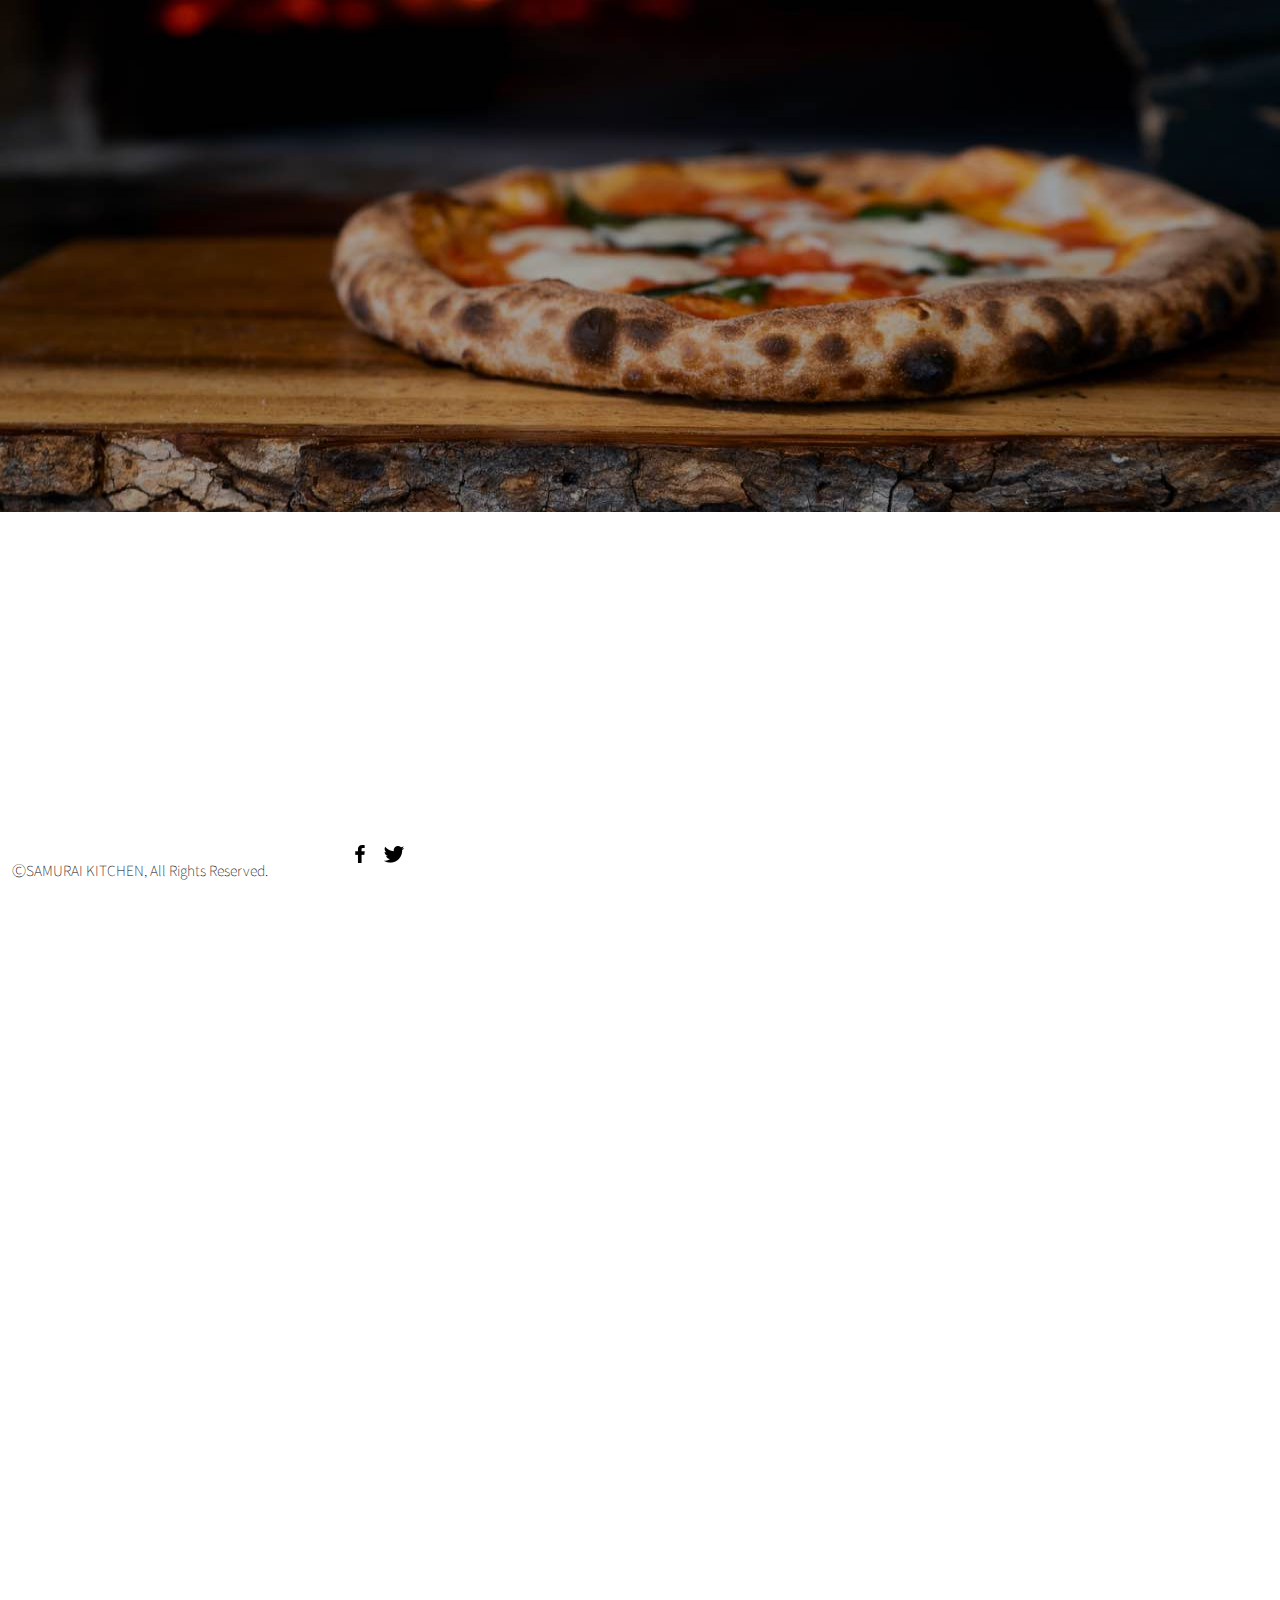
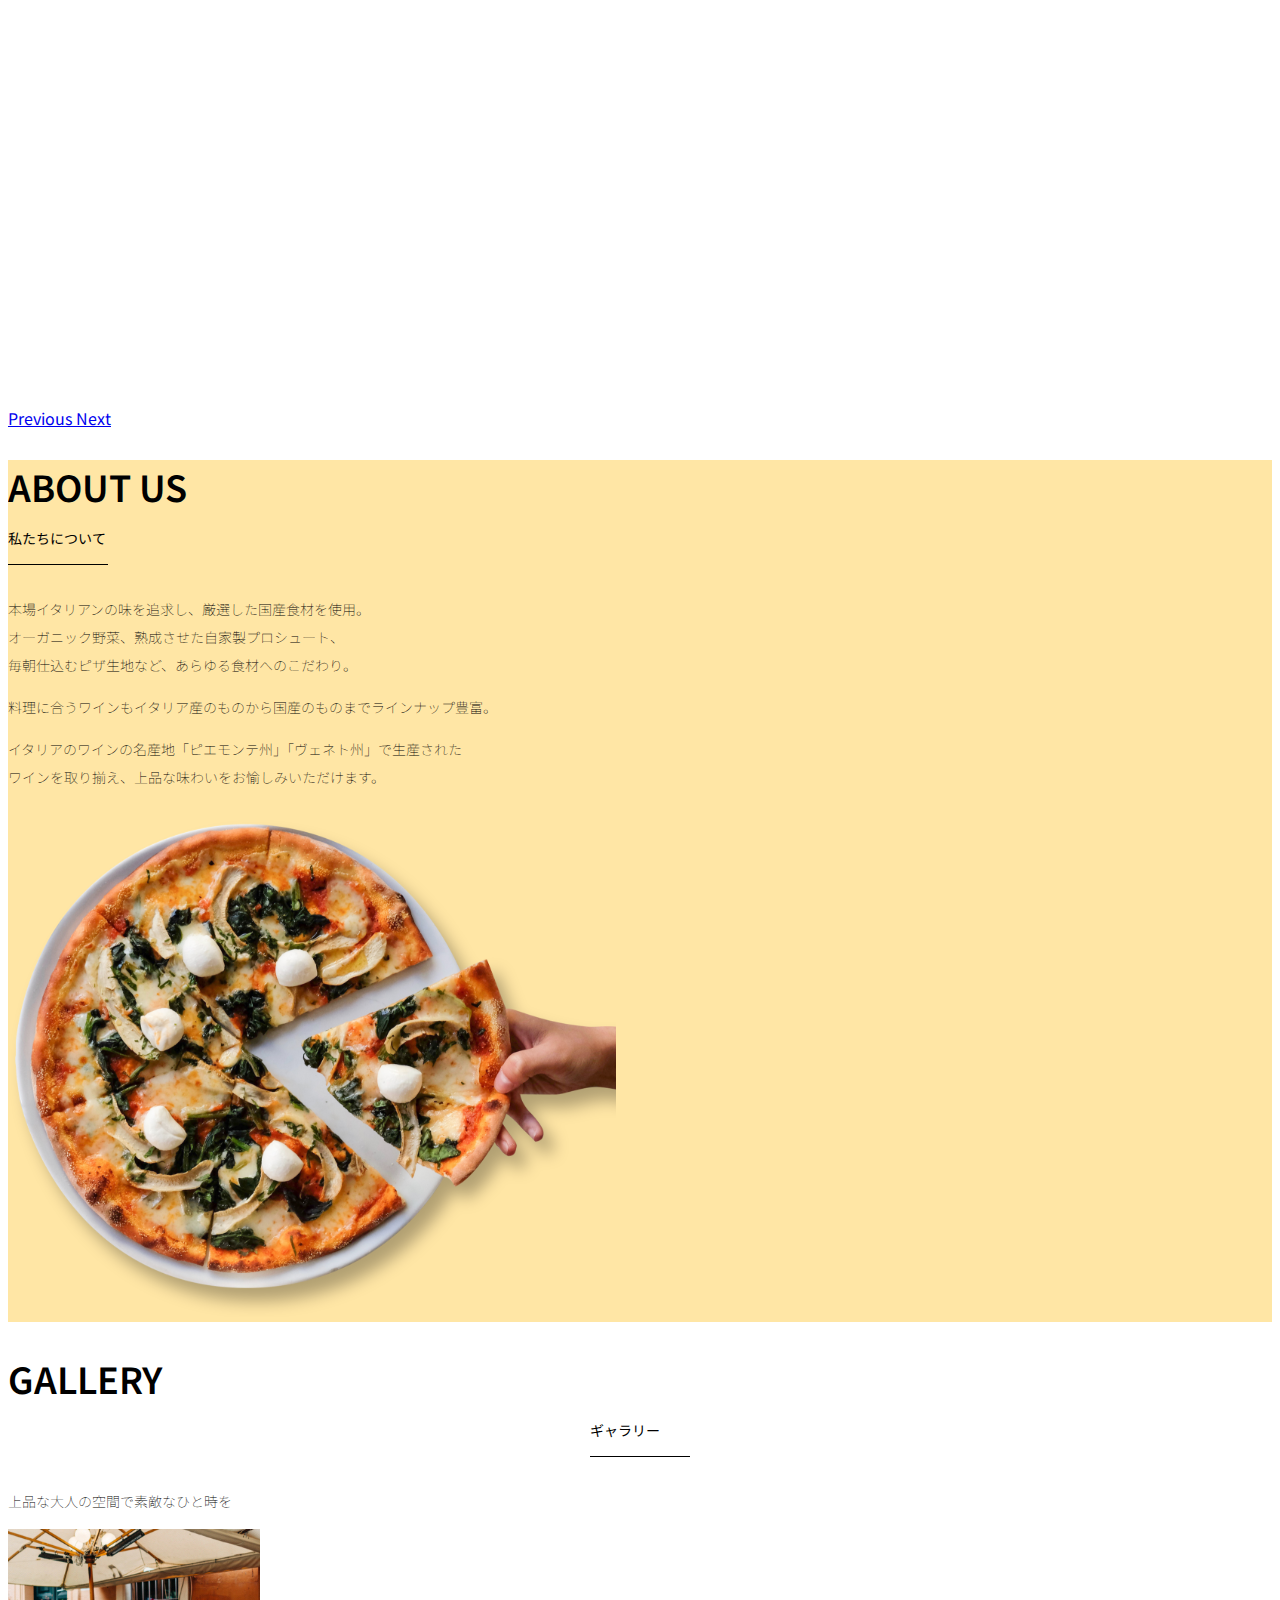
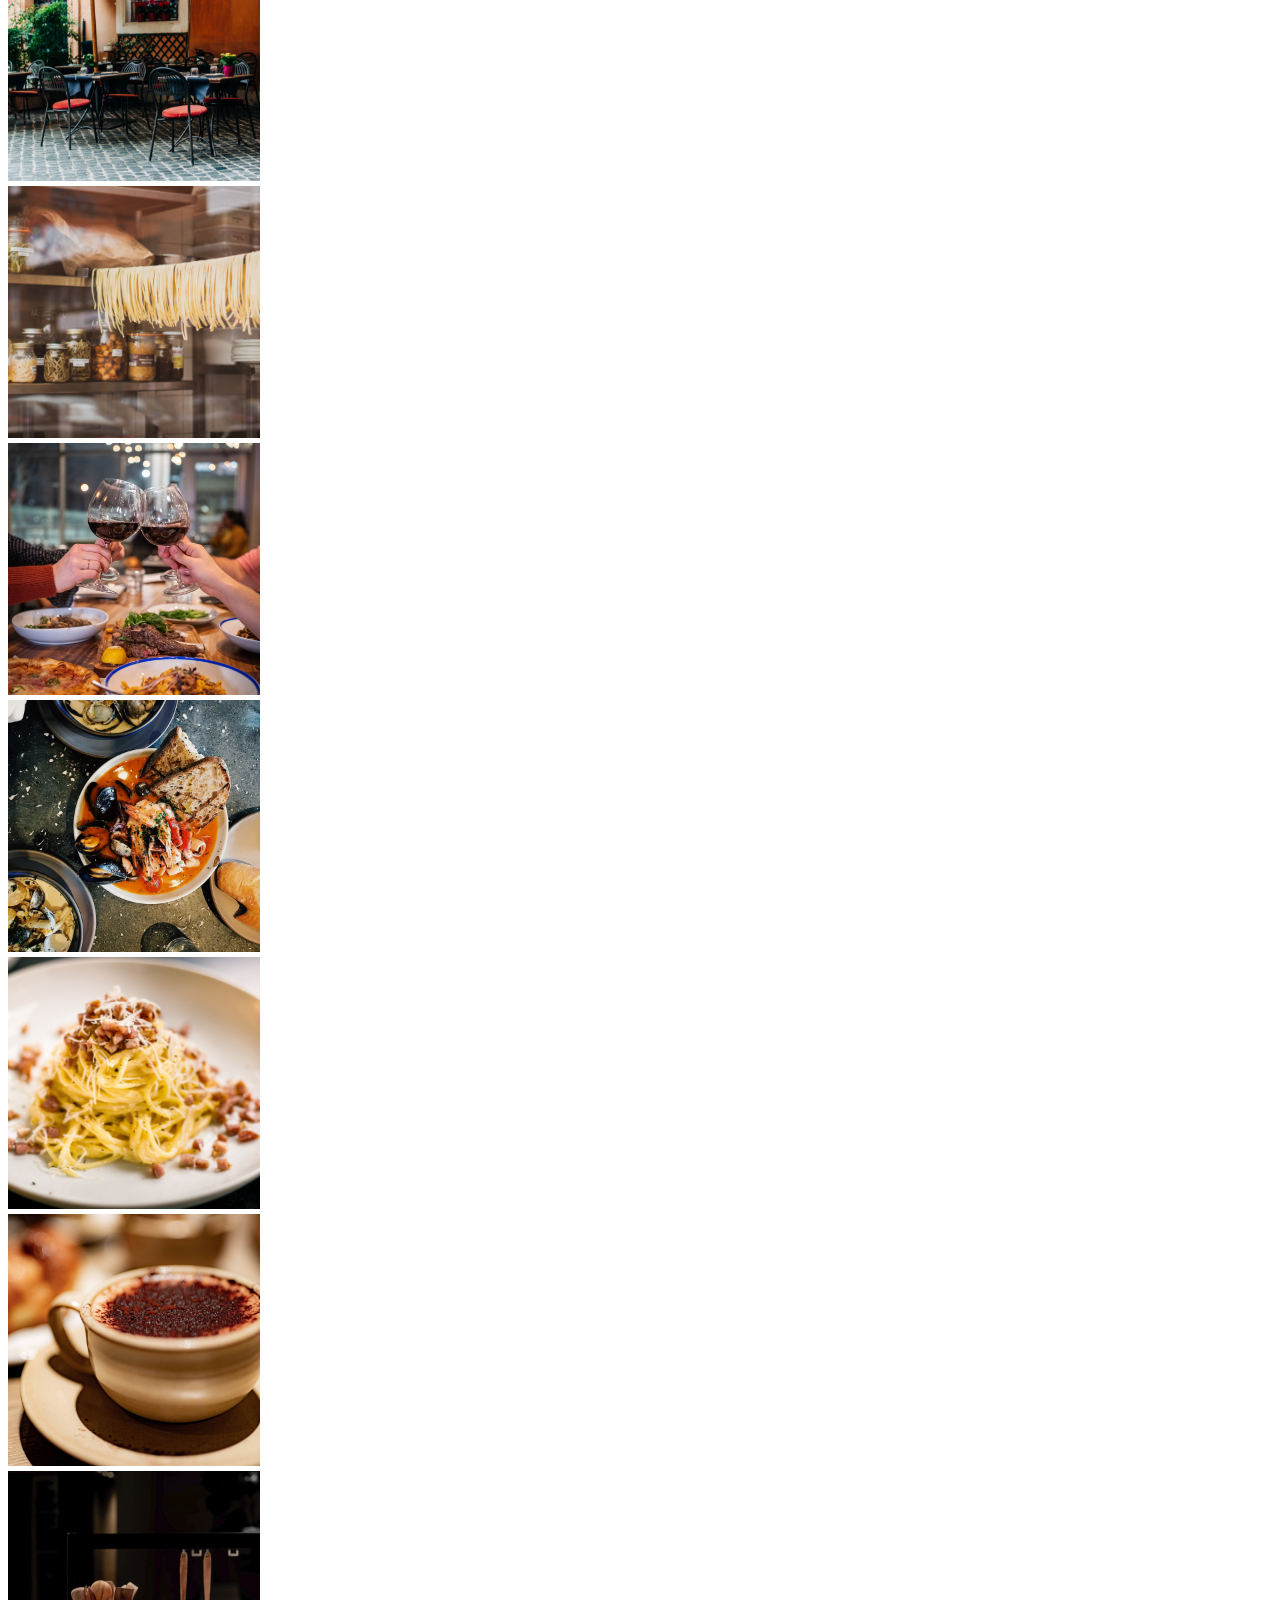
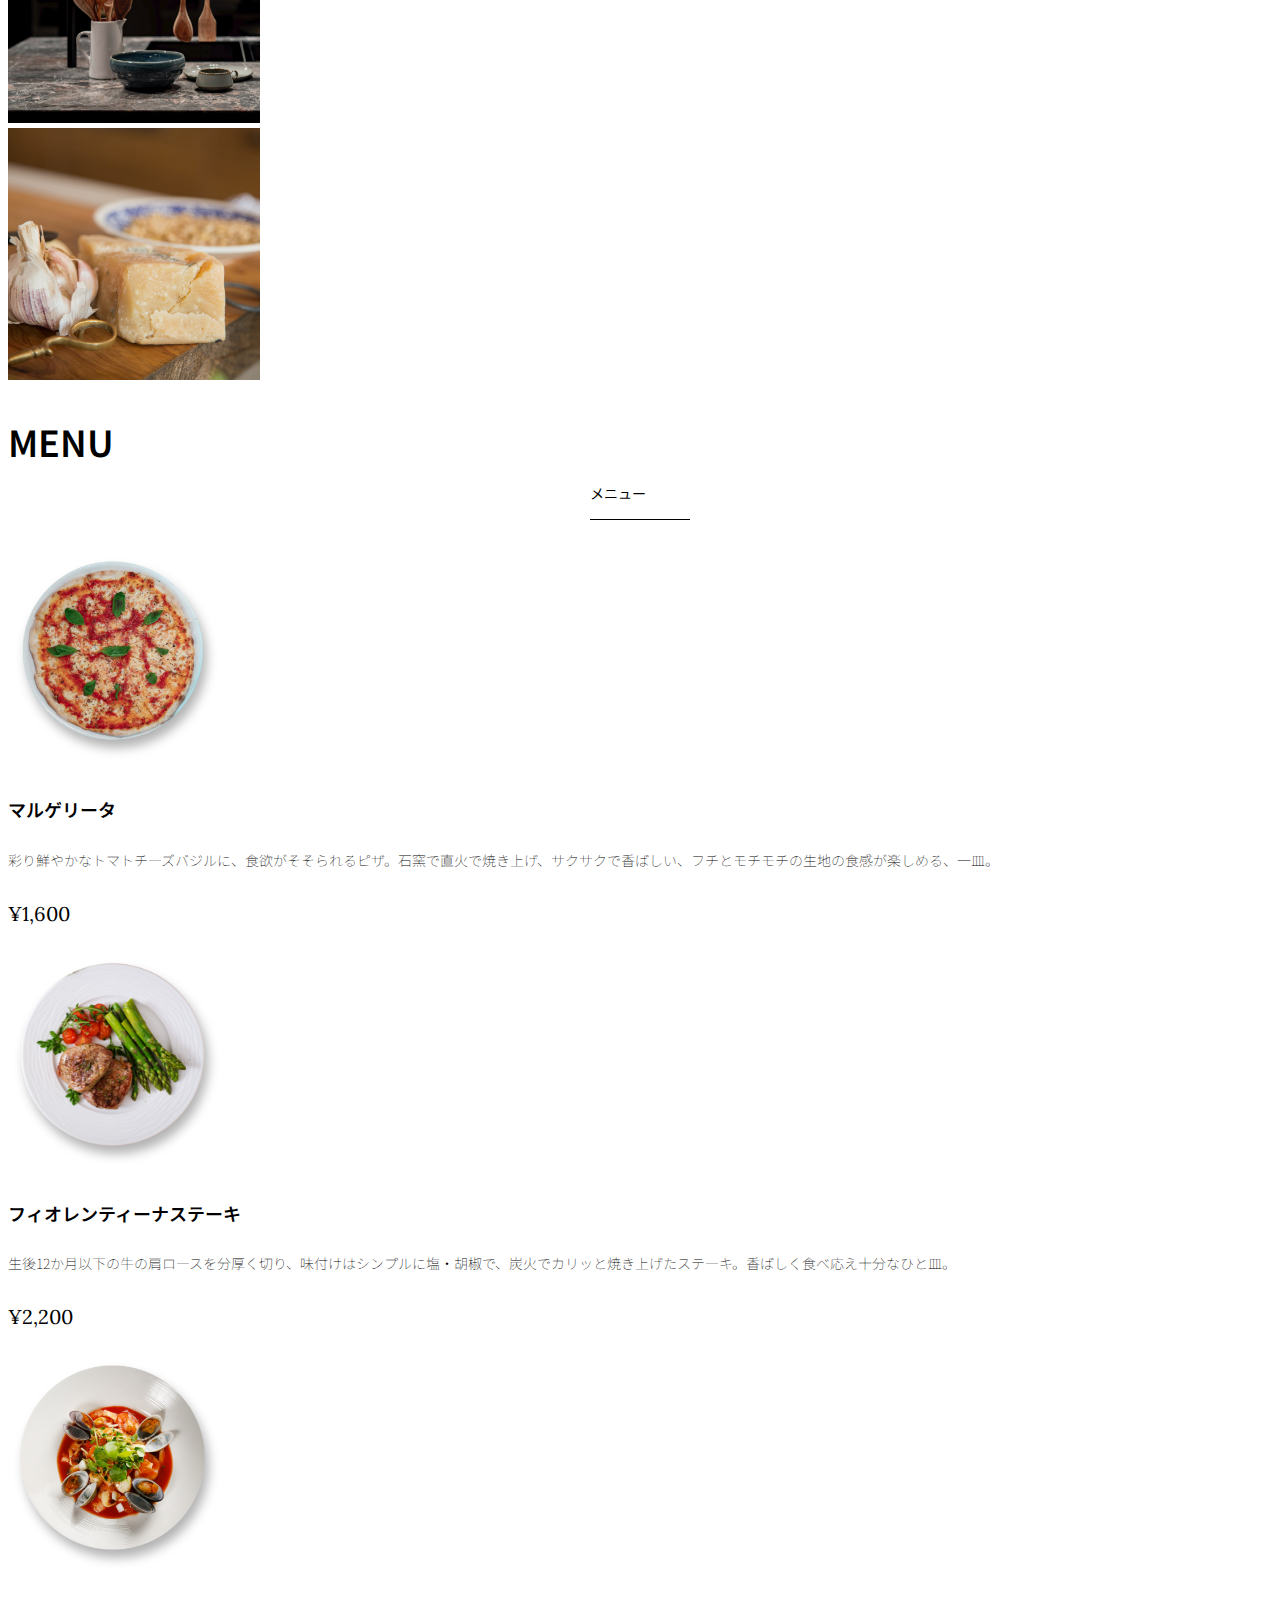
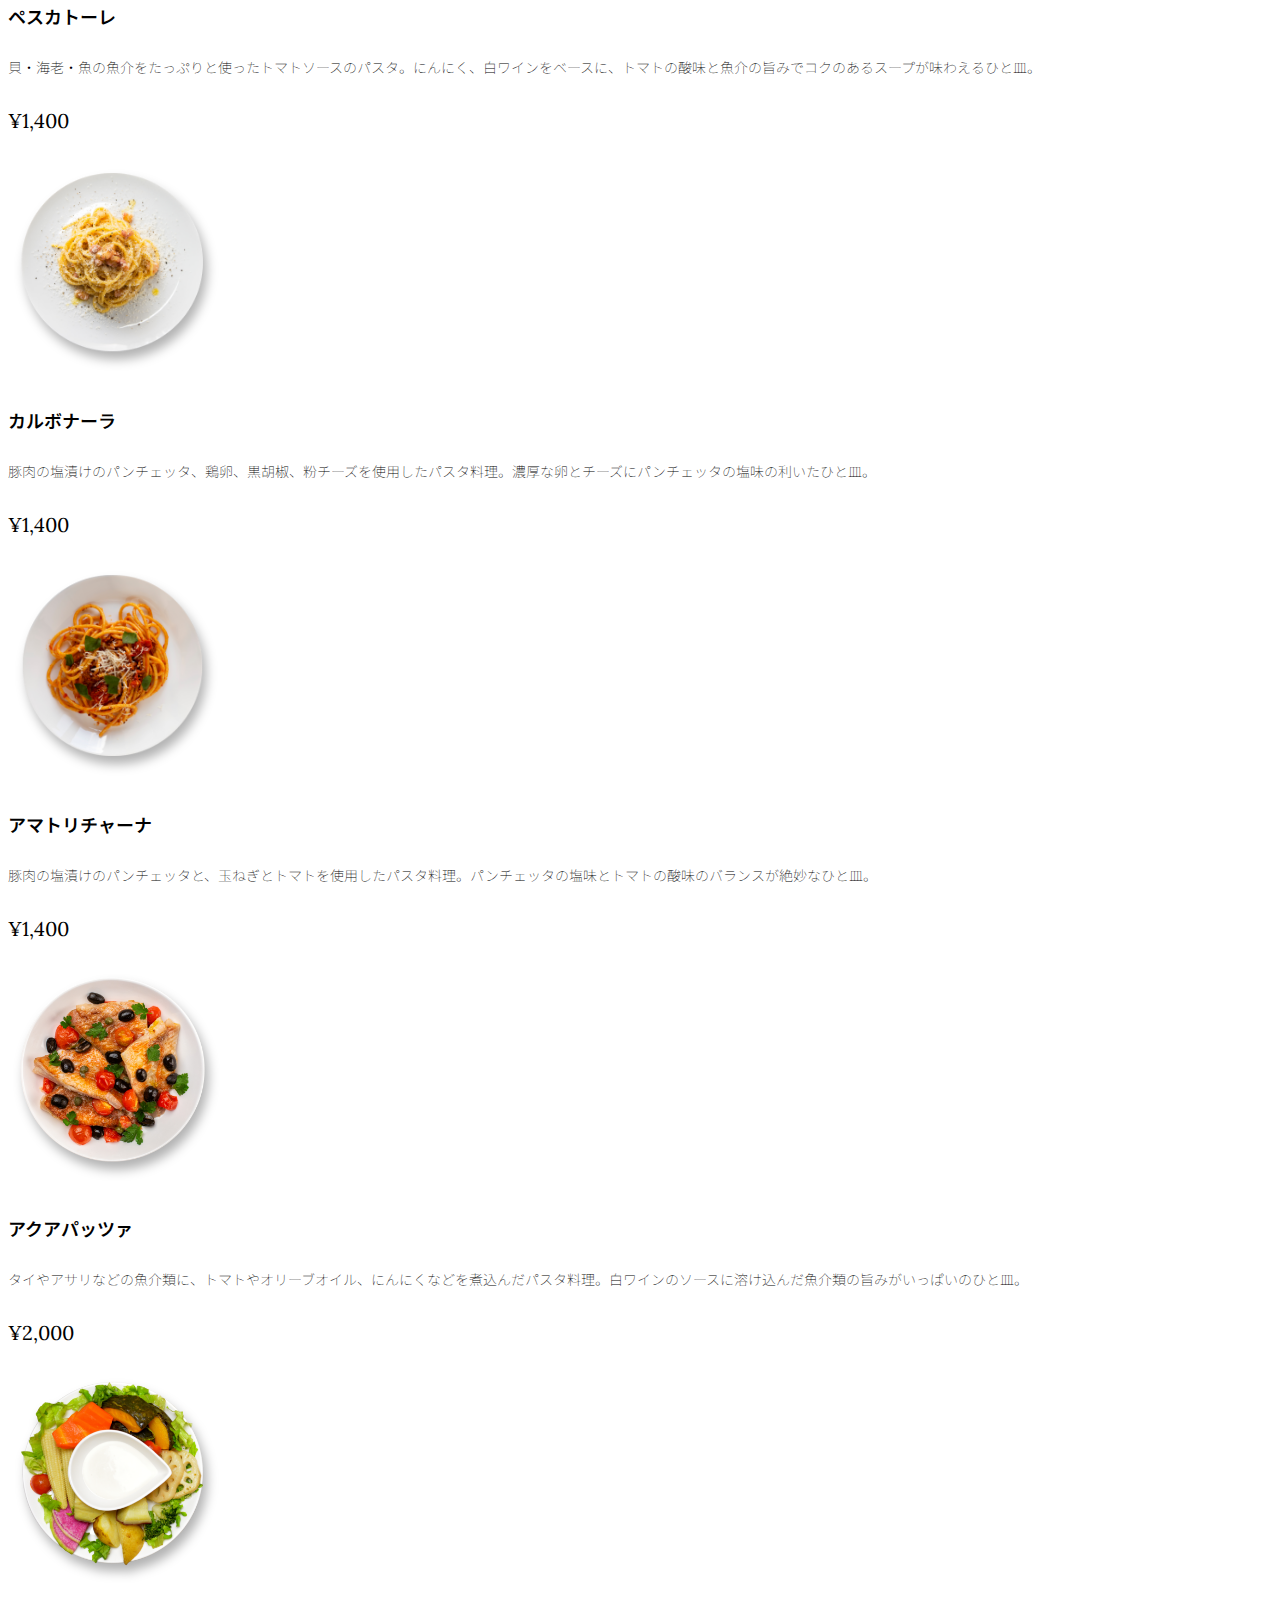
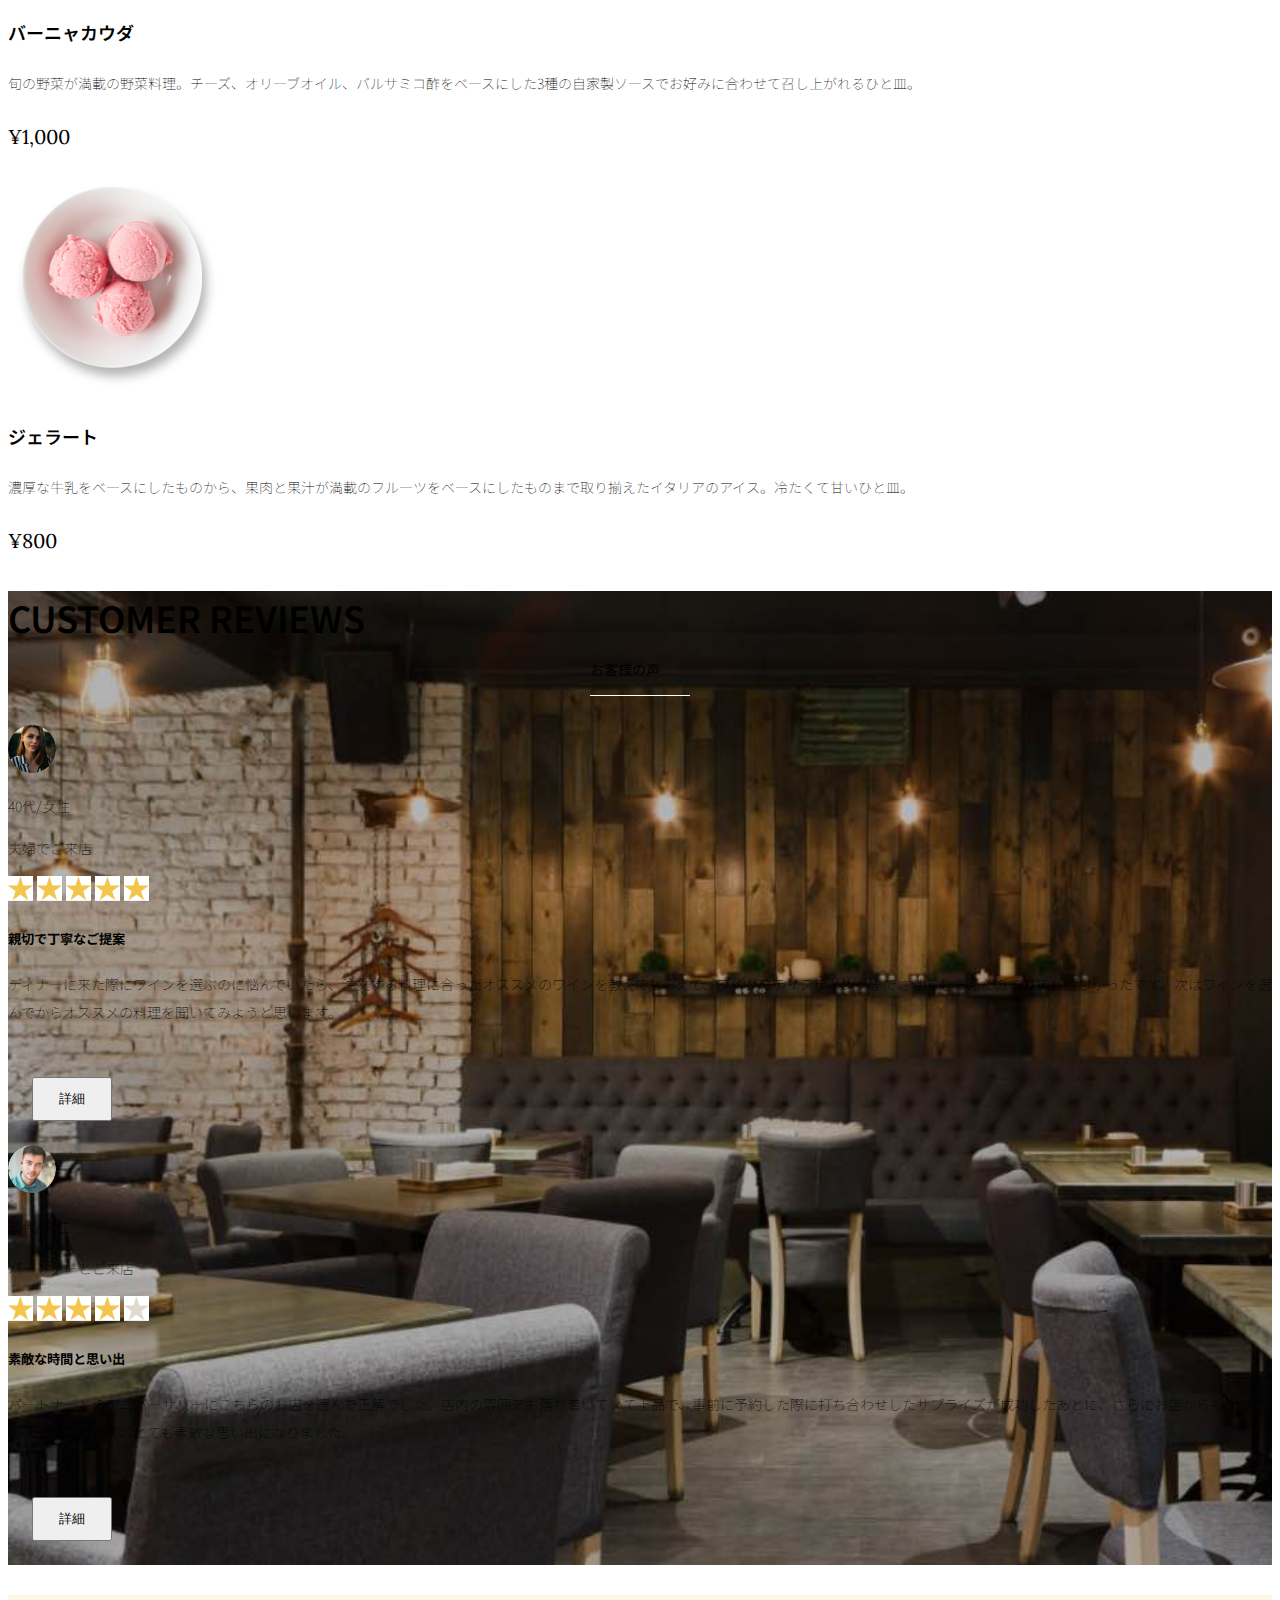
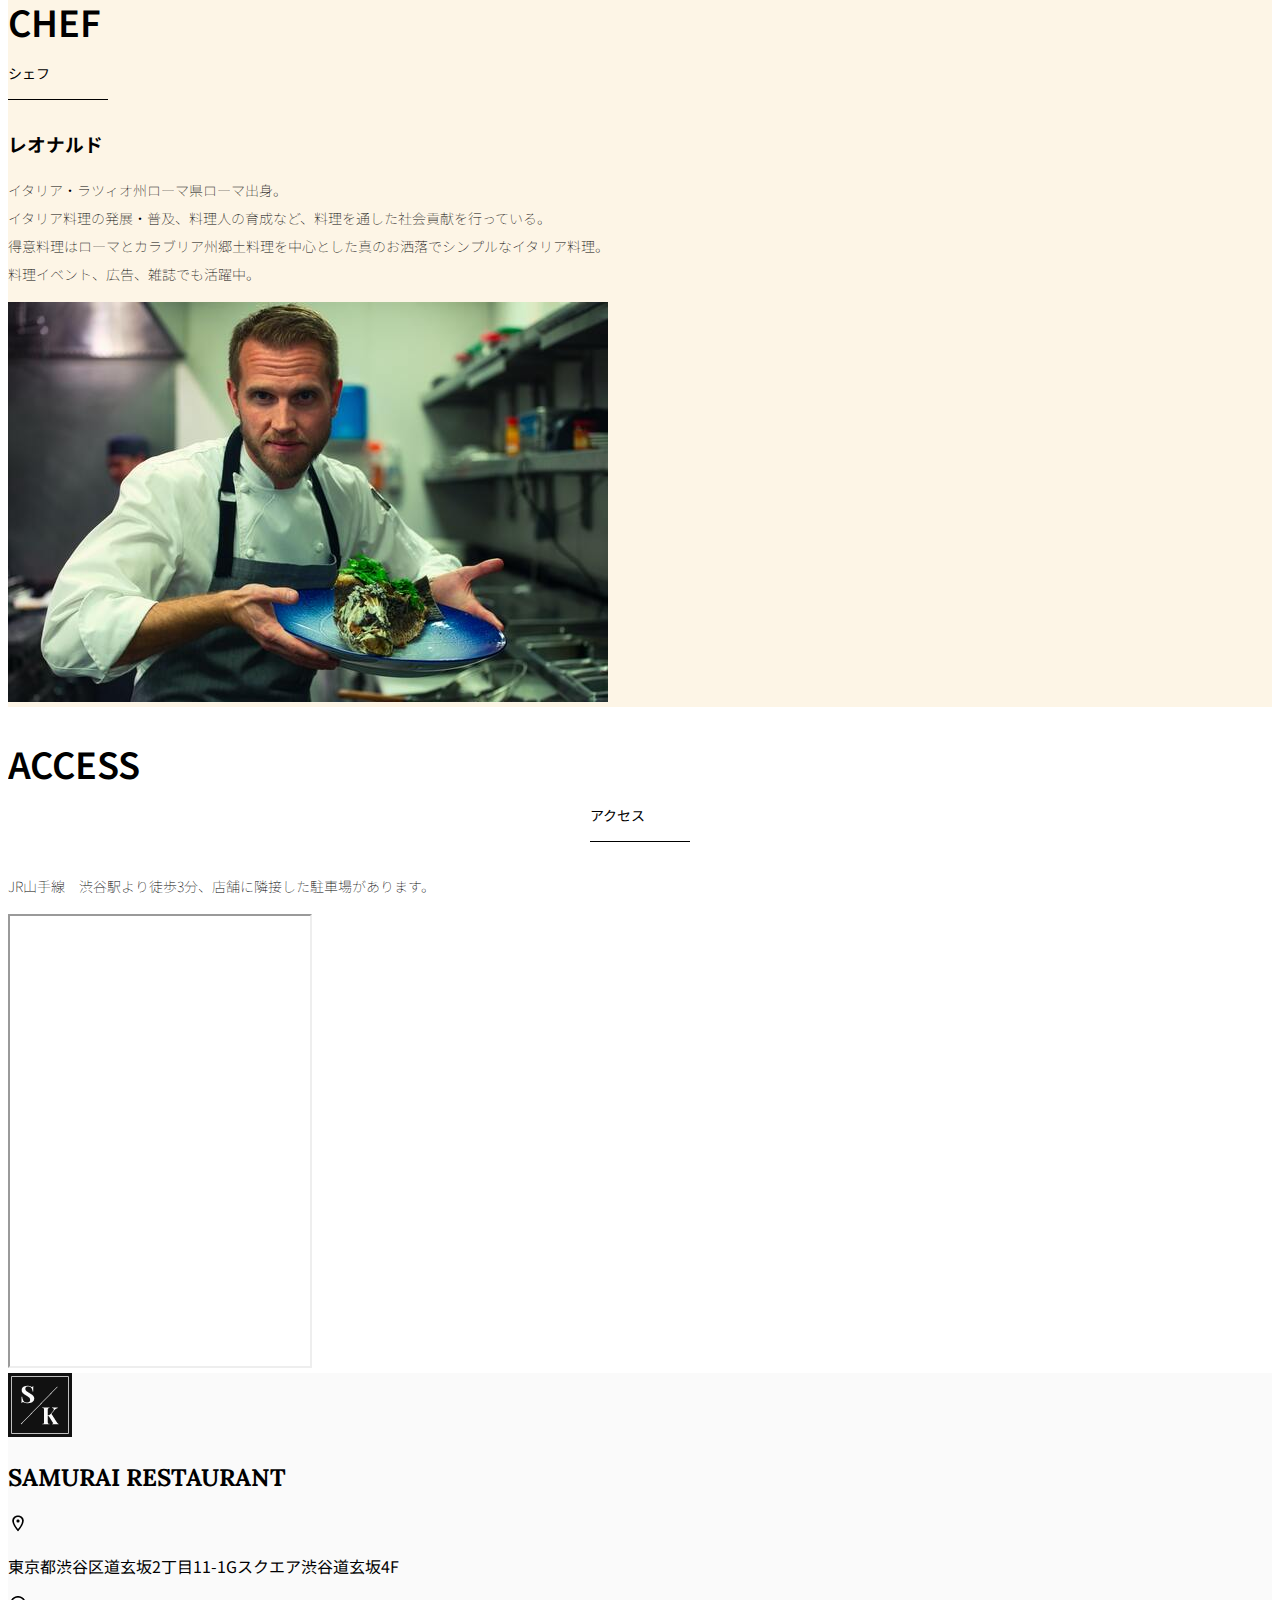
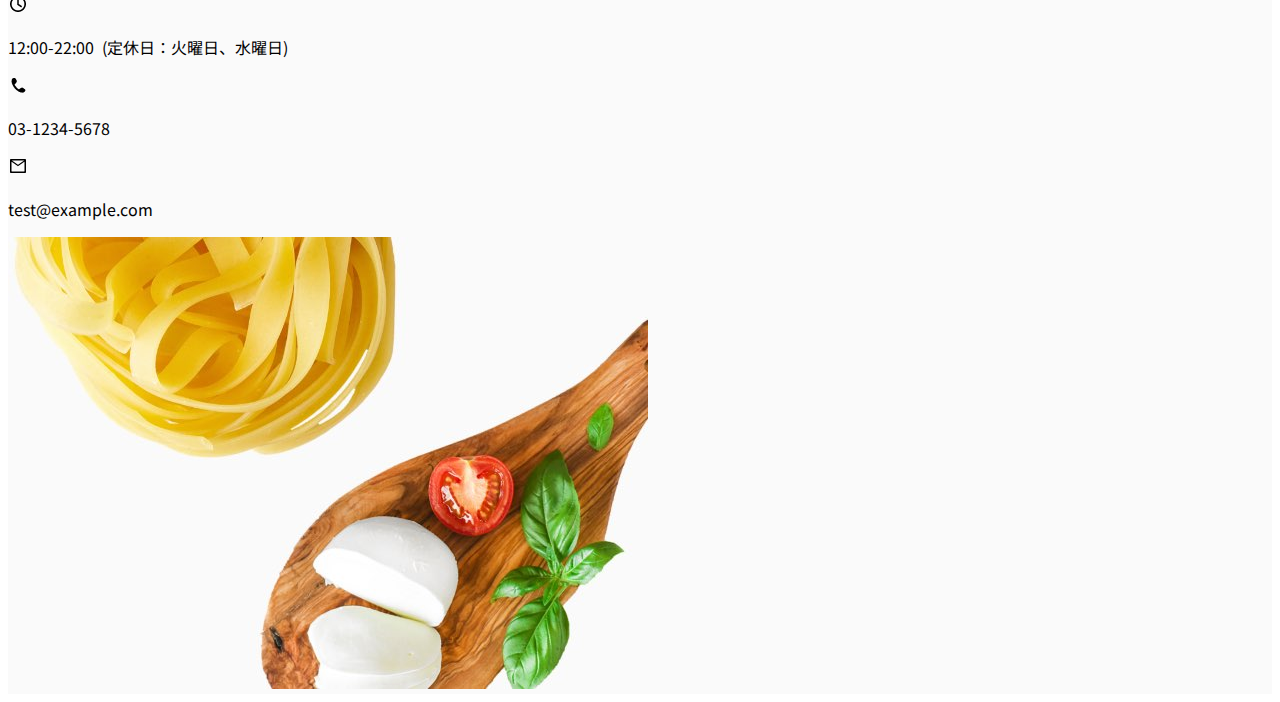
<file: kadai_015/index.html>
<!doctype html>
<html lang="ja">

<head>
  <meta charset="utf-8">
  <meta name="viewport" content="width=device-width, initial-scale=1">
  <meta name="description" content="">
  <meta name="author" content="SAMURAI ENGINEER">
  <title>SAMURAI XD_HTML教材</title>
  <!-- ************************************************ bootstrap.min.cssの読み込み -->
  <link href="https://cdn.jsdelivr.net/npm/bootstrap@5.0.0-beta1/dist/css/bootstrap.min.css" rel="stylesheet"
    integrity="sha384-giJF6kkoqNQ00vy+HMDP7azOuL0xtbfIcaT9wjKHr8RbDVddVHyTfAAsrekwKmP1" crossorigin="anonymous">
  <!-- ************************************************ bootstrap.bundle.min.jsの読み込み -->
  <script src="https://cdn.jsdelivr.net/npm/bootstrap@5.0.0-beta1/dist/js/bootstrap.bundle.min.js"
    integrity="sha384-ygbV9kiqUc6oa4msXn9868pTtWMgiQaeYH7/t7LECLbyPA2x65Kgf80OJFdroafW" crossorigin="anonymous" defer>
  </script>

  <!-- ************************************************ Google Font読み込み -->
  <link rel="preconnect" href="https://fonts.gstatic.com">
  <link href="https://fonts.googleapis.com/css2?family=Lora&display=swap" rel="stylesheet">
  <link href="https://fonts.googleapis.com/css2?family=Noto+Sans+JP:wght@300&display=swap" rel="stylesheet">
  <!-- ************************************************ Font Awesome -->
  <link rel="stylesheet" href="https://use.fontawesome.com/releases/v5.1.0/css/all.css"
    integrity="sha384-lKuwvrZot6UHsBSfcMvOkWwlCMgc0TaWr+30HWe3a4ltaBwTZhyTEggF5tJv8tbt" crossorigin="anonymous">
  <!-- ************************************************今回作成する styles.cssの読み込み -->
  <link href="stylesheet/style.css" rel="stylesheet">
  <!-- ************************************************  -->
</head>

<body>
  <main>
    <!-- ************************************************ ナビゲーションバー開始 -->
     <nav class="navbar navbar-expand-lg">
      <div class="container">
        <a class="navbar-brand my_navbar_brand">
          <img class="img-fluid navbar_brand_logo" src="img/site_logo.png" alt="サイトアイコン"><span>SAMURAI KITCHEN</span>
        </a>
        <div class="navbar-toggler hamburger_menu" data-bs-toggle="collapse" data-bs-target="#navbarNav"
          aria-controls="navbarNav" aria-expanded="false" aria-label="Toggle navigation">
        <input type="checkbox" id="hamburger_btn_check">
        <label for="hamburger_btn_check" class="hamburger_btn">
          <img class="btn_open" src="img/button_open.png" alt="ナビゲーションバーのボタン">
          <img class="btn_close" src="img/button_close.png" alt="ナビゲーションバーのボタン">
        </label>
        </div>
        <div class="collapse navbar-collapse justify-content-end" id="navbarNav">
        <ul class="navbar-nav">
          <li class="nav-item px-2">
            <a class="nav-link my_nav_link my-2" aria-current="page" href="#">HOME</a>
          </li>

          <li class="nav-item px-2">
            <a class="nav-link my_nav_link my-2" href="#about">ABOUT US</a>
          </li>

          <li class="nav-item px-2">
            <a class="nav-link my_nav_link my-2" href="#gallery">GALLERY</a>
          </li>

          <li class="nav-item px-2">
            <a class="nav-link my_nav_link my-2" href="#menu">MENU</a>
          </li>

          <li class="nav-item px-2">
            <a class="nav-link my_nav_link my-2" href="#review">CUSTOMER REVIEWS</a>
          </li>

           <li class="nav-item px-2">
            <a class="nav-link my_nav_link my-2" href="#chef">CHEF</a>
          </li>

          <li class="nav-item px-2">
            <a class="nav-link my_nav_link my-2" href="#access">ACCESS</a>
          </li>

          
        </ul>
      </div>
    </div>
  </nav>
    <!-- ************************************************ ナビゲーションバー終了 -->

    <!-- ************************************************ カルーセル開始 -->
    <div id="myCarousel" class="carousel slide mb-5" data-bs-ride="carousel">

      <ol class="carousel-indicators">
        <li data-bs-target="#myCarousel" data-bs-slide-to="0" class="active"></li>
        <li data-bs-target="#myCarousel" data-bs-slide-to="1"></li>
        <li data-bs-target="#myCarousel" data-bs-slide-to="2"></li>
      </ol>

      <div class="carousel-inner">
       
        <div class="carousel-item active">
         <img src="img/slider-1.jpg" alt="SAMURAI KITCHEN-1">
         <div class="carousel-caption">
            <h1 class="my_carousel_caption">
              Welcome to<br>
              SAMURAI KITCHEN
            </h1>
         </div>
      
        </div>

        <div class="carousel-item">
          <img src="img/slider-2.jpg" alt="サンプル画像">
          <div class="carousel-caption">
            <h1 class="my_carousel_caption">
               The fabulous combination of&nbsp;wine&nbsp;and&nbsp;food
            </h1>
          </div>
        </div>

        <div class="carousel-item">
          <img src="img/slider-3.jpg" alt="サンプル画像">
          <div class="carousel-caption">
            <h1 class="my_carousel_caption">Get the Italian taste<br>
              at the SAMURAI&nbsp;KITCHEN
            </h1>
          </div>
        </div>

      </div>

      <a class="carousel-control-prev" href="#myCarousel" role="button" data-bs-slide="prev">
        <span class="carousel-control-prev-icon" aria-hidden="true"></span>
        <span class="visually-hidden">Previous</span>
      </a>

      <a class="carousel-control-next" href="#myCarousel" role="button" data-bs-slide="next">
        <span class="carousel-control-next-icon" aria-hidden="true"></span>
        <span class="visually-hidden">Next</span>
      </a>

    </div>
    <!-- ************************************************ カルーセル終了 -->

    <!-- ************************************************ アバウトセクション開始 -->

    <section class="about_us_bg" id="about">

      <div class="container py-5 mb-5">
        <div class="row">
          
          <div class="col-lg-6 text-left">
            <div class="py-5">
              <h2 class="section_title about mb-5">
                ABOUT US
              </h2>
              <p class="mb-2">
               本場イタリアンの味を追求し、厳選した国産食材を使用。<br>
               オーガニック野菜、熟成させた自家製プロシュート、<br>
               毎朝仕込むピザ生地など、あらゆる食材へのこだわり。<br>
              </p>
              <p class="mb-2">
               料理に合うワインもイタリア産のものから国産のものまでラインナップ豊富。<br>
              </p>
              <p class="mb-2">
               イタリアのワインの名産地「ピエモンテ州」「ヴェネト州」で生産された<br>
               ワインを取り揃え、上品な味わいをお愉しみいただけます。<br>
              </p>
            </div>
          </div>

          <div class="col-lg-6">
            <img src="img/img-about-us.png" class="img-fluid" alt="pizza">
          </div>

        </div>
      </div>

    </section>
    <!-- ************************************************ アバウトセクション終了 -->


    <!-- ************************************************ ギャラリーセクション開始 -->

    <section id="gallery">

      <div class="container mb-5">
        <h2 class="mb-3 section_title gallery text-center">GALLERY</h2>
        <p class="text-center mb-5">
          上品な大人の空間で素敵なひと時を
        </p>

        <div class="row">
          <div class="col-6 col-lg-3 mb-4 d-flex justify-content-center">
            <img class="img-fluid" src="img/gallery-1.jpg" alt="サンプル画像">
          </div>

          <div class="col-6 col-lg-3 mb-4 d-flex justify-content-center">
            <img class="img-fluid" src="img/gallery-2.jpg" alt="サンプル画像">
          </div>

           <div class="col-6 col-lg-3 mb-4 d-flex justify-content-center">
            <img class="img-fluid" src="img/gallery-3.jpg" alt="サンプル画像">
          </div>

           <div class="col-6 col-lg-3 mb-4 d-flex justify-content-center">
            <img class="img-fluid" src="img/gallery-4.jpg" alt="サンプル画像">
          </div>

           <div class="col-6 col-lg-3 mb-4 d-flex justify-content-center">
            <img class="img-fluid" src="img/gallery-5.jpg" alt="サンプル画像">
          </div>

           <div class="col-6 col-lg-3 mb-4 d-flex justify-content-center">
            <img class="img-fluid" src="img/gallery-6.jpg" alt="サンプル画像">
          </div>

           <div class="col-6 col-lg-3 mb-4 d-flex justify-content-center">
            <img class="img-fluid" src="img/gallery-7.jpg" alt="サンプル画像">
          </div>

           <div class="col-6 col-lg-3 mb-4 d-flex justify-content-center">
            <img class="img-fluid" src="img/gallery-8.jpg" alt="サンプル画像">
          </div>
 
        </div>
      </div>

    </section>
    <!-- ************************************************ ギャラリーセクション終了 -->


    <!-- ************************************************ メニューセクション -->
     
    <section id="menu">

      <div class="container">
        <div class="row">
          <div class="col-lg-12">

            <h2 class="section_title menu text-center mb-5">MENU</h2>
          </div>
        </div>
      </div>

      <div class="container mb-5">
       
        <div class="row">
          
          <div class="col-12 col-lg-6">
            <div class="row g-0 mb-4">
              <div class="col-12 col-lg-5 text-center">
                <img src="img/margherita.png" class="img-fluid" alt="マルゲリータ">
              </div>

              <div class="col-12 col-lg-7 p-4">
                <h4 class="mb-0 menu_title">マルゲリータ</h4>
                <p class="my-auto">彩り鮮やかなトマトチーズバジルに、食欲がそそられるピザ。石窯で直火で焼き上げ、サクサクで香ばしい、フチとモチモチの生地の食感が楽しめる、一皿。</p>
                <p class="menu_price">¥1,600</p>
              </div>
            </div>
          </div>

          <div class="col-12 col-lg-6">
            <div class="row g-0 mb-4">
              <div class="col-12 col-lg-5 text-center">
                <img src="img/steak.png" class="img-fluid" alt="フィオレンティーナステーキ">
              </div>

              <div class="col-12 col-lg-7 p-4">
                <h4 class="mb-0 menu_title">フィオレンティーナステーキ</h4>
                <p class="my-auto">生後12か月以下の牛の肩ロースを分厚く切り、味付けはシンプルに塩・胡椒で、炭火でカリッと焼き上げたステーキ。香ばしく食べ応え十分なひと皿。</p>
                <p class="menu_price">¥2,200</p>
              </div>
            </div>
          </div>

          <div class="col-12 col-lg-6">
            <div class="row g-0 mb-4">
              <div class="col-12 col-lg-5 text-center">
                <img src="img/pescatore.png" class="img-fluid" alt="ペスカトーレ">
              </div>
              <div class="col-12 col-lg-7 p-4">
                <h4 class="mb-0 menu_title">ペスカトーレ</h4>
                <p class="my-auto">貝・海老・魚の魚介をたっぷりと使ったトマトソースのパスタ。にんにく、白ワインをベースに、トマトの酸味と魚介の旨みでコクのあるスープが味わえるひと皿。</p>
                <p class="menu_price">¥1,400</p>
              </div>
            </div>
          </div>

          <div class="col-12 col-lg-6">
            <div class="row g-0 mb-4">
              <div class="col-12 col-lg-5 text-center">
                <img src="img/carbonara.png" class="img-fluid" alt="カルボナーラ">
              </div>

              <div class="col-12 col-lg-7 p-4">
                <h4 class="mb-0 menu_title">カルボナーラ</h4>
                <p class="my-auto">豚肉の塩漬けのパンチェッタ、鶏卵、黒胡椒、粉チーズを使用したパスタ料理。濃厚な卵とチーズにパンチェッタの塩味の利いたひと皿。</p>
                <p class="menu_price">¥1,400</p>
              </div>
            </div>
          </div>

          <div class="col-12 col-lg-6">
            <div class="row g-0 mb-4">
              <div class="col-12 col-lg-5 text-center">
                <img src="img/amatriciana.png" class="img-fluid" alt="アマトリチャーナ">
              </div>

              <div class="col-12 col-lg-7 p-4">
                <h4 class="mb-0 menu_title">アマトリチャーナ</h4>
                <p class="my-auto">豚肉の塩漬けのパンチェッタと、玉ねぎとトマトを使用したパスタ料理。パンチェッタの塩味とトマトの酸味のバランスが絶妙なひと皿。</p>
                <p class="menu_price">¥1,400</p>
              </div>
            </div>
          </div>

          <div class="col-12 col-lg-6">
            <div class="row g-0 mb-4">
              <div class="col-12 col-lg-5 text-center">
                <img src="img/acqua-pazza.png" class="img-fluid" alt="アクアパッツァ">
              </div>

              <div class="col-12 col-lg-7 p-4">
                <h4 class="mb-0 menu_title">アクアパッツァ</h4>
                <p class="my-auto">タイやアサリなどの魚介類に、トマトやオリーブオイル、にんにくなどを煮込んだパスタ料理。白ワインのソースに溶け込んだ魚介類の旨みがいっぱいのひと皿。</p>
                <p class="menu_price">¥2,000</p>
              </div>
            </div>
          </div>

          <div class="col-12 col-lg-6">
            <div class="row g-0 mb-4">
              <div class="col-12 col-lg-5 text-center">
                <img src="img/bagna-cauda.png" class="img-fluid" alt="バーニャカウダ">
              </div>

              <div class="col-12 col-lg-7 p-4">
                <h4 class="mb-0 menu_title">バーニャカウダ</h4>
                <p class="my-auto">旬の野菜が満載の野菜料理。チーズ、オリーブオイル、バルサミコ酢をベースにした3種の自家製ソースでお好みに合わせて召し上がれるひと皿。</p>
                <p class="menu_price">¥1,000</p>
              </div>
            </div>
          </div>

          <div class="col-12 col-lg-6">
            <div class="row g-0 mb-4">
              <div class="col-12 col-lg-5 text-center">
                <img src="img/gelato.png" class="img-fluid" alt="ジェラート">
              </div>

              <div class="col-12 col-lg-7 p-4">
                <h4 class="mb-0 menu_title">ジェラート</h4>
                <p class="my-auto">濃厚な牛乳をベースにしたものから、果肉と果汁が満載のフルーツをベースにしたものまで取り揃えたイタリアのアイス。冷たくて甘いひと皿。</p>
                <p class="menu_price">¥800</p>
              </div>
            </div>
          </div>



        </div>
      </div>
    </section>
    <!-- ************************************************ メニューセクション終了 -->

    <!-- ************************************************ レビューセクション開始 -->

    <section id="review">
      <div class="review_wrapper">
        <div class="container py-5 mb-5">
          <div class="text-center mb-5">	
          <h2 class="section_title review text-center text-white">CUSTOMER REVIEWS</h2>
        </div>

        <div class="row pb-5 justify-content-center">
          <div class="col-12 col-lg-5 mt-3">
            <div class="bg-white h_420">
              <div class="p-4">
                <div class="d-flex align-items-center">
                  <img src="img/customer-woman.png" class="reviewer_img" alt="サンプル画像">
                  <div>
                    <p class="my-0">40代/女性</p>
                    <p class="my-0">夫婦でご来店</p>
                  </div>
                </div>

                <div class="my-3">
                  <img src="img/star-point.png" class="star_img" alt="star">
                   <img src="img/star-point.png" class="star_img" alt="star">
                   <img src="img/star-point.png" class="star_img" alt="star">
                   <img src="img/star-point.png" class="star_img" alt="star">
                   <img src="img/star-point.png" class="star_img" alt="star">
                </div>

                <h5>親切で丁寧なご提案</h5>
                <p>
                  ディナーに来た際にワインを選ぶのに悩んでいたら、注文する料理に合ったオススメのワインを教えてもらえて、ワインのテイスティングまでさせてもらえたのでとても嬉しかったです。次はワインを選んでからオススメの料理を聞いてみようと思います。
                </p>

                <button type="button" class="btn btn-warning shadow fix_bottom">詳細</button>
              </div>
            </div>
          </div>

          <div class="col-12 col-lg-5 mt-3">
            <div class="bg-white h_420">
              <div class="p-4">
                <div class="d-flex align-items-center">
                  <img src="img/customer-man.png" class="reviewer_img" alt="サンプル画像">
                  <div>
                    <p class="my-0">30代/男性</p>
                    <p class="my-0">パートナーとご来店</p>
                  </div>
                </div>
                  <div class="my-3">
                   <img src="img/star-point.png" class="star_img" alt="star">
                   <img src="img/star-point.png" class="star_img" alt="star">
                   <img src="img/star-point.png" class="star_img" alt="star">
                   <img src="img/star-point.png" class="star_img" alt="star">
                   <img src="img/star-no-point.png" class="star_img" alt="no-star">
                  </div>
                  <h5>素敵な時間と思い出</h5>
                  <p>
                    パートナーとのアニバーサリーにこちらのお店を選んで正解でした。店内の雰囲気も落ち着いていて上品で、事前に予約した際に打ち合わせしたサプライズが成功したあとに、さらにお店からもサプライズをいただけて、とても素敵な思い出になりました。
                  </p>
                  <button type="button" class="btn btn-warning shadow fix_bottom">詳細</button>
                </div>
              </div>
            </div>
          </div>

        </div>
      </div>
    </section>
    <!-- ************************************************ レビューセクション終了 -->

    <!-- add CHEF sec -->
     <section class="chef_bg" id="chef">

      <div class="container py-5 mb-5">
        <div class="row">

          <div class="col-lg-6 text-left">
            <div class="py-5">
              <h2 class="section_title chef mb-5">
                CHEF
              </h2>
              <h3 class="mb-0 mb-5">レオナルド</h3>
              <p class="mb-2">
                イタリア・ラツィオ州ローマ県ローマ出身。<br>
                イタリア料理の発展・普及、料理人の育成など、料理を通した社会貢献を行っている。<br>
                得意料理はローマとカラブリア州郷土料理を中心とした真のお洒落でシンプルなイタリア料理。<br>
                料理イベント、広告、雑誌でも活躍中。
              </p>
            </div>
          </div>
          
          <div class="col-lg-6">
            <img src="img/chef.jpg" class="img-fluid" alt="leoChef">
          </div>

        </div>
      </div>
     </section>

    <!-- ************************************************ アクセスセクション開始 -->

    <section id="access">
      <div class="container">

        <div class="row">
          <div class="col-lg-12 text-center mb-5">
            <h2 class="section_title text-center access mb-5">ACCESS</h2>
            <p>JR山手線　渋谷駅より徒歩3分、店舗に隣接した駐車場があります。</p>
          </div>
        </div>
      </div>

      <div class="container mb-5 px-2">
        <iframe src="https://www.google.com/maps/embed?pb=!1m18!1m12!1m3!1d3241.2804973828415!2d139.74691337623094!3d35.67009473058484!2m3!1f0!2f0!3f0!3m2!1i1024!2i768!4f13.1!3m3!1m2!1s0x60188b602972bb83%3A0xa6b553df33a5bd04!2zU0FNVVJBSSBFTkdJTkVFUiDkvo3jgqjjg7Pjgrjjg4vjgqI!5e0!3m2!1sja!2sjp!4v1760910525296!5m2!1sja!2sjp"
         class="w-100" style="height: 50vh;" loading="lazy" referrerpolicy="no-referrer-when-downgrade"></iframe>

      </div>

    </section>
    <!-- ************************************************ アクセスセクション終了 -->


    <!-- ************************************************ フッター開始 -->

    <footer id="footer">
      <div class="container">
        <div class="row">

          <div class="col-12 col-lg-6 position-relative">

            <div class="row pt-5">

              <div class="col-lg-2 text-center my-3">
                <img class="img-fluid footer_brand_logo" src="img/site_logo.png" alt="サンプル画像">
              </div> 

              <div class="col-lg-10 align-self-center my-3">
                <h2 class="m-0 footer_text">SAMURAI RESTAURANT</h2>
              </div>
            </div>

            <div class="restaurant_info py-3">
              <div class="d-flex mb-3">
                <img src="img/icon-Marker.png" alt="marker">
                <p class="p-0 m-0">東京都渋谷区道玄坂2丁目11-1Gスクエア渋谷道玄坂4F</p>
              </div>
              <div class="d-flex mb-3">
                <img src="img/icon-Clock.png" alt="clock">
                <p class="p-0 m-0">12:00-22:00&nbsp;&nbsp;(定休日：火曜日、水曜日)</p>
              </div>
              <div class="d-flex mb-3">
                <img src="img/icon-Phone.png" alt="phone">
                <p class="p-0 m-0">03-1234-5678</p>
              </div>
              <div class="d-flex mb-3">
                <img src="img/icon-Mail.png" alt="mail">
                <p class="p-0 m-0">test@example.com</p>
              </div>
            </div>

            <div class="copy_right align-items-center">
              <p>
                ⒸSAMURAI KITCHEN, All Rights Reserved.
              </p>

              <img src="img/icon-facebook.png" class="sns_img" alt="facebook">
              <img src="img/icon-twitter.png" class="sns_img" alt="twitter">
            </div>
          </div>

          <div class="col-12 col-lg-6 d-none d-lg-block">
            <img src="img/background-footer.jpg" alt="背景画像">
          </div>

        </div>
      </div>

    </footer>
    <!-- ************************************************ フッター終了 -->
  </main>
</body>

</html>
</file>
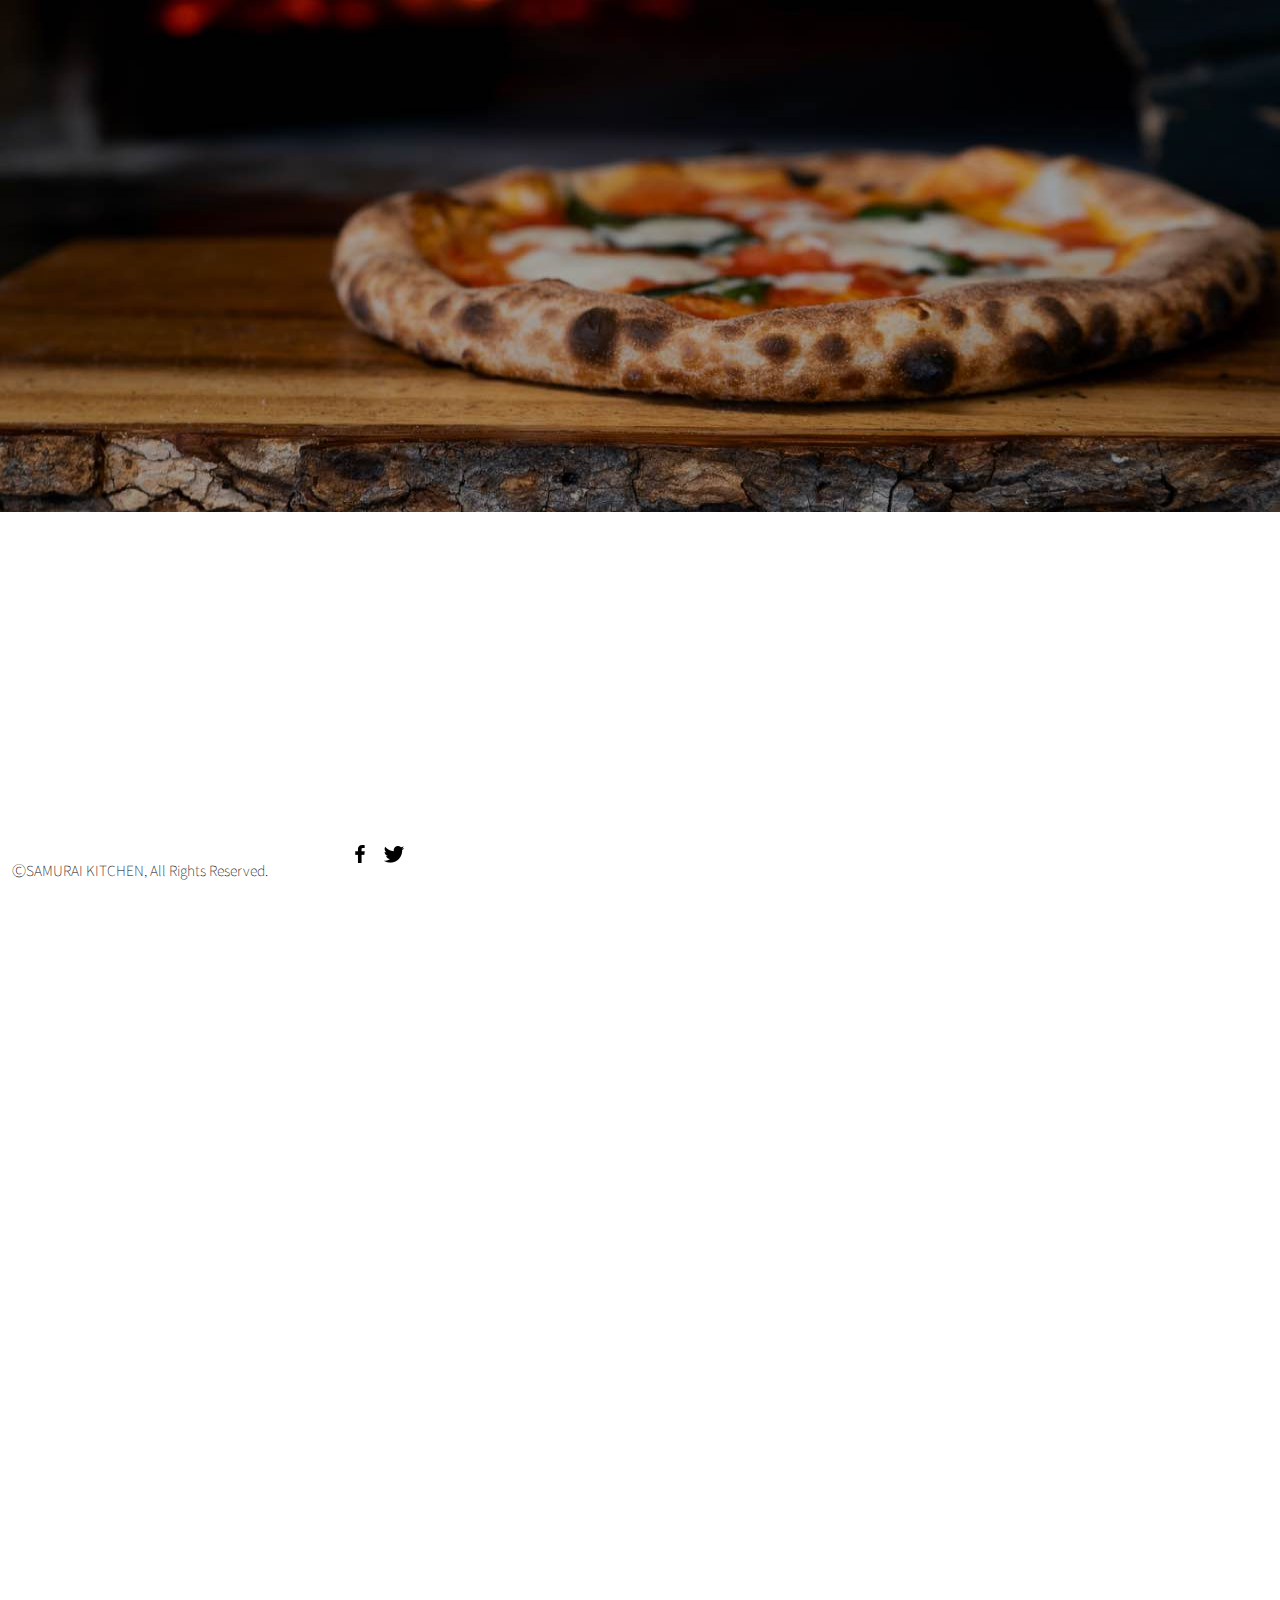
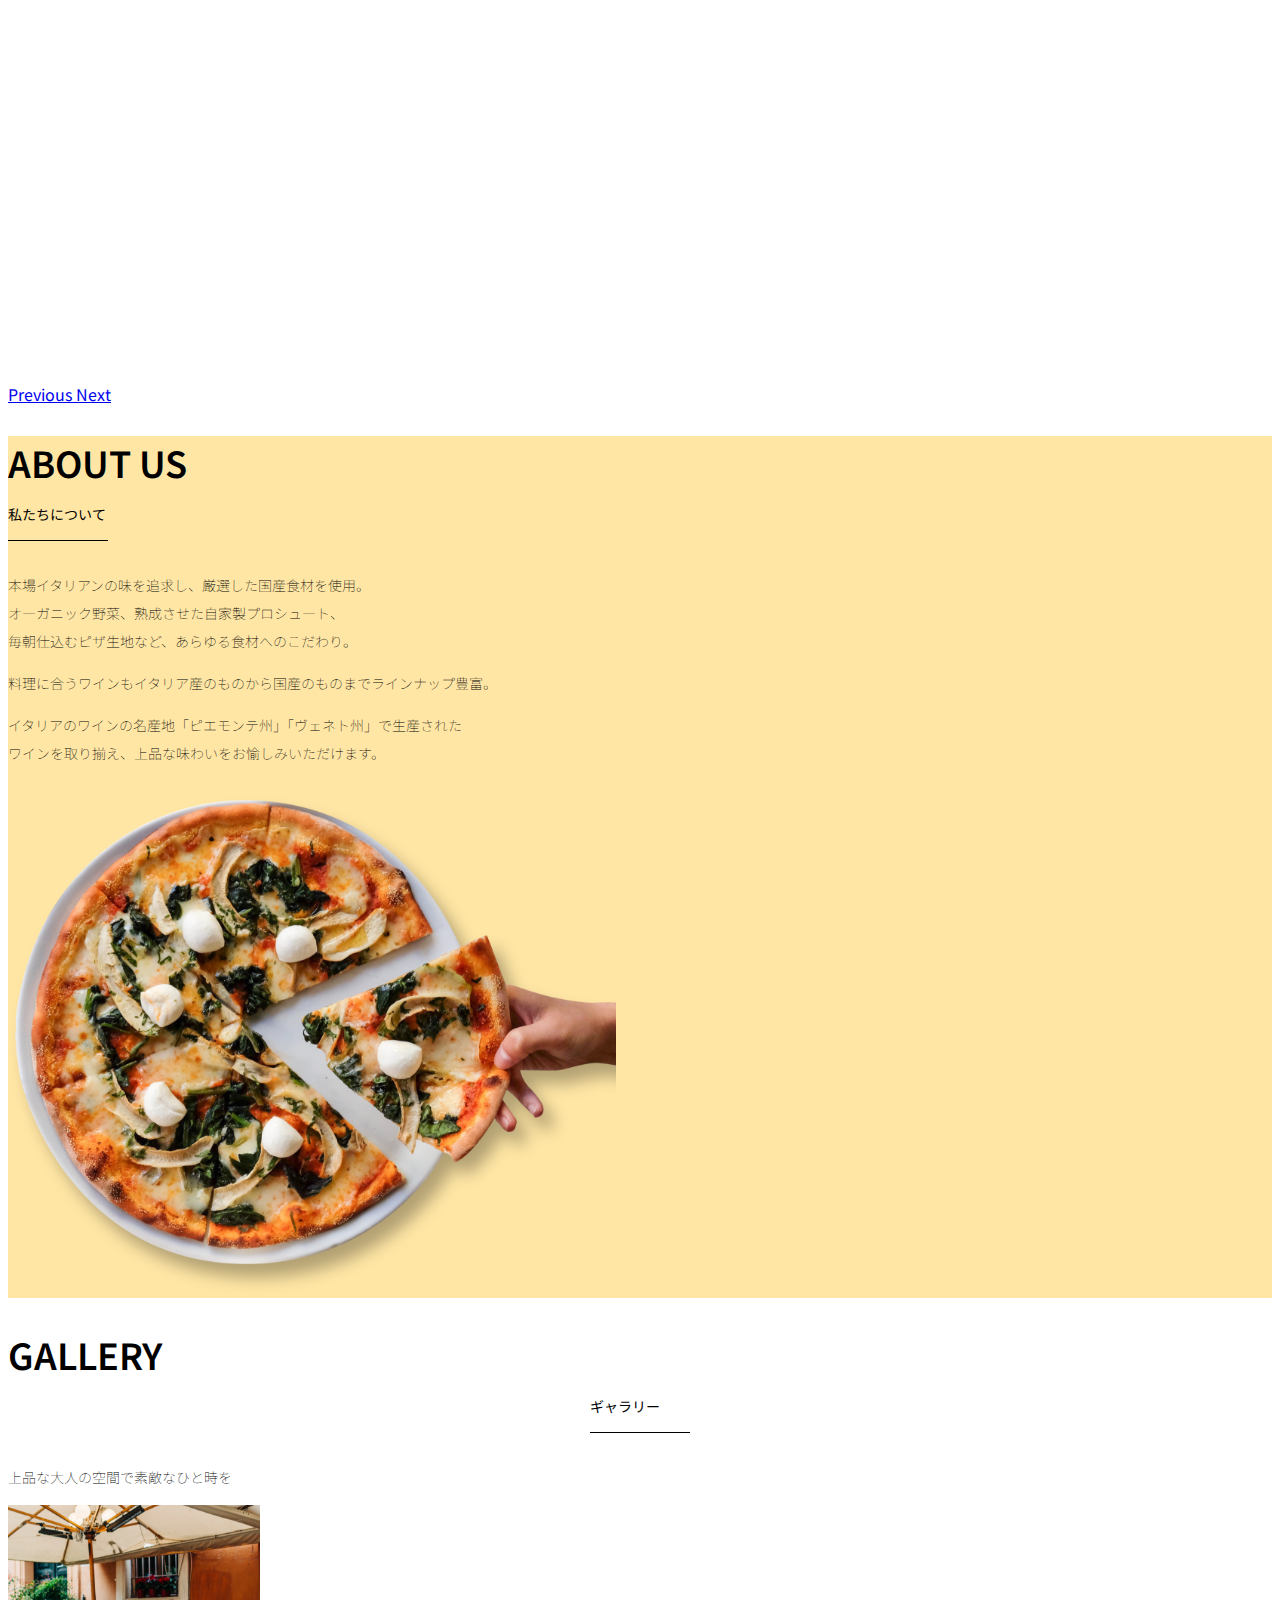
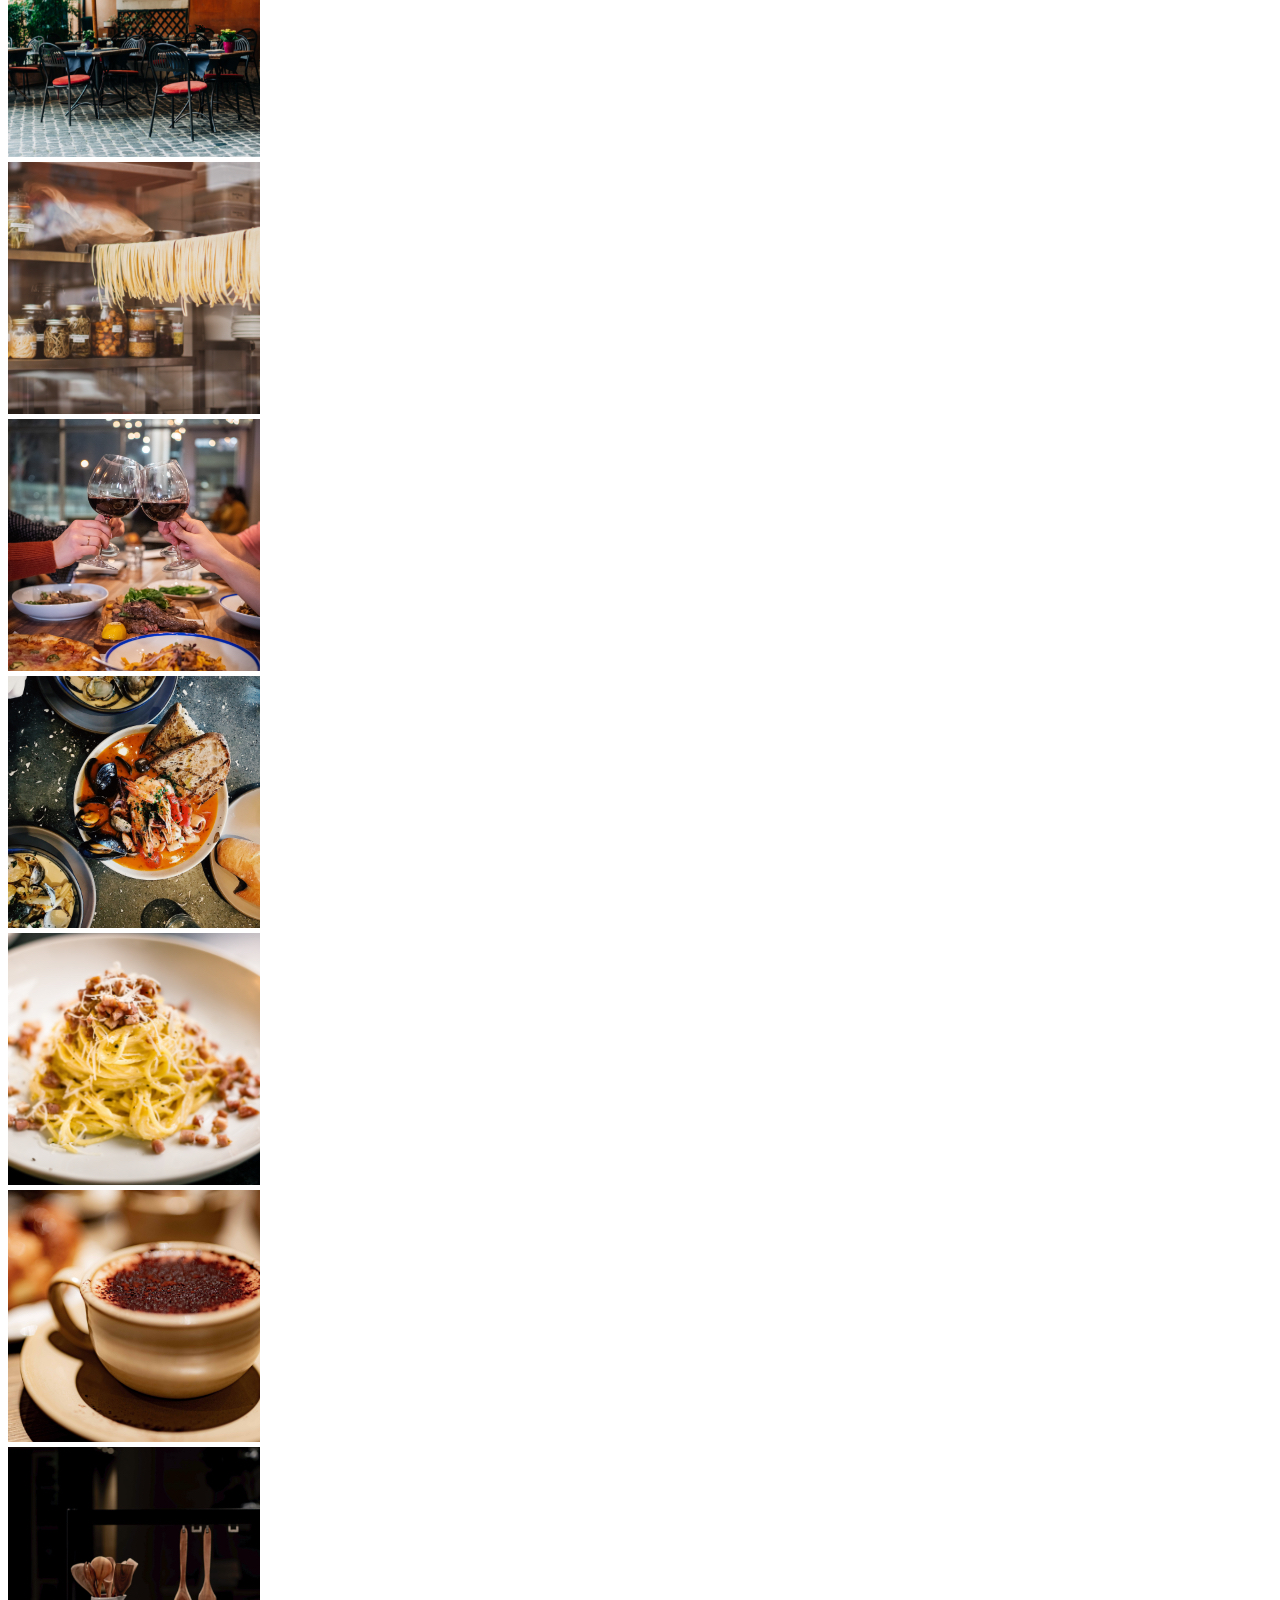
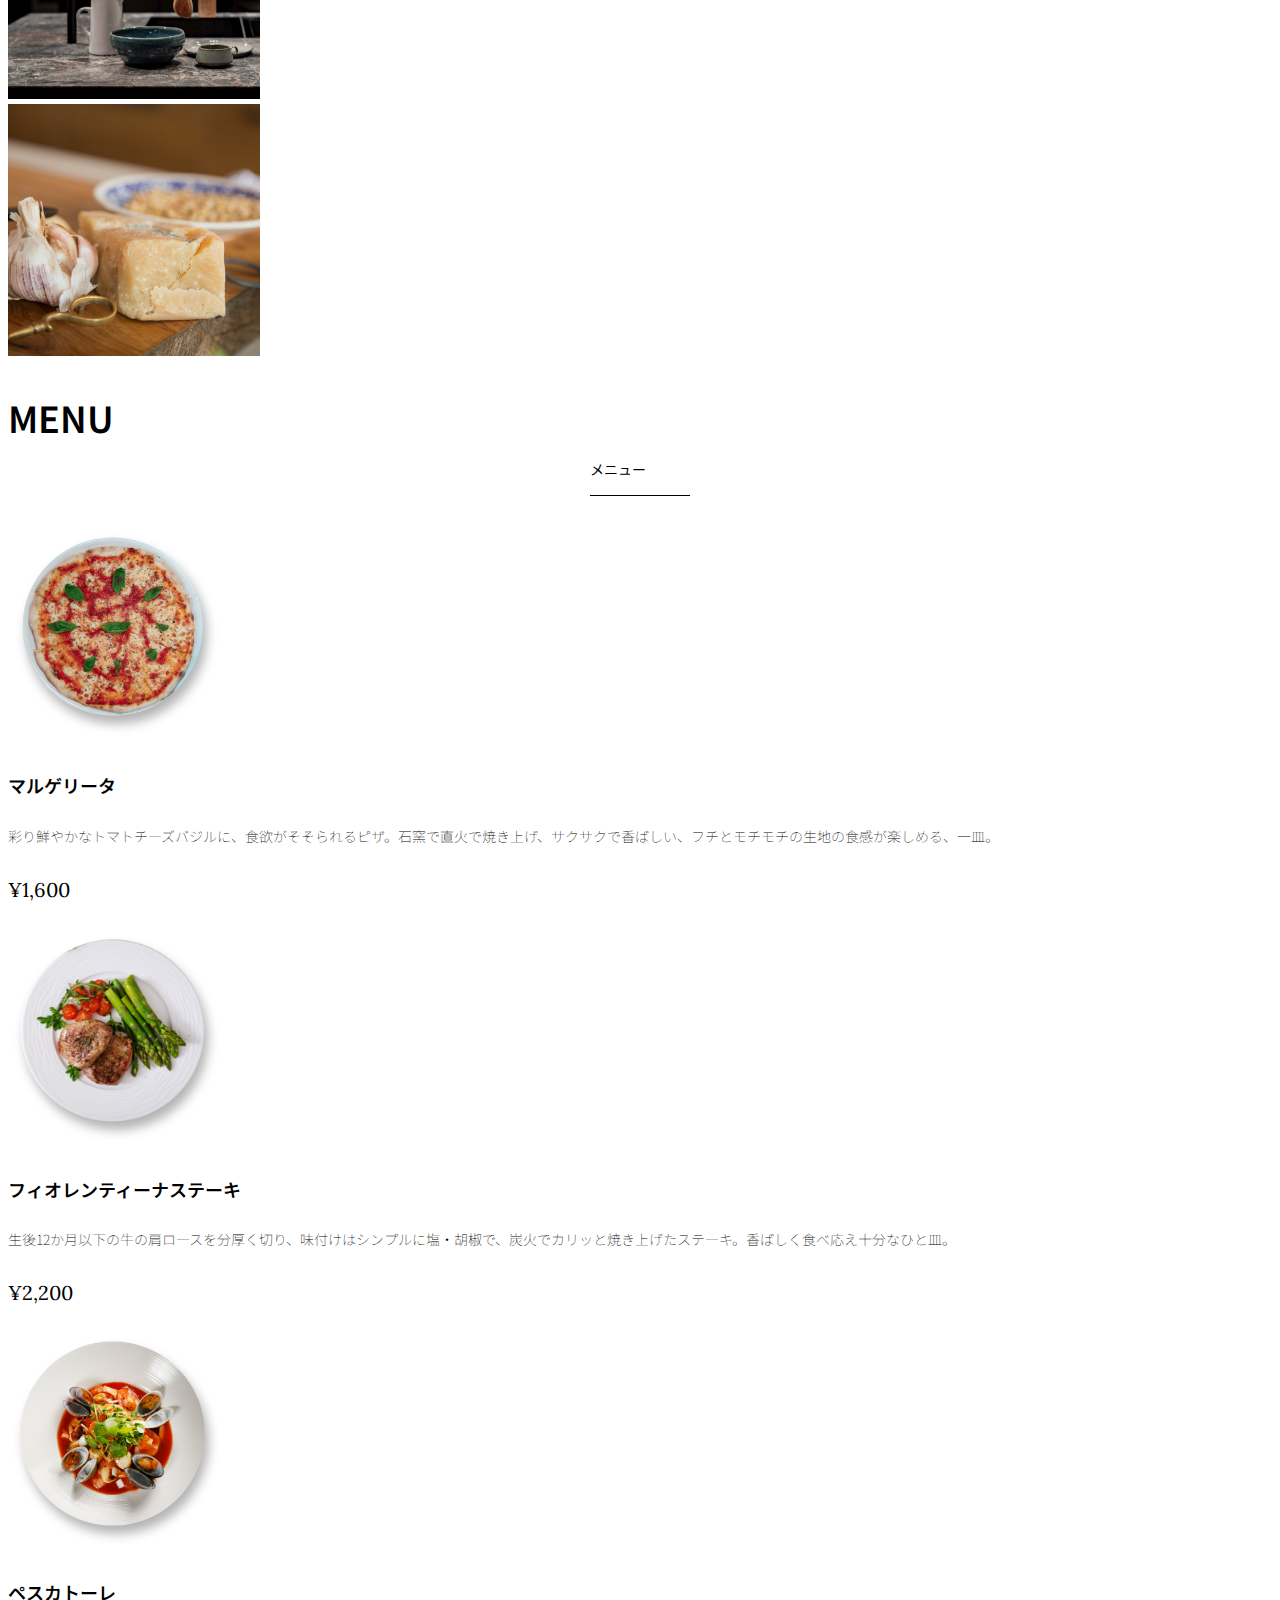
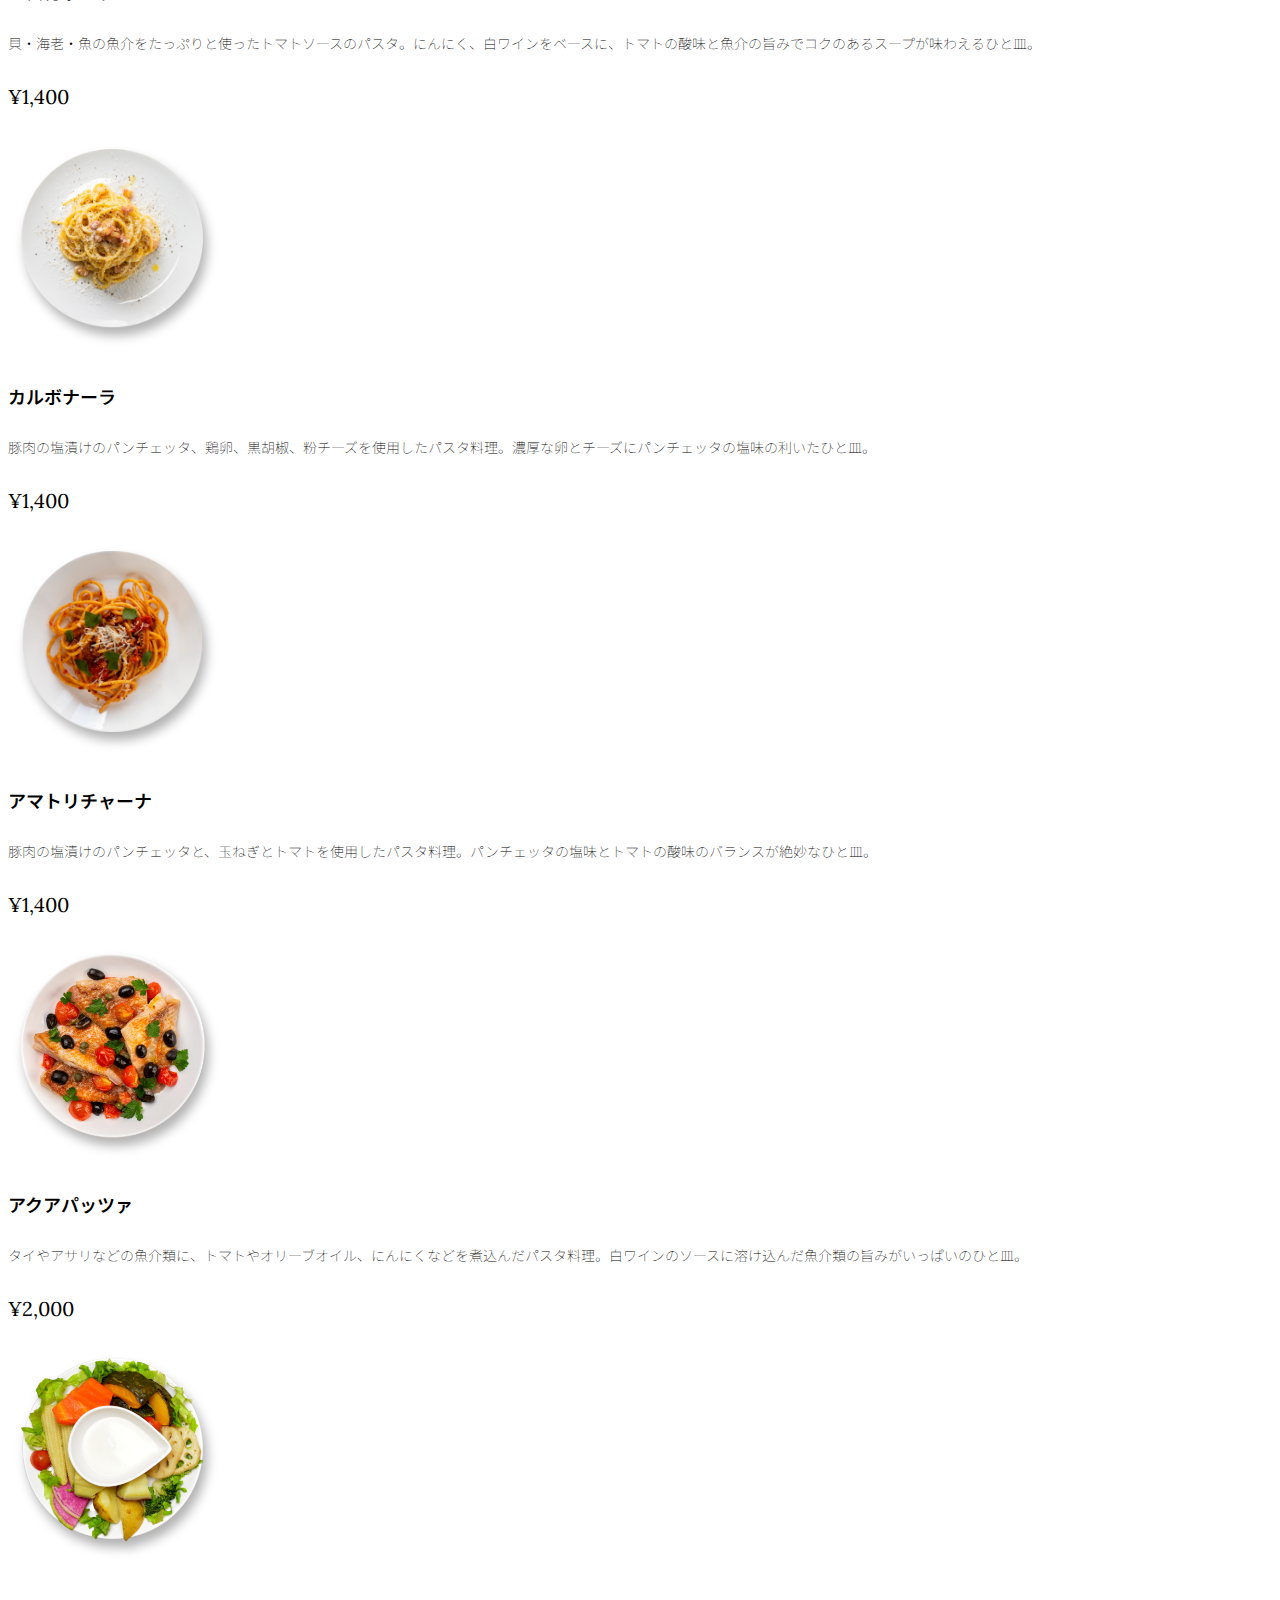
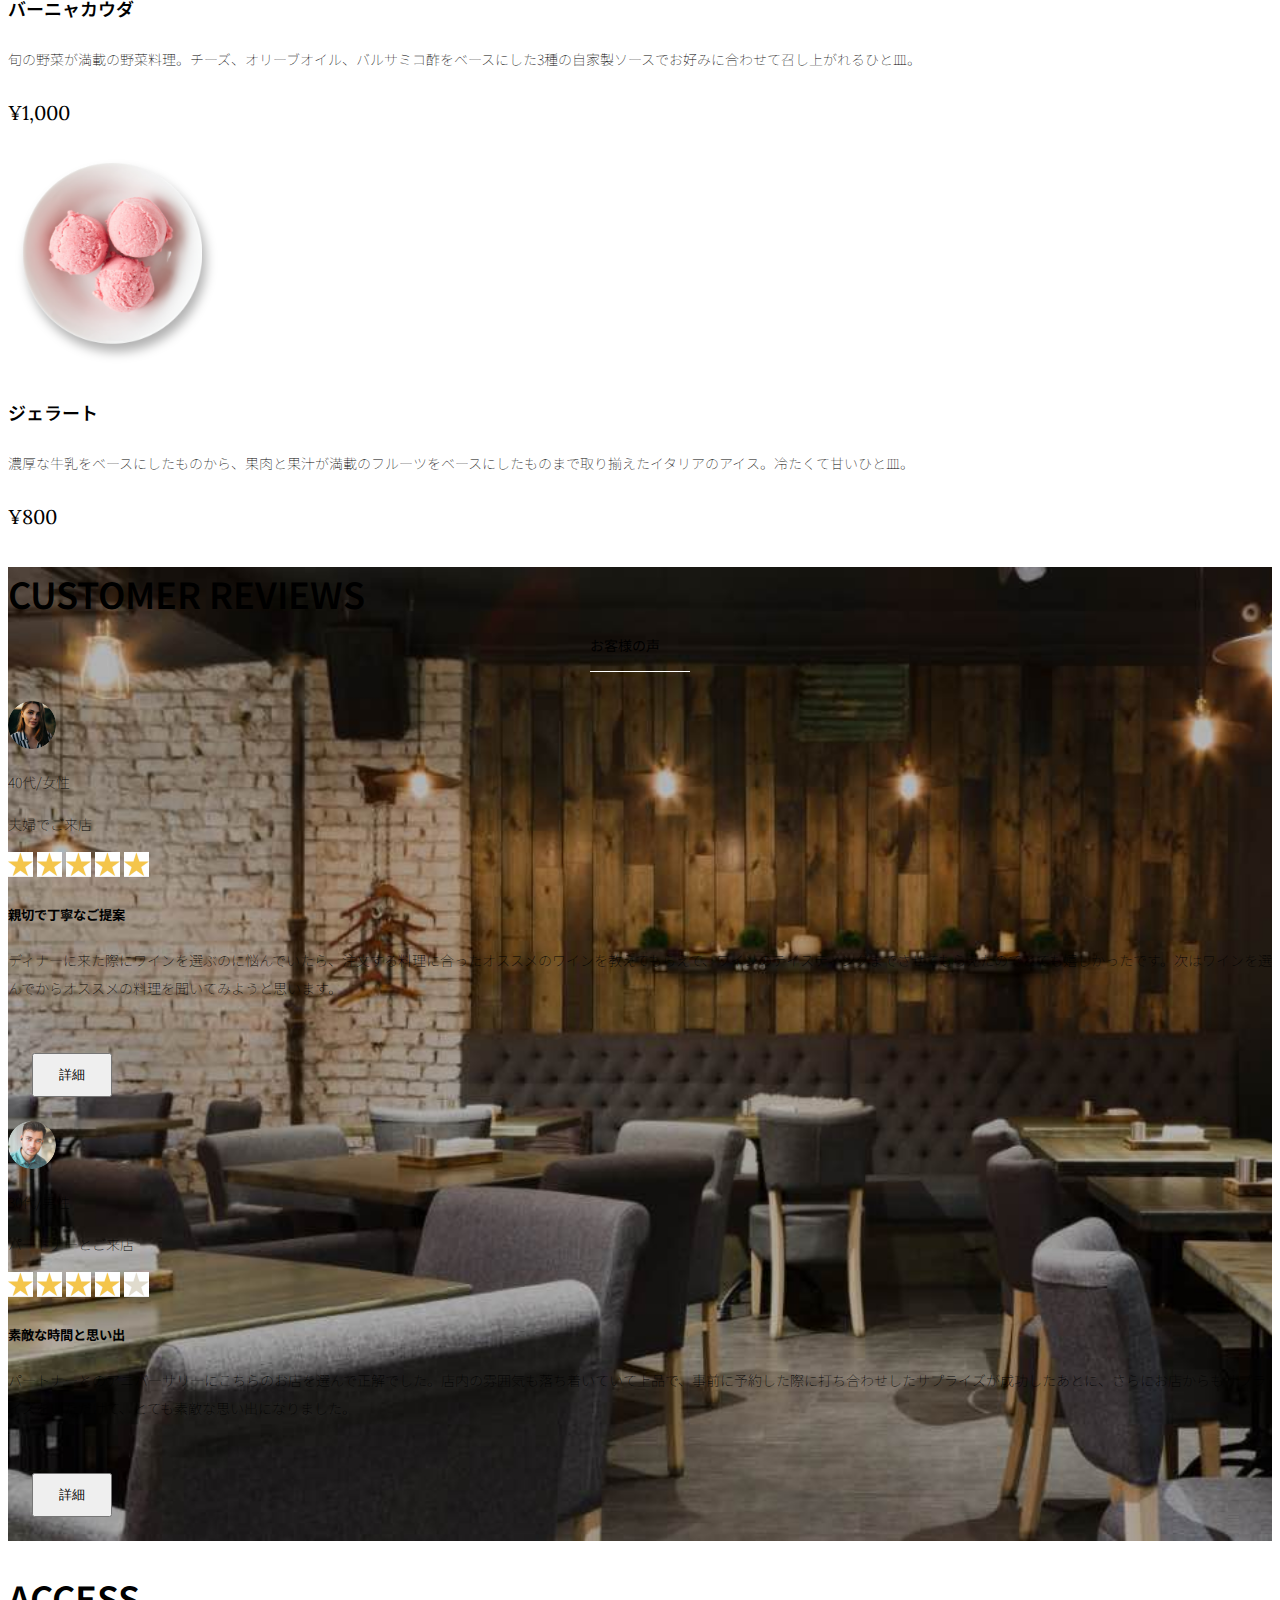
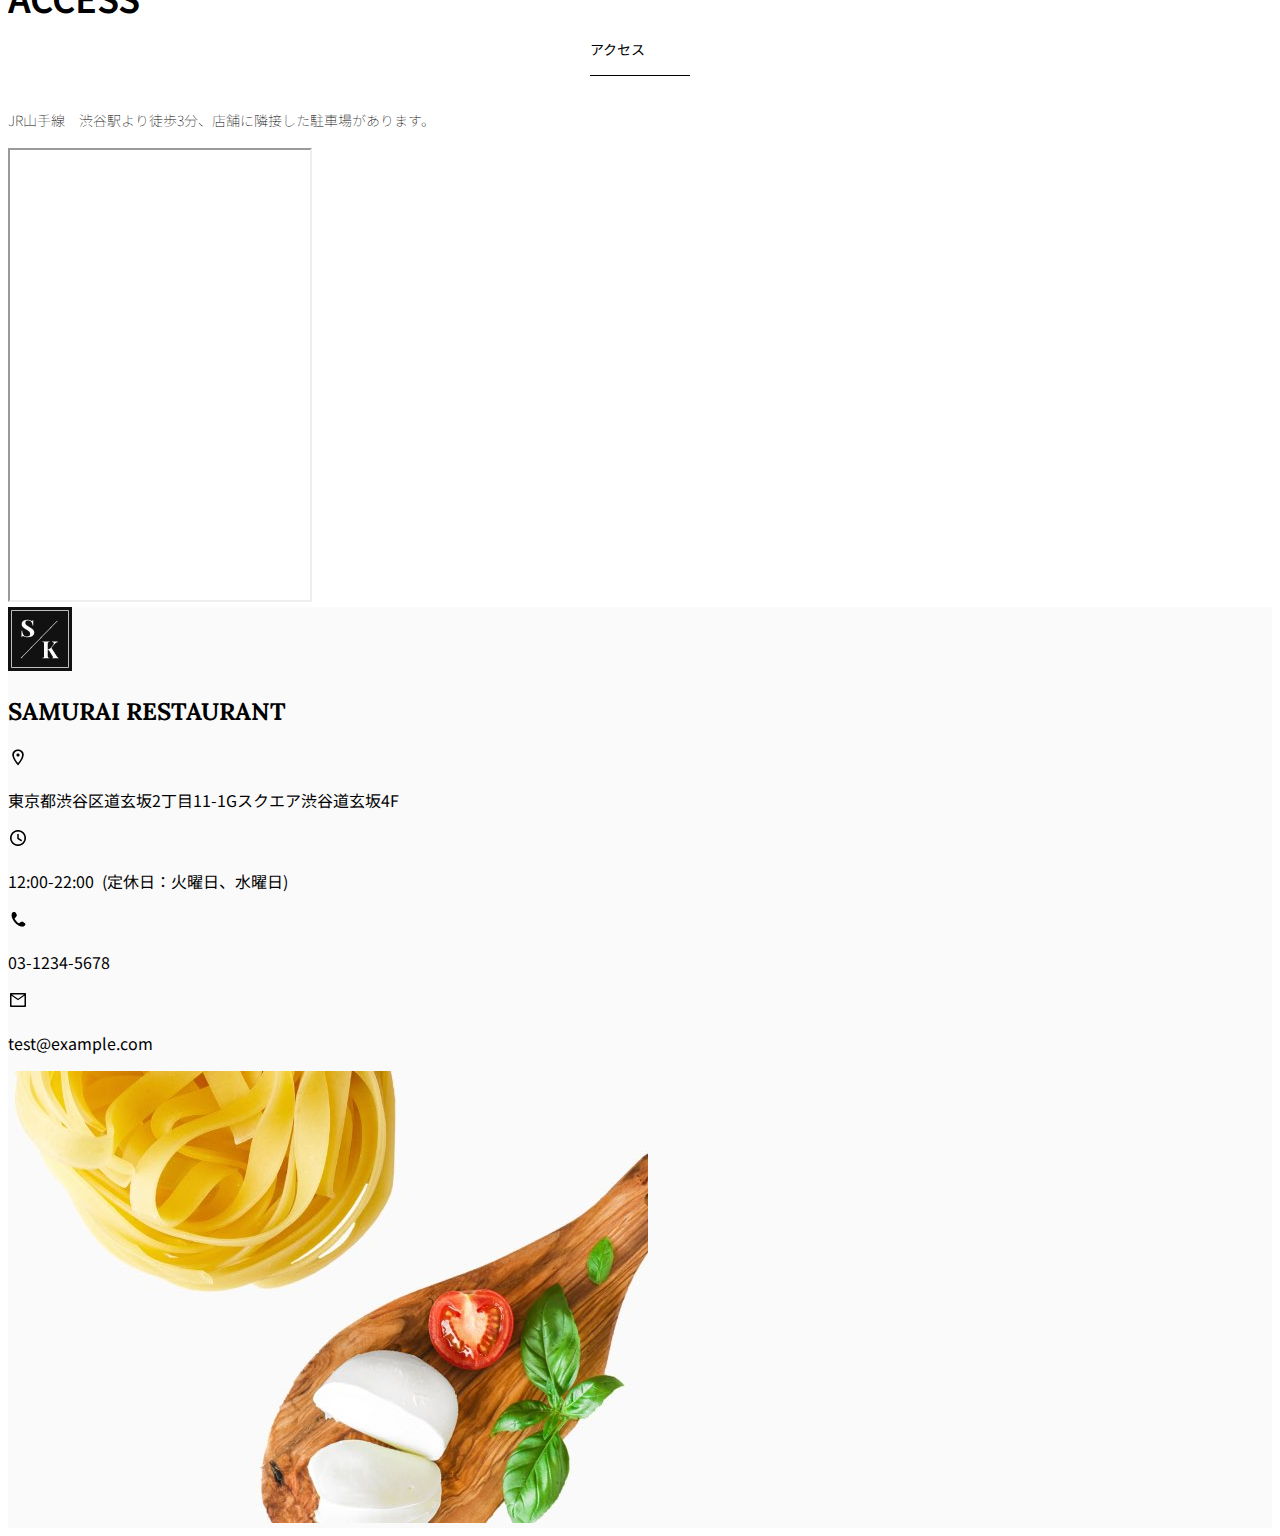
<file: kadai_tutorial_output/index.html>
<!doctype html>
<html lang="ja">

<head>
  <meta charset="utf-8">
  <meta name="viewport" content="width=device-width, initial-scale=1">
  <meta name="description" content="">
  <meta name="author" content="SAMURAI ENGINEER">
  <title>SAMURAI XD_HTML教材</title>
  <!-- ************************************************ bootstrap.min.cssの読み込み -->
  <link href="https://cdn.jsdelivr.net/npm/bootstrap@5.0.0-beta1/dist/css/bootstrap.min.css" rel="stylesheet"
    integrity="sha384-giJF6kkoqNQ00vy+HMDP7azOuL0xtbfIcaT9wjKHr8RbDVddVHyTfAAsrekwKmP1" crossorigin="anonymous">
  <!-- ************************************************ bootstrap.bundle.min.jsの読み込み -->
  <script src="https://cdn.jsdelivr.net/npm/bootstrap@5.0.0-beta1/dist/js/bootstrap.bundle.min.js"
    integrity="sha384-ygbV9kiqUc6oa4msXn9868pTtWMgiQaeYH7/t7LECLbyPA2x65Kgf80OJFdroafW" crossorigin="anonymous" defer>
  </script>

  <!-- ************************************************ Google Font読み込み -->
  <link rel="preconnect" href="https://fonts.gstatic.com">
  <link href="https://fonts.googleapis.com/css2?family=Lora&display=swap" rel="stylesheet">
  <link href="https://fonts.googleapis.com/css2?family=Noto+Sans+JP:wght@300&display=swap" rel="stylesheet">
  <!-- ************************************************ Font Awesome -->
  <link rel="stylesheet" href="https://use.fontawesome.com/releases/v5.1.0/css/all.css"
    integrity="sha384-lKuwvrZot6UHsBSfcMvOkWwlCMgc0TaWr+30HWe3a4ltaBwTZhyTEggF5tJv8tbt" crossorigin="anonymous">
  <!-- ************************************************今回作成する styles.cssの読み込み -->
  <link href="stylesheet/style.css" rel="stylesheet">
  <!-- ************************************************  -->
</head>

<body>
  <main>
    <!-- ************************************************ ナビゲーションバー開始 -->
     <nav class="navbar navbar-expand-lg">
      <div class="container">
        <a class="navbar-brand my_navbar_brand">
          <img class="img-fluid navbar_brand_logo" src="img/site_logo.png" alt="サイトアイコン"><span>SAMURAI KITCHEN</span>
        </a>
        <div class="navbar-toggler hamburger_menu" data-bs-toggle="collapse" data-bs-target="#navbarNav"
          aria-controls="navbarNav" aria-expanded="false" aria-label="Toggle navigation">
        <input type="checkbox" id="hamburger_btn_check">
        <label for="hamburger_btn_check" class="hamburger_btn">
          <img class="btn_open" src="img/button_open.png" alt="ナビゲーションバーのボタン">
          <img class="btn_close" src="img/button_close.png" alt="ナビゲーションバーのボタン">
        </label>
        </div>
        <div class="collapse navbar-collapse justify-content-end" id="navbarNav">
        <ul class="navbar-nav">
          <li class="nav-item px-2">
            <a class="nav-link my_nav_link my-2" aria-current="page" href="#">HOME</a>
          </li>

          <li class="nav-item px-2">
            <a class="nav-link my_nav_link my-2" href="#about">ABOUT US</a>
          </li>

          <li class="nav-item px-2">
            <a class="nav-link my_nav_link my-2" href="#gallery">GALLERY</a>
          </li>

          <li class="nav-item px-2">
            <a class="nav-link my_nav_link my-2" href="#menu">MENU</a>
          </li>

          <li class="nav-item px-2">
            <a class="nav-link my_nav_link my-2" href="#review">CUSTOMER REVIEWS</a>
          </li>

          <li class="nav-item px-2">
            <a class="nav-link my_nav_link my-2" href="#access">ACCESS</a>
          </li>

          
        </ul>
      </div>
    </div>
  </nav>
    <!-- ************************************************ ナビゲーションバー終了 -->

    <!-- ************************************************ カルーセル開始 -->
    <div id="myCarousel" class="carousel slide mb-5" data-bs-ride="carousel">

      <ol class="carousel-indicators">
        <li data-bs-target="#myCarousel" data-bs-slide-to="0" class="active"></li>
        <li data-bs-target="#myCarousel" data-bs-slide-to="1"></li>
        <li data-bs-target="#myCarousel" data-bs-slide-to="2"></li>
      </ol>

      <div class="carousel-inner">
       
        <div class="carousel-item active">
         <img src="img/slider-1.jpg" alt="SAMURAI KITCHEN-1">
         <div class="carousel-caption">
            <h1 class="my_carousel_caption">
              Welcome to<br>
              SAMURAI KITCHEN
            </h1>
         </div>
      
        </div>

        <div class="carousel-item">
          <img src="img/slider-2.jpg" alt="サンプル画像">
          <div class="carousel-caption">
            <h1 class="my_carousel_caption">
               The fabulous combination of&nbsp;wine&nbsp;and&nbsp;food
            </h1>
          </div>
        </div>

        <div class="carousel-item">
          <img src="img/slider-3.jpg" alt="サンプル画像">
          <div class="carousel-caption">
            <h1 class="my_carousel_caption">Get the Italian taste<br>
              at the SAMURAI&nbsp;KITCHEN
            </h1>
          </div>
        </div>

      </div>

      <a class="carousel-control-prev" href="#myCarousel" role="button" data-bs-slide="prev">
        <span class="carousel-control-prev-icon" aria-hidden="true"></span>
        <span class="visually-hidden">Previous</span>
      </a>

      <a class="carousel-control-next" href="#myCarousel" role="button" data-bs-slide="next">
        <span class="carousel-control-next-icon" aria-hidden="true"></span>
        <span class="visually-hidden">Next</span>
      </a>

    </div>
    <!-- ************************************************ カルーセル終了 -->

    <!-- ************************************************ アバウトセクション開始 -->

    <section class="about_us_bg" id="about">

      <div class="container py-5 mb-5">
        <div class="row">
          
          <div class="col-lg-6 text-left">
            <div class="py-5">
              <h2 class="section_title about mb-5">
                ABOUT US
              </h2>
              <p class="mb-2">
               本場イタリアンの味を追求し、厳選した国産食材を使用。<br>
               オーガニック野菜、熟成させた自家製プロシュート、<br>
               毎朝仕込むピザ生地など、あらゆる食材へのこだわり。<br>
              </p>
              <p class="mb-2">
               料理に合うワインもイタリア産のものから国産のものまでラインナップ豊富。<br>
              </p>
              <p class="mb-2">
               イタリアのワインの名産地「ピエモンテ州」「ヴェネト州」で生産された<br>
               ワインを取り揃え、上品な味わいをお愉しみいただけます。<br>
              </p>
            </div>
          </div>

          <div class="col-lg-6">
            <img src="img/img-about-us.png" class="img-fluid" alt="pizza">
          </div>

        </div>
      </div>

    </section>
    <!-- ************************************************ アバウトセクション終了 -->


    <!-- ************************************************ ギャラリーセクション開始 -->

    <section id="gallery">

      <div class="container mb-5">
        <h2 class="mb-3 section_title gallery text-center">GALLERY</h2>
        <p class="text-center mb-5">
          上品な大人の空間で素敵なひと時を
        </p>

        <div class="row">
          <div class="col-6 col-lg-3 mb-4 d-flex justify-content-center">
            <img class="img-fluid" src="img/gallery-1.jpg" alt="サンプル画像">
          </div>

          <div class="col-6 col-lg-3 mb-4 d-flex justify-content-center">
            <img class="img-fluid" src="img/gallery-2.jpg" alt="サンプル画像">
          </div>

           <div class="col-6 col-lg-3 mb-4 d-flex justify-content-center">
            <img class="img-fluid" src="img/gallery-3.jpg" alt="サンプル画像">
          </div>

           <div class="col-6 col-lg-3 mb-4 d-flex justify-content-center">
            <img class="img-fluid" src="img/gallery-4.jpg" alt="サンプル画像">
          </div>

           <div class="col-6 col-lg-3 mb-4 d-flex justify-content-center">
            <img class="img-fluid" src="img/gallery-5.jpg" alt="サンプル画像">
          </div>

           <div class="col-6 col-lg-3 mb-4 d-flex justify-content-center">
            <img class="img-fluid" src="img/gallery-6.jpg" alt="サンプル画像">
          </div>

           <div class="col-6 col-lg-3 mb-4 d-flex justify-content-center">
            <img class="img-fluid" src="img/gallery-7.jpg" alt="サンプル画像">
          </div>

           <div class="col-6 col-lg-3 mb-4 d-flex justify-content-center">
            <img class="img-fluid" src="img/gallery-8.jpg" alt="サンプル画像">
          </div>
 
        </div>
      </div>

    </section>
    <!-- ************************************************ ギャラリーセクション終了 -->


    <!-- ************************************************ メニューセクション -->
     
    <section id="menu">

      <div class="container">
        <div class="row">
          <div class="col-lg-12">

            <h2 class="section_title menu text-center mb-5">MENU</h2>
          </div>
        </div>
      </div>

      <div class="container mb-5">
       
        <div class="row">
          
          <div class="col-12 col-lg-6">
            <div class="row g-0 mb-4">
              <div class="col-12 col-lg-5 text-center">
                <img src="img/margherita.png" class="img-fluid" alt="マルゲリータ">
              </div>

              <div class="col-12 col-lg-7 p-4">
                <h4 class="mb-0 menu_title">マルゲリータ</h4>
                <p class="my-auto">彩り鮮やかなトマトチーズバジルに、食欲がそそられるピザ。石窯で直火で焼き上げ、サクサクで香ばしい、フチとモチモチの生地の食感が楽しめる、一皿。</p>
                <p class="menu_price">¥1,600</p>
              </div>
            </div>
          </div>

          <div class="col-12 col-lg-6">
            <div class="row g-0 mb-4">
              <div class="col-12 col-lg-5 text-center">
                <img src="img/steak.png" class="img-fluid" alt="フィオレンティーナステーキ">
              </div>

              <div class="col-12 col-lg-7 p-4">
                <h4 class="mb-0 menu_title">フィオレンティーナステーキ</h4>
                <p class="my-auto">生後12か月以下の牛の肩ロースを分厚く切り、味付けはシンプルに塩・胡椒で、炭火でカリッと焼き上げたステーキ。香ばしく食べ応え十分なひと皿。</p>
                <p class="menu_price">¥2,200</p>
              </div>
            </div>
          </div>

          <div class="col-12 col-lg-6">
            <div class="row g-0 mb-4">
              <div class="col-12 col-lg-5 text-center">
                <img src="img/pescatore.png" class="img-fluid" alt="ペスカトーレ">
              </div>
              <div class="col-12 col-lg-7 p-4">
                <h4 class="mb-0 menu_title">ペスカトーレ</h4>
                <p class="my-auto">貝・海老・魚の魚介をたっぷりと使ったトマトソースのパスタ。にんにく、白ワインをベースに、トマトの酸味と魚介の旨みでコクのあるスープが味わえるひと皿。</p>
                <p class="menu_price">¥1,400</p>
              </div>
            </div>
          </div>

          <div class="col-12 col-lg-6">
            <div class="row g-0 mb-4">
              <div class="col-12 col-lg-5 text-center">
                <img src="img/carbonara.png" class="img-fluid" alt="カルボナーラ">
              </div>

              <div class="col-12 col-lg-7 p-4">
                <h4 class="mb-0 menu_title">カルボナーラ</h4>
                <p class="my-auto">豚肉の塩漬けのパンチェッタ、鶏卵、黒胡椒、粉チーズを使用したパスタ料理。濃厚な卵とチーズにパンチェッタの塩味の利いたひと皿。</p>
                <p class="menu_price">¥1,400</p>
              </div>
            </div>
          </div>

          <div class="col-12 col-lg-6">
            <div class="row g-0 mb-4">
              <div class="col-12 col-lg-5 text-center">
                <img src="img/amatriciana.png" class="img-fluid" alt="アマトリチャーナ">
              </div>

              <div class="col-12 col-lg-7 p-4">
                <h4 class="mb-0 menu_title">アマトリチャーナ</h4>
                <p class="my-auto">豚肉の塩漬けのパンチェッタと、玉ねぎとトマトを使用したパスタ料理。パンチェッタの塩味とトマトの酸味のバランスが絶妙なひと皿。</p>
                <p class="menu_price">¥1,400</p>
              </div>
            </div>
          </div>

          <div class="col-12 col-lg-6">
            <div class="row g-0 mb-4">
              <div class="col-12 col-lg-5 text-center">
                <img src="img/acqua-pazza.png" class="img-fluid" alt="アクアパッツァ">
              </div>

              <div class="col-12 col-lg-7 p-4">
                <h4 class="mb-0 menu_title">アクアパッツァ</h4>
                <p class="my-auto">タイやアサリなどの魚介類に、トマトやオリーブオイル、にんにくなどを煮込んだパスタ料理。白ワインのソースに溶け込んだ魚介類の旨みがいっぱいのひと皿。</p>
                <p class="menu_price">¥2,000</p>
              </div>
            </div>
          </div>

          <div class="col-12 col-lg-6">
            <div class="row g-0 mb-4">
              <div class="col-12 col-lg-5 text-center">
                <img src="img/bagna-cauda.png" class="img-fluid" alt="バーニャカウダ">
              </div>

              <div class="col-12 col-lg-7 p-4">
                <h4 class="mb-0 menu_title">バーニャカウダ</h4>
                <p class="my-auto">旬の野菜が満載の野菜料理。チーズ、オリーブオイル、バルサミコ酢をベースにした3種の自家製ソースでお好みに合わせて召し上がれるひと皿。</p>
                <p class="menu_price">¥1,000</p>
              </div>
            </div>
          </div>

          <div class="col-12 col-lg-6">
            <div class="row g-0 mb-4">
              <div class="col-12 col-lg-5 text-center">
                <img src="img/gelato.png" class="img-fluid" alt="ジェラート">
              </div>

              <div class="col-12 col-lg-7 p-4">
                <h4 class="mb-0 menu_title">ジェラート</h4>
                <p class="my-auto">濃厚な牛乳をベースにしたものから、果肉と果汁が満載のフルーツをベースにしたものまで取り揃えたイタリアのアイス。冷たくて甘いひと皿。</p>
                <p class="menu_price">¥800</p>
              </div>
            </div>
          </div>



        </div>
      </div>
    </section>
    <!-- ************************************************ メニューセクション終了 -->

    <!-- ************************************************ レビューセクション開始 -->

    <section id="review">
      <div class="review_wrapper">
        <div class="container py-5 mb-5">
          <div class="text-center mb-5">	
          <h2 class="section_title review text-center text-white">CUSTOMER REVIEWS</h2>
        </div>

        <div class="row pb-5 justify-content-center">
          <div class="col-12 col-lg-5 mt-3">
            <div class="bg-white h_420">
              <div class="p-4">
                <div class="d-flex align-items-center">
                  <img src="img/customer-woman.png" class="reviewer_img" alt="サンプル画像">
                  <div>
                    <p class="my-0">40代/女性</p>
                    <p class="my-0">夫婦でご来店</p>
                  </div>
                </div>

                <div class="my-3">
                  <img src="img/star-point.png" class="star_img" alt="star">
                   <img src="img/star-point.png" class="star_img" alt="star">
                   <img src="img/star-point.png" class="star_img" alt="star">
                   <img src="img/star-point.png" class="star_img" alt="star">
                   <img src="img/star-point.png" class="star_img" alt="star">
                </div>

                <h5>親切で丁寧なご提案</h5>
                <p>
                  ディナーに来た際にワインを選ぶのに悩んでいたら、注文する料理に合ったオススメのワインを教えてもらえて、ワインのテイスティングまでさせてもらえたのでとても嬉しかったです。次はワインを選んでからオススメの料理を聞いてみようと思います。
                </p>

                <button type="button" class="btn btn-warning shadow fix_bottom">詳細</button>
              </div>
            </div>
          </div>

          <div class="col-12 col-lg-5 mt-3">
            <div class="bg-white h_420">
              <div class="p-4">
                <div class="d-flex align-items-center">
                  <img src="img/customer-man.png" class="reviewer_img" alt="サンプル画像">
                  <div>
                    <p class="my-0">30代/男性</p>
                    <p class="my-0">パートナーとご来店</p>
                  </div>
                </div>
                  <div class="my-3">
                   <img src="img/star-point.png" class="star_img" alt="star">
                   <img src="img/star-point.png" class="star_img" alt="star">
                   <img src="img/star-point.png" class="star_img" alt="star">
                   <img src="img/star-point.png" class="star_img" alt="star">
                   <img src="img/star-no-point.png" class="star_img" alt="no-star">
                  </div>
                  <h5>素敵な時間と思い出</h5>
                  <p>
                    パートナーとのアニバーサリーにこちらのお店を選んで正解でした。店内の雰囲気も落ち着いていて上品で、事前に予約した際に打ち合わせしたサプライズが成功したあとに、さらにお店からもサプライズをいただけて、とても素敵な思い出になりました。
                  </p>
                  <button type="button" class="btn btn-warning shadow fix_bottom">詳細</button>
                </div>
              </div>
            </div>
          </div>

        </div>
      </div>
    </section>
    <!-- ************************************************ レビューセクション終了 -->

    <!-- ************************************************ アクセスセクション開始 -->

    <section id="access">
      <div class="container">

        <div class="row">
          <div class="col-lg-12 text-center mb-5">
            <h2 class="section_title text-center access mb-5">ACCESS</h2>
            <p>JR山手線　渋谷駅より徒歩3分、店舗に隣接した駐車場があります。</p>
          </div>
        </div>
      </div>

      <div class="container mb-5 px-2">
        <iframe src="https://www.google.com/maps/embed?pb=!1m18!1m12!1m3!1d3241.2804973828415!2d139.74691337623094!3d35.67009473058484!2m3!1f0!2f0!3f0!3m2!1i1024!2i768!4f13.1!3m3!1m2!1s0x60188b602972bb83%3A0xa6b553df33a5bd04!2zU0FNVVJBSSBFTkdJTkVFUiDkvo3jgqjjg7Pjgrjjg4vjgqI!5e0!3m2!1sja!2sjp!4v1760910525296!5m2!1sja!2sjp"
         class="w-100" style="height: 50vh;" loading="lazy" referrerpolicy="no-referrer-when-downgrade"></iframe>

      </div>

    </section>
    <!-- ************************************************ アクセスセクション終了 -->


    <!-- ************************************************ フッター開始 -->

    <footer id="footer">
      <div class="container">
        <div class="row">

          <div class="col-12 col-lg-6 position-relative">

            <div class="row pt-5">

              <div class="col-lg-2 text-center my-3">
                <img class="img-fluid footer_brand_logo" src="img/site_logo.png" alt="サンプル画像">
              </div> 

              <div class="col-lg-10 align-self-center my-3">
                <h2 class="m-0 footer_text">SAMURAI RESTAURANT</h2>
              </div>
            </div>

            <div class="restaurant_info py-3">
              <div class="d-flex mb-3">
                <img src="img/icon-Marker.png" alt="marker">
                <p class="p-0 m-0">東京都渋谷区道玄坂2丁目11-1Gスクエア渋谷道玄坂4F</p>
              </div>
              <div class="d-flex mb-3">
                <img src="img/icon-Clock.png" alt="clock">
                <p class="p-0 m-0">12:00-22:00&nbsp;&nbsp;(定休日：火曜日、水曜日)</p>
              </div>
              <div class="d-flex mb-3">
                <img src="img/icon-Phone.png" alt="phone">
                <p class="p-0 m-0">03-1234-5678</p>
              </div>
              <div class="d-flex mb-3">
                <img src="img/icon-Mail.png" alt="mail">
                <p class="p-0 m-0">test@example.com</p>
              </div>
            </div>

            <div class="copy_right align-items-center">
              <p>
                ⒸSAMURAI KITCHEN, All Rights Reserved.
              </p>

              <img src="img/icon-facebook.png" class="sns_img" alt="facebook">
              <img src="img/icon-twitter.png" class="sns_img" alt="twitter">
            </div>
          </div>

          <div class="col-12 col-lg-6 d-none d-lg-block">
            <img src="img/background-footer.jpg" alt="背景画像">
          </div>

        </div>
      </div>

    </footer>
    <!-- ************************************************ フッター終了 -->
  </main>
</body>

</html>
</file>
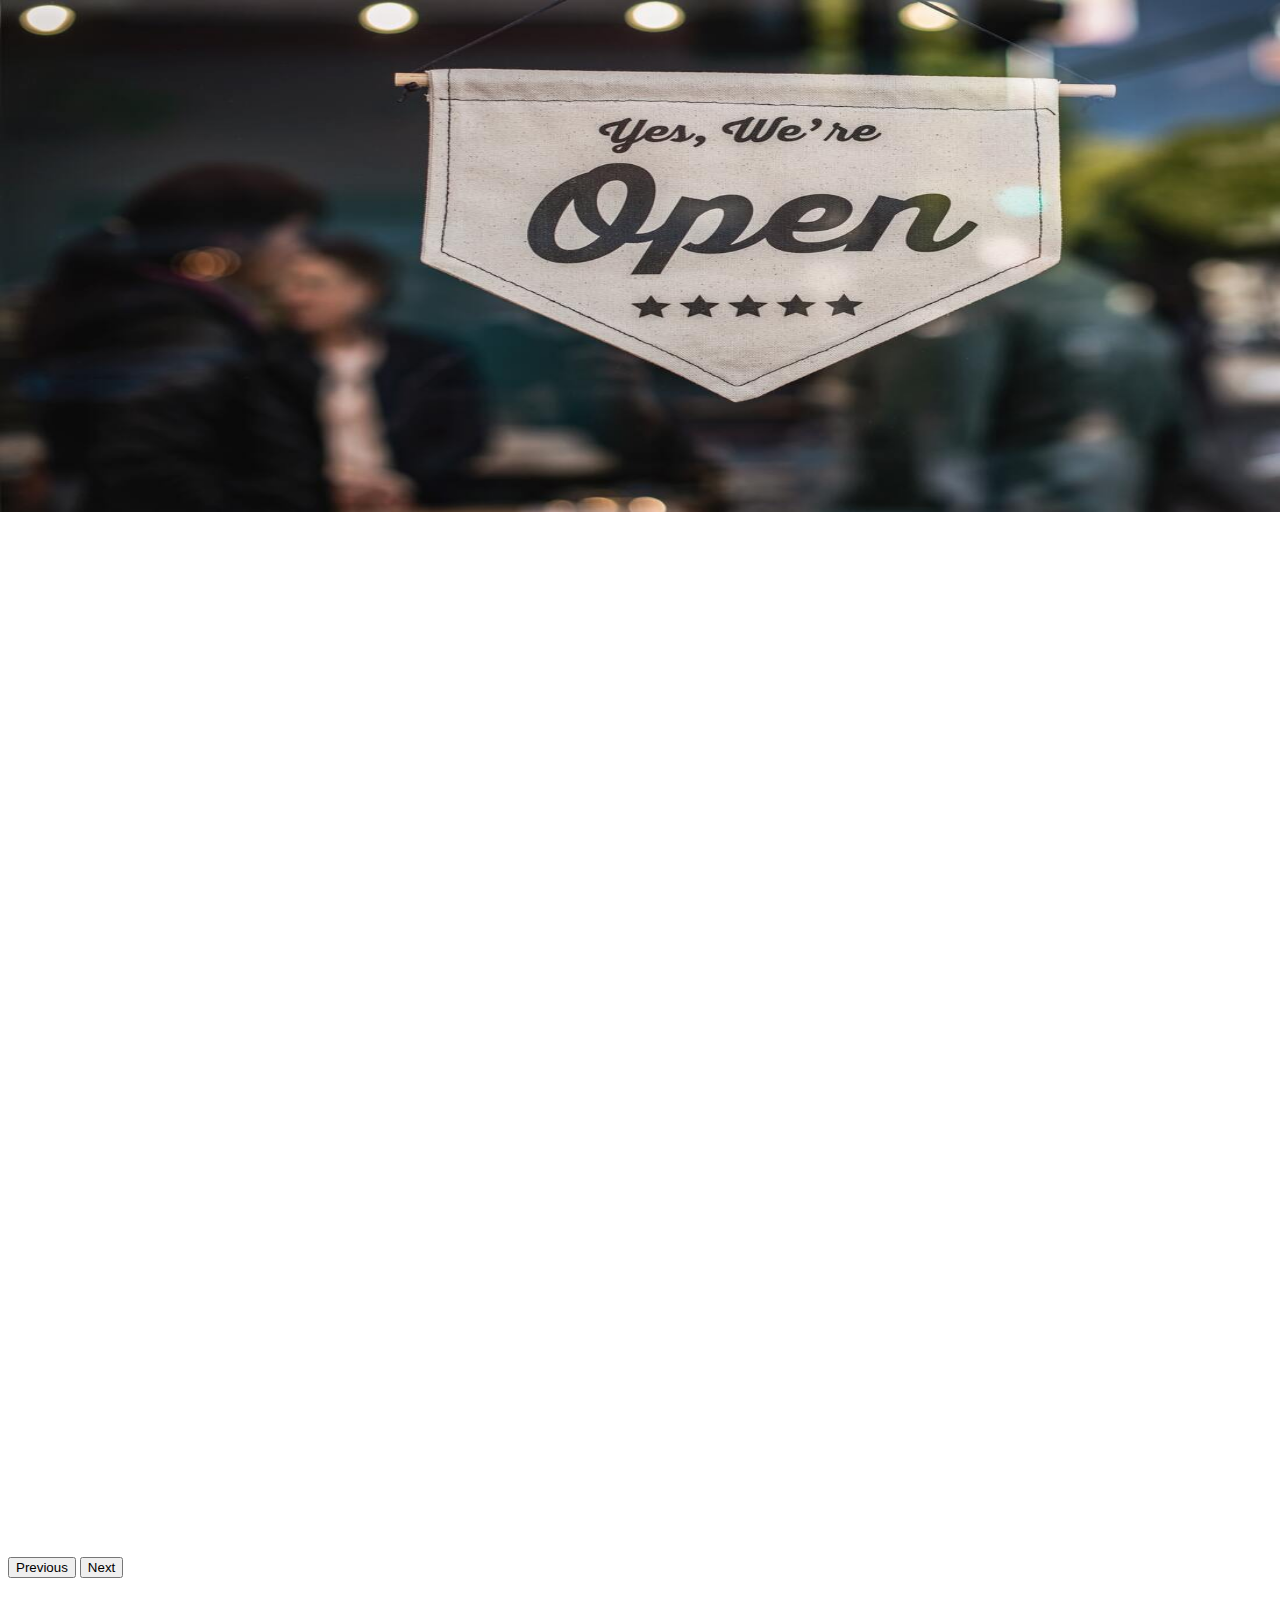
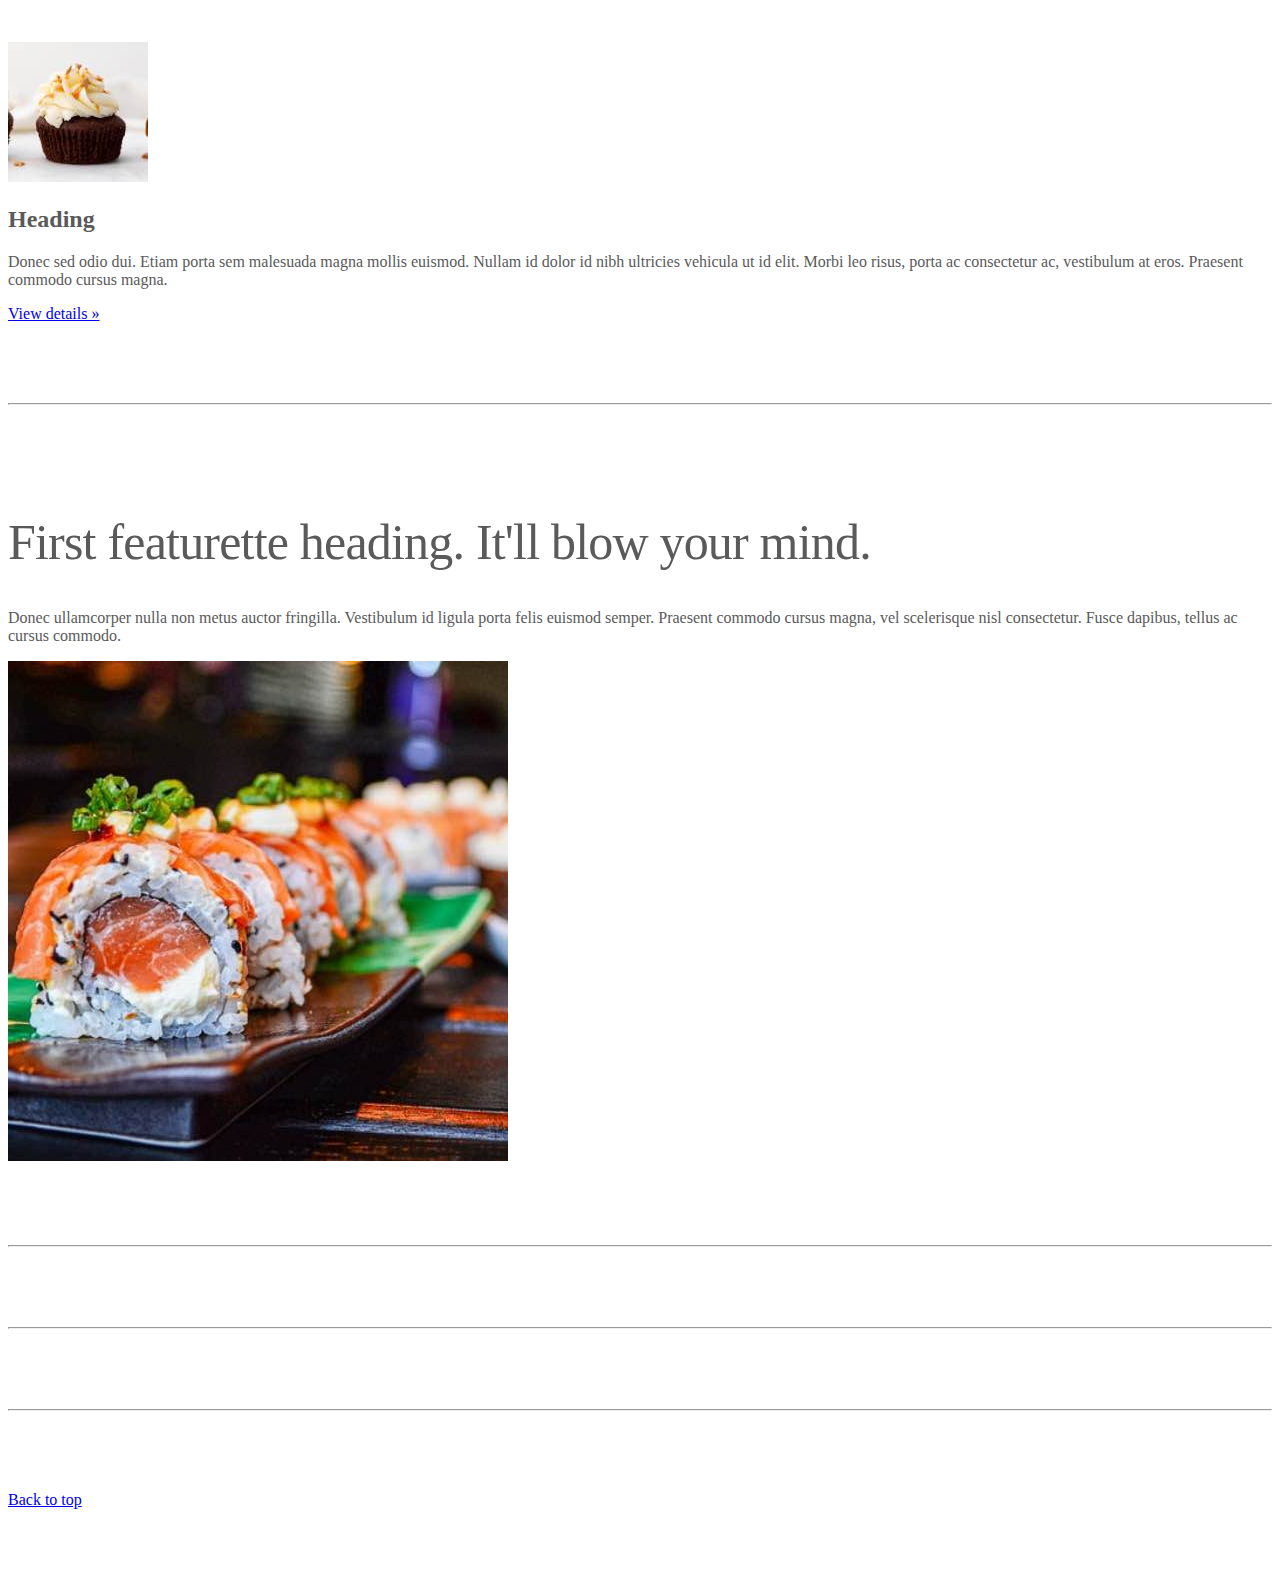
<file: kadai_003/index_for_student.html>
<!doctype html>
<html lang="en">
  <head>
    <meta charset="utf-8">
    <meta name="viewport" content="width=device-width, initial-scale=1">
    <meta name="description" content="">
    <meta name="author" content="Mark Otto, Jacob Thornton, and Bootstrap contributors">
    <meta name="generator" content="Hugo 0.79.0">
    <title>Carousel Template · Bootstrap v5.0</title>
    <link rel="canonical" href="https://getbootstrap.com/docs/5.0/examples/carousel/">
    <!-- ************************************************ bootstrap.min.cssの読み込み -->
   <link href="https://cdn.jsdelivr.net/npm/bootstrap@5.0.0-beta1/dist/css/bootstrap.min.css" rel="stylesheet" integrity="sha384-giJF6kkoqNQ00vy+HMDP7azOuL0xtbfIcaT9wjKHr8RbDVddVHyTfAAsrekwKmP1" crossorigin="anonymous">
    <!-- ************************************************ carousel.cssの読み込み -->
    <link href="carousel.css" rel="stylesheet">
    <!-- ************************************************ bootstrap.bundle.min.jsの読み込み -->
   <script src="https://cdn.jsdelivr.net/npm/bootstrap@5.0.0-beta1/dist/js/bootstrap.bundle.min.js" integrity="sha384-ygbV9kiqUc6oa4msXn9868pTtWMgiQaeYH7/t7LECLbyPA2x65Kgf80OJFdroafW" crossorigin="anonymous" defer></script>
  </head>
  <body>
    <main>
      <!-- ************************************************ カルーセル開始 -->
      <div id="carouselExampleControls" class="carousel slide" data-bs-ride="carousel">
      
        <div class="carousel-inner">
        
          <div class="carousel-item active">
          
            <img src="img/top_1.jpg" alt="サンプル画像1">
            <div class="container">
              <div class="carousel-caption">
              
                <h1>Example headline.</h1>
                <p>Cras justo odio, dapibus ac facilisis in, egestas eget quam. Donec id elit non mi porta gravida at eget
                  metus. Nullam id dolor id nibh ultricies vehicula ut id elit.</p>
                <p><a class="btn btn-lg btn-primary" href="#" role="button">Sign up today</a></p>
                
              </div>
            </div>
          </div>

          <div class="carousel-item">
          <img src="img/top_2.jpg" alt="サンプル画像2">
          </div>
          <div class="carousel-item">
          <img src="img/top_3.jpg" alt="サンプル画像3">
          </div>

        </div>
          <button class="carousel-control-prev" type="button" data-bs-target="#carouselExampleControls" data-bs-slide="prev">
          <span class="carousel-control-prev-icon" aria-hidden="true"></span>
          <span class="visually-hidden">Previous</span>
          </button>
          <button class="carousel-control-next" type="button" data-bs-target="#carouselExampleControls" data-bs-slide="next">
          <span class="carousel-control-next-icon" aria-hidden="true"></span>
          <span class="visually-hidden">Next</span>
          </button>
          </div>  

        </div>
      </div>
      <!-- ************************************************ カルーセル終了 -->
      <!-- <div class="container marketing"> -->
      <div class="">
        <!-- <div class="row"> -->
        <div class="">
          <!-- <div class="col-lg-4"> -->
          <div class="">
            <img src="img/cake.jpg" class="rounded-circle" alt="サンプル画像2">
            <h2>Heading</h2>
            <p>Donec sed odio dui. Etiam porta sem malesuada magna mollis euismod. Nullam id dolor id nibh ultricies
              vehicula ut id elit. Morbi leo risus, porta ac consectetur ac, vestibulum at eros. Praesent commodo cursus
              magna.</p>
            <!-- <p><a class="btn btn-secondary" href="#" role="button">View details &raquo;</a></p> -->
            <p><a class="" href="#" role="button">View details &raquo;</a></p>
          </div>
        </div>
        <hr class="featurette-divider">
        <!-- <div class="row"> -->
        <div class="">
          <!-- <div class="col-md-7"> -->
          <div class="">
            <!-- <h2 class="featurette-heading">First featurette heading. <span class="text-muted">It'll blow your mind.</span> -->
            <h2 class="featurette-heading">First featurette heading. <span class="">It'll blow your mind.</span></h2>
            <!-- <p class="lead">Donec ullamcorper nulla non metus auctor fringilla. Vestibulum id ligula porta felis
              euismod
              semper. Praesent commodo cursus magna, vel scelerisque nisl consectetur. Fusce dapibus, tellus ac cursus
              commodo.</p> -->
            <p class="">
              Donec ullamcorper nulla non metus auctor fringilla. Vestibulum id ligula porta felis
              euismod
              semper. Praesent commodo cursus magna, vel scelerisque nisl consectetur. Fusce dapibus, tellus ac cursus
              commodo.
            </p>
          </div>
          <!-- <div class="col-md-5"> -->
          <div class="">
            <!-- <img src="img/sushi.jpg" class="img-fluid" alt=""> -->
            <img src="img/sushi.jpg" class="" alt="サンプル画像3">
          </div>
        </div>
        <hr class="featurette-divider">
        <!-- ここにもう一つ左右を反転させたものを作ります。 -->
        <hr class="featurette-divider">
        <!-- ここにもう一つ左右を反転させたものを作ります。 -->
        <hr class="featurette-divider">
        <footer class="container">
          <!-- <p class="float-end"><a href="#">Back to top</a></p> -->
          <p class=""><a href="#">Back to top</a></p>
        </footer>
      </div>
    </main>
  </body>

</html>
</file>
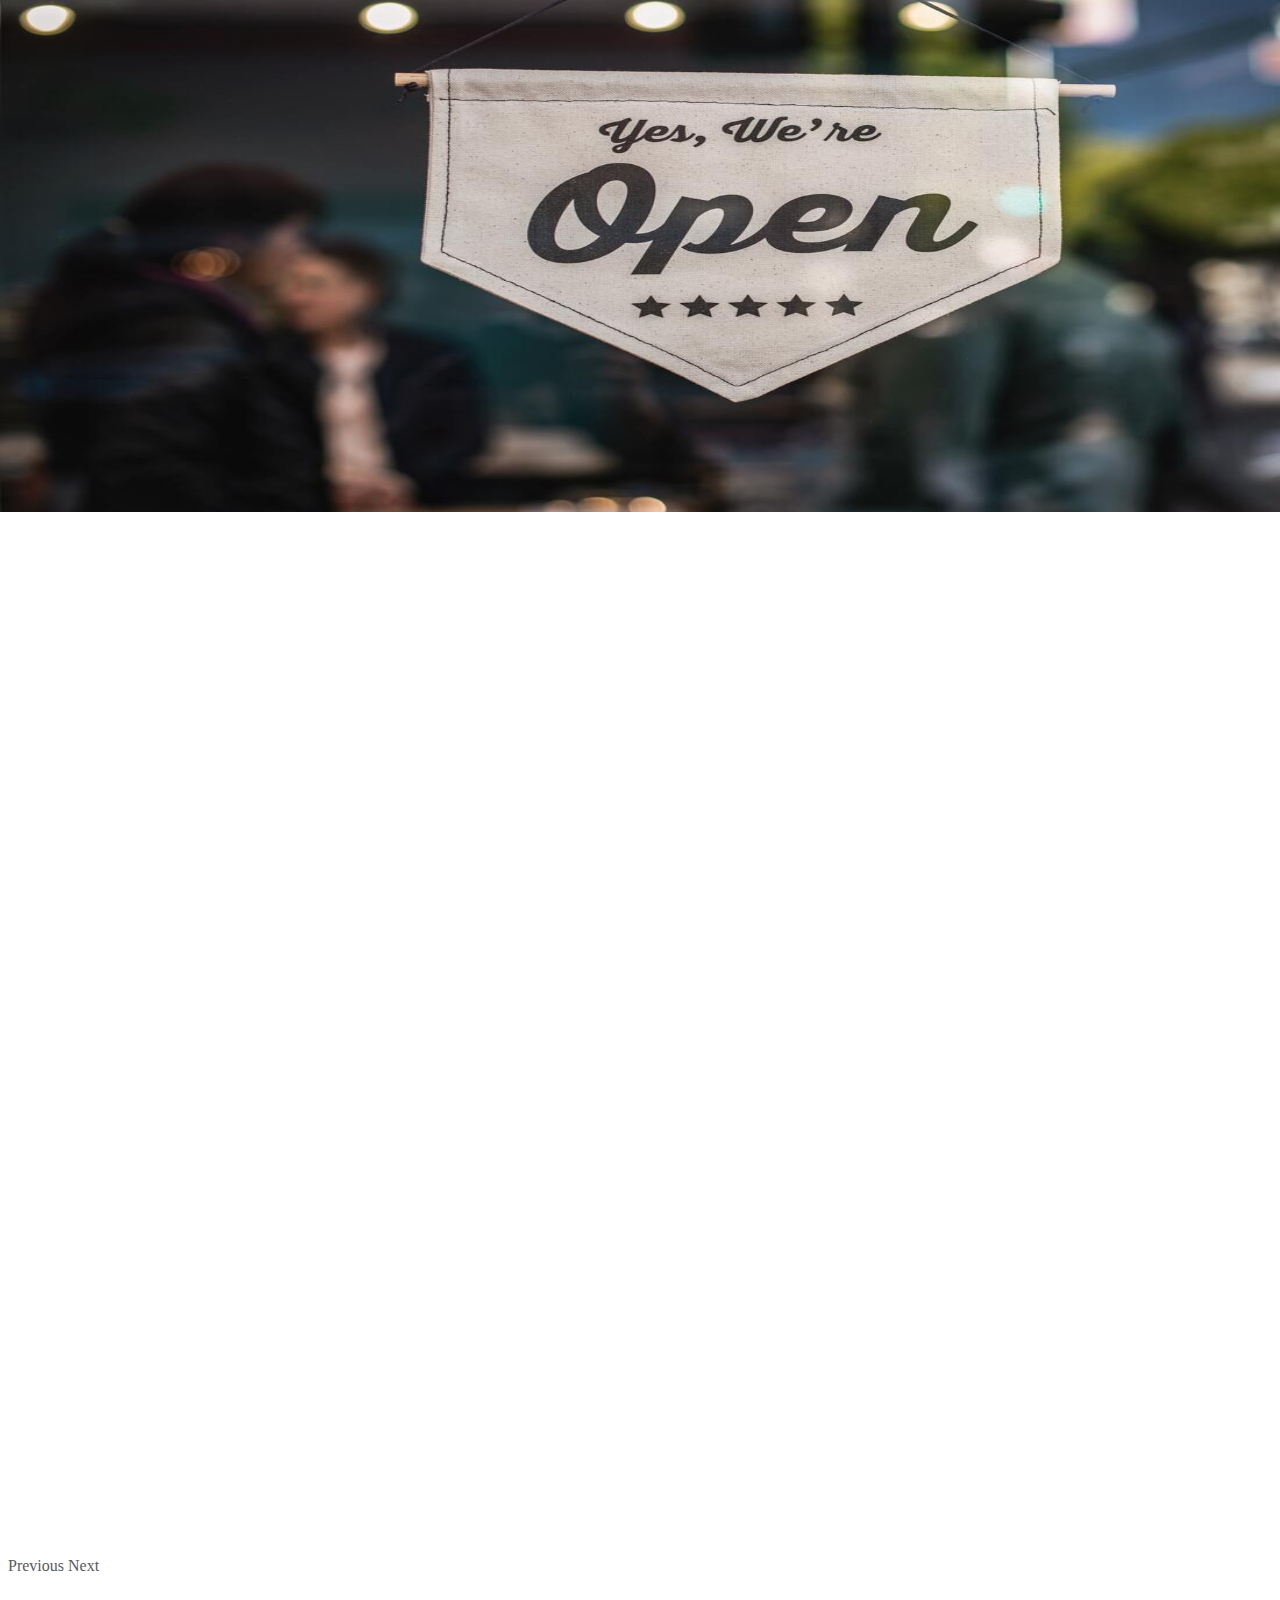
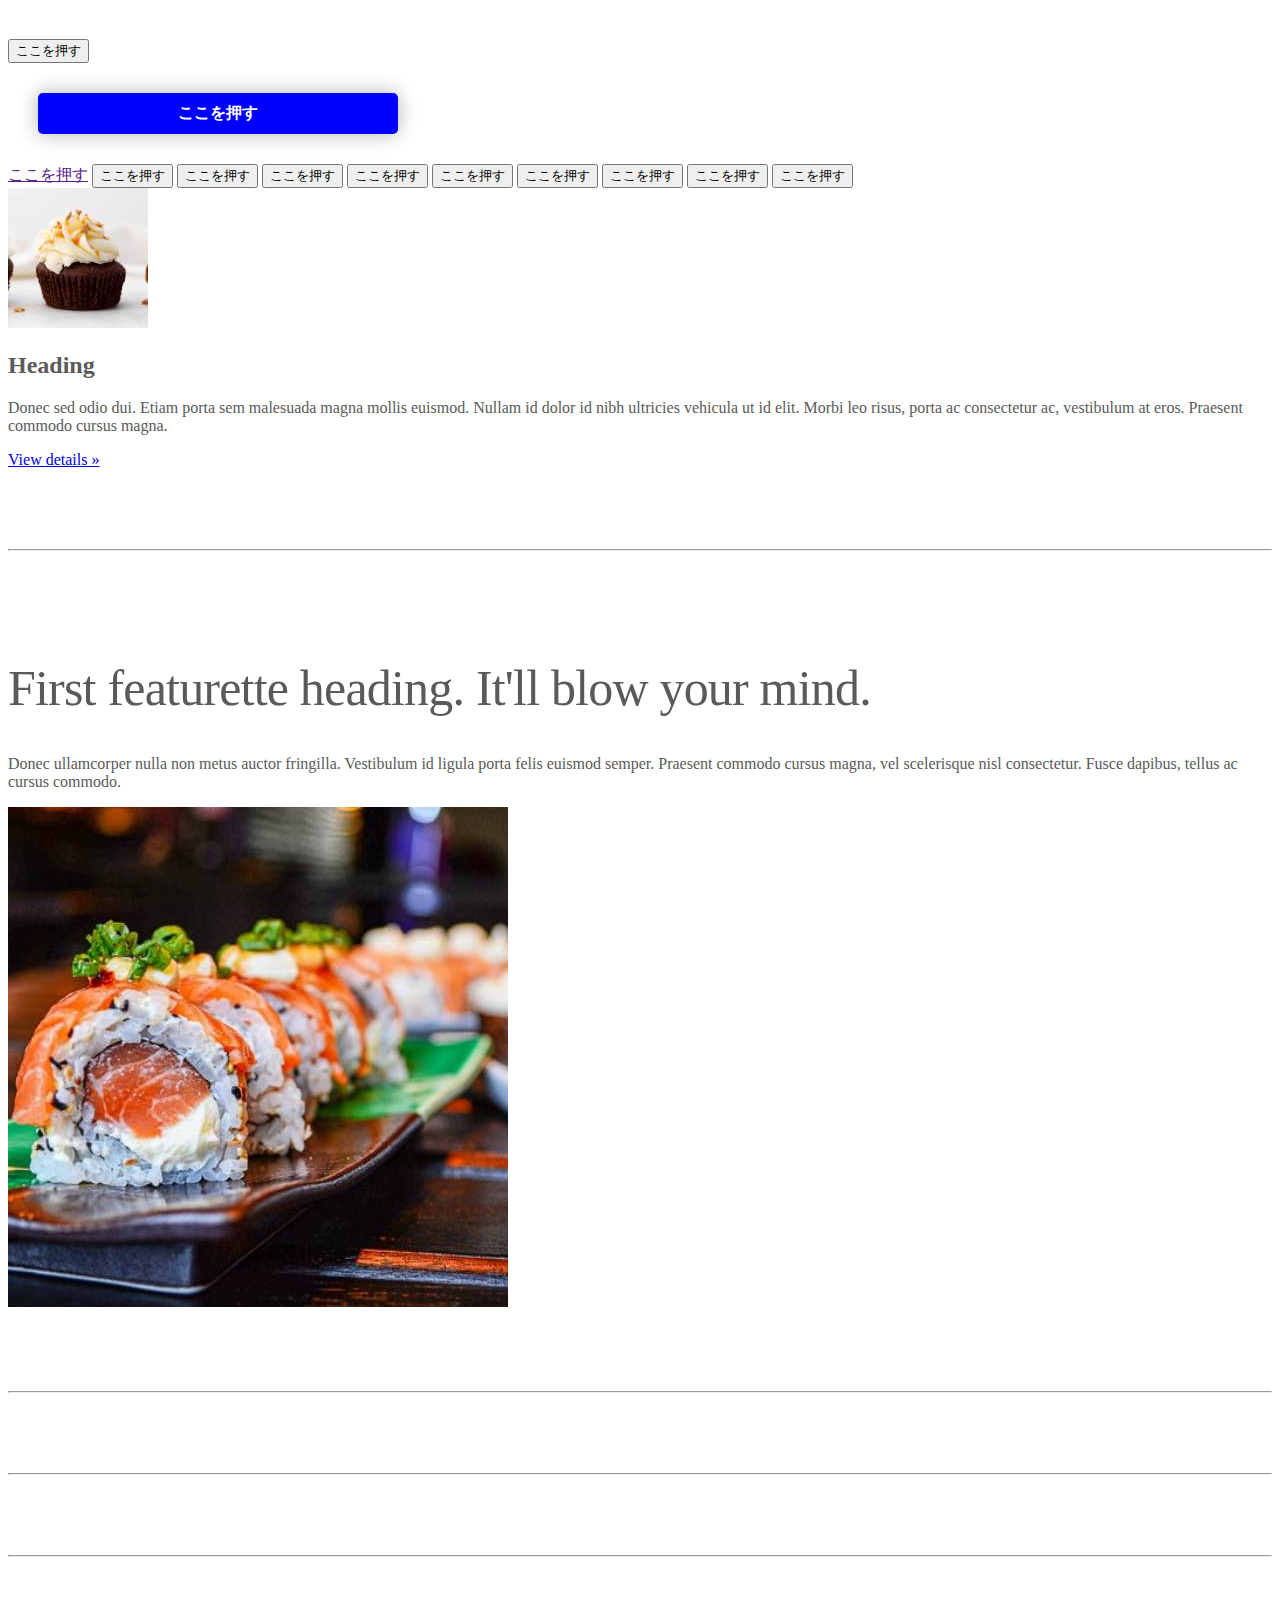
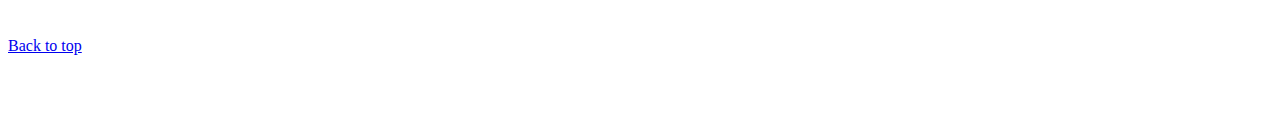
<file: kadai_004/index_for_student.html>
<!doctype html>
<html lang="en">
  <head>
    <meta charset="utf-8">
    <meta name="viewport" content="width=device-width, initial-scale=1">
    <meta name="description" content="">
    <meta name="author" content="Mark Otto, Jacob Thornton, and Bootstrap contributors">
    <meta name="generator" content="Hugo 0.79.0">
    <title>Carousel Template · Bootstrap v5.0</title>
    <link rel="canonical" href="https://getbootstrap.com/docs/5.0/examples/carousel/">
    <!-- ************************************************ bootstrap.min.cssの読み込み -->
   <link href="https://cdn.jsdelivr.net/npm/bootstrap@5.0.0-beta1/dist/css/bootstrap.min.css" rel="stylesheet" integrity="sha384-giJF6kkoqNQ00vy+HMDP7azOuL0xtbfIcaT9wjKHr8RbDVddVHyTfAAsrekwKmP1" crossorigin="anonymous">
    <!-- ************************************************ carousel.cssの読み込み -->
    <link href="carousel.css" rel="stylesheet">
    <!-- ************************************************ bootstrap.bundle.min.jsの読み込み -->
   <script src="https://cdn.jsdelivr.net/npm/bootstrap@5.0.0-beta1/dist/js/bootstrap.bundle.min.js" integrity="sha384-ygbV9kiqUc6oa4msXn9868pTtWMgiQaeYH7/t7LECLbyPA2x65Kgf80OJFdroafW" crossorigin="anonymous" defer></script>
  </head>
  <body>
    <main>
      <!-- ************************************************ カルーセル開始 -->
     <div id="carouselExampleControls" class="carousel slide" data-bs-ride="carousel">
        <div class="carousel-inner">
          <div class="carousel-item active">
            <img src="img/top_1.jpg" class="d-block w-100" alt="サンプル画像1">
            
            <div class="container">
              <div class="carousel-caption">
                <h1>Example headline.</h1>
                <p>Cras justo odio, dapibus ac facilisis in, egestas eget quam. Donec id elit non mi porta gravida at eget
                  metus. Nullam id dolor id nibh ultricies vehicula ut id elit.</p>
                <p><a class="btn btn-lg btn-primary" href="#" role="button">Sign up today</a></p>
              </div>
            </div>

          </div>
          
          <div class="carousel-item">
            <img src="img/top_2.jpg" class="d-block w-100" alt="サンプル画像2">
          </div>
          <div class="carousel-item">
            <img src="img/top_3.jpg" class="d-block w-100" alt="サンプル画像3">
          </div>
         
         </div>

          <a class="carousel-control-prev" type="button" data-bs-target="#carouselExampleControls" data-bs-slide="prev">
            <span class="carousel-control-prev-icon" aria-hidden="true"></span>
            <span class="visually-hidden">Previous</span>
          </a>
          <a class="carousel-control-next" type="button" data-bs-target="#carouselExampleControls" data-bs-slide="next">
            <span class="carousel-control-next-icon" aria-hidden="true"></span>
            <span class="visually-hidden">Next</span>
          </a>
        
      </div>
      <!-- ************************************************ カルーセル終了 -->
      
      <div class="container">

        <style>
          .button-test {
            padding: 10px 30px;
            width: 300px;
            background-color: blue;
            color: white;
            text-align: center;
            font-weight: bold;
            border-radius: 5px;
            margin: 30px;
            box-shadow: 0 0 20px 0 rgba(0, 0, 0, 30%);
          }

        </style>

        <button class="btn btn-primary btn-lg shawdow">ここを押す</button>
        <div class="button-test">ここを押す</div>
        <a href="" class="btn btn-info btn-sm shadow">ここを押す</a>

        <button type="button" class="btn btn-outline-success shadow-lg">ここを押す</button>
        <button type="button" class="btn btn-outline-danger btn-lg">ここを押す</button>
        <button type="button" class="btn btn-dark">ここを押す</button>
        <button type="button" class="btn btn-secondary btn-sm">ここを押す</button>
        <button type="button" class="btn btn-outline-light">ここを押す</button>
        <button type="button" class="btn btn-outline-warning">ここを押す</button>
        <button type="button" class="btn btn-outline-secondary btn-sm">ここを押す</button>
        <button type="button" class="btn btn-success btn-lg shadow-lg">ここを押す</button>
        <button type="button" class="btn btn-link">ここを押す</button>

      </div>

      <!-- <div class="container marketing"> -->
      <div class="">
        <!-- <div class="row"> -->
        <div class="">
          <!-- <div class="col-lg-4"> -->
          <div class="">
            <img src="img/cake.jpg" class="rounded-circle" alt="サンプル画像2">
            <h2>Heading</h2>
            <p>Donec sed odio dui. Etiam porta sem malesuada magna mollis euismod. Nullam id dolor id nibh ultricies
              vehicula ut id elit. Morbi leo risus, porta ac consectetur ac, vestibulum at eros. Praesent commodo cursus
              magna.</p>
            <!-- <p><a class="btn btn-secondary" href="#" role="button">View details &raquo;</a></p> -->
            <p><a class="" href="#" role="button">View details &raquo;</a></p>
          </div>
        </div>
        <hr class="featurette-divider">
        <!-- <div class="row"> -->
        <div class="">
          <!-- <div class="col-md-7"> -->
          <div class="">
            <!-- <h2 class="featurette-heading">First featurette heading. <span class="text-muted">It'll blow your mind.</span> -->
            <h2 class="featurette-heading">First featurette heading. <span class="">It'll blow your mind.</span></h2>
            <!-- <p class="lead">Donec ullamcorper nulla non metus auctor fringilla. Vestibulum id ligula porta felis
              euismod
              semper. Praesent commodo cursus magna, vel scelerisque nisl consectetur. Fusce dapibus, tellus ac cursus
              commodo.</p> -->
            <p class="">
              Donec ullamcorper nulla non metus auctor fringilla. Vestibulum id ligula porta felis
              euismod
              semper. Praesent commodo cursus magna, vel scelerisque nisl consectetur. Fusce dapibus, tellus ac cursus
              commodo.
            </p>
          </div>
          <!-- <div class="col-md-5"> -->
          <div class="">
            <!-- <img src="img/sushi.jpg" class="img-fluid" alt=""> -->
            <img src="img/sushi.jpg" class="" alt="サンプル画像3">
          </div>
        </div>
        <hr class="featurette-divider">
        <!-- ここにもう一つ左右を反転させたものを作ります。 -->
        <hr class="featurette-divider">
        <!-- ここにもう一つ左右を反転させたものを作ります。 -->
        <hr class="featurette-divider">
        <footer class="container">
          <!-- <p class="float-end"><a href="#">Back to top</a></p> -->
          <p class=""><a href="#">Back to top</a></p>
        </footer>
      </div>
    </main>
  </body>

</html>
</file>
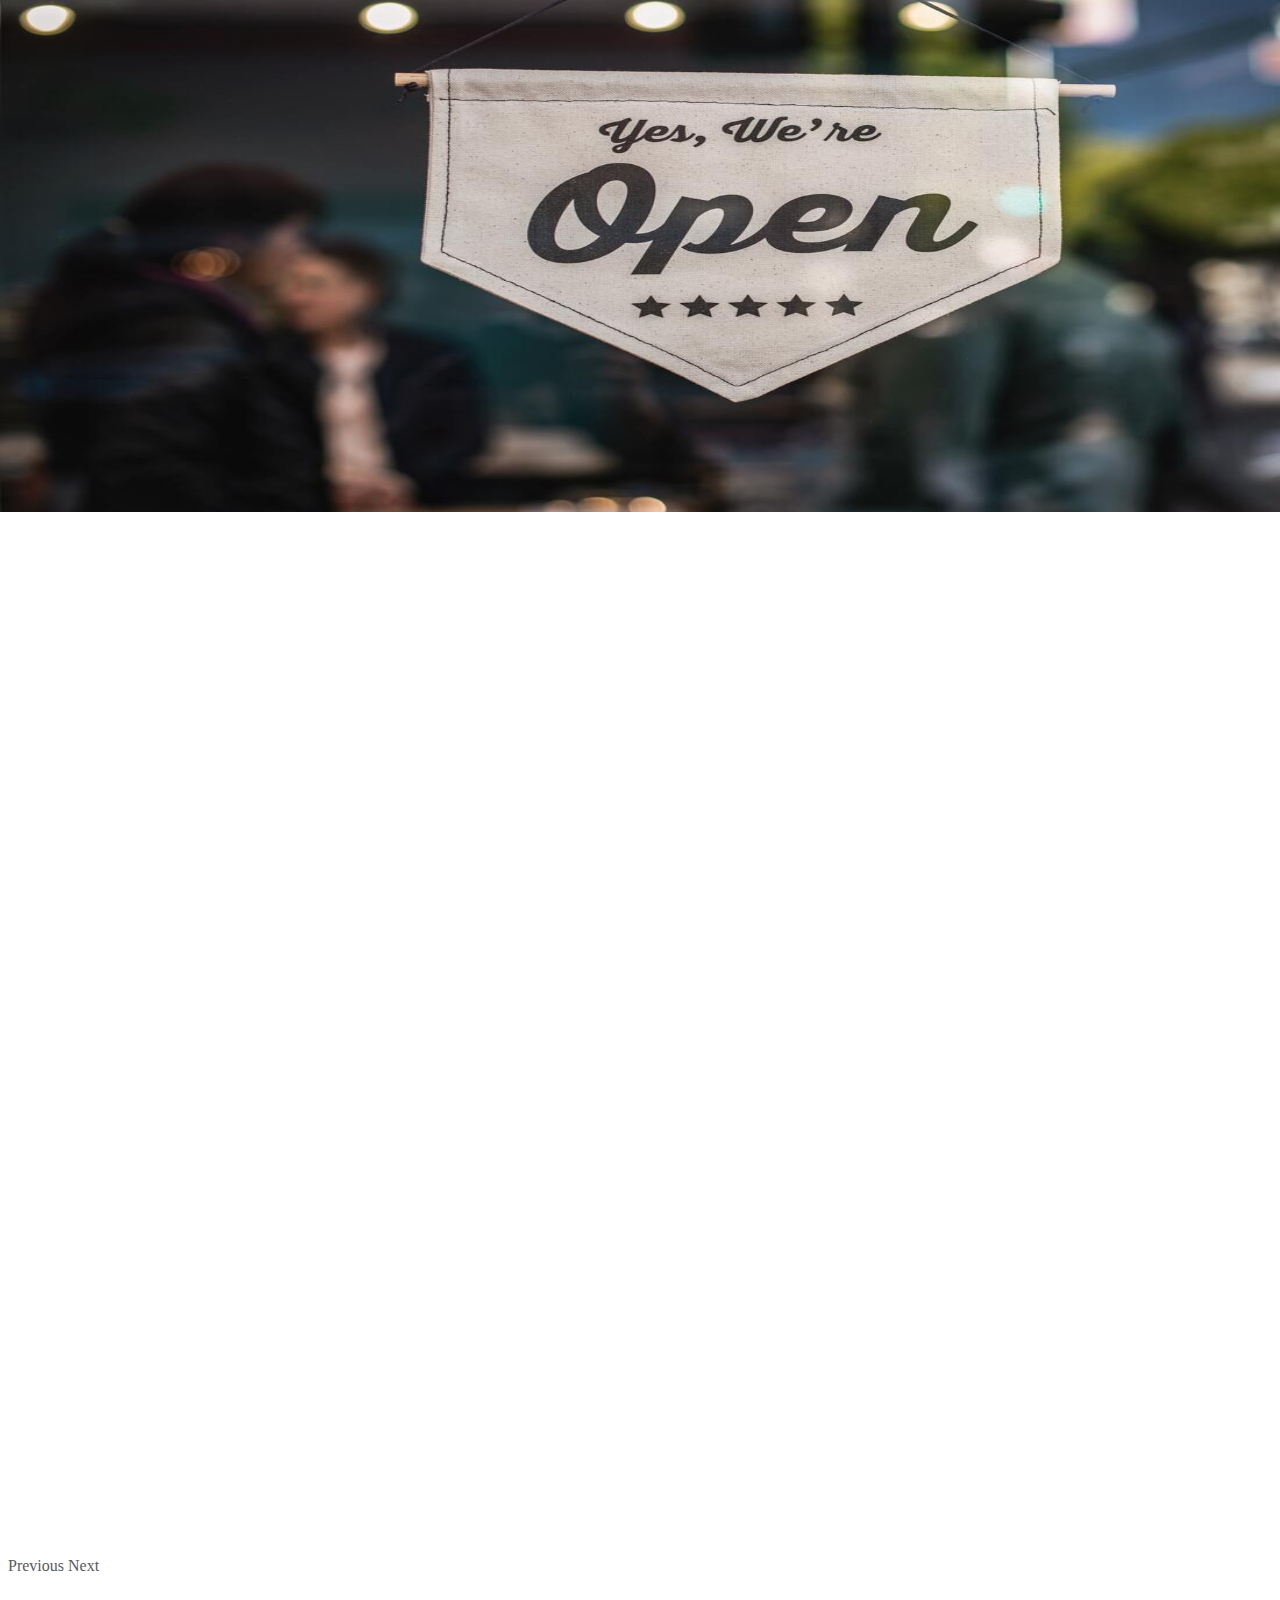
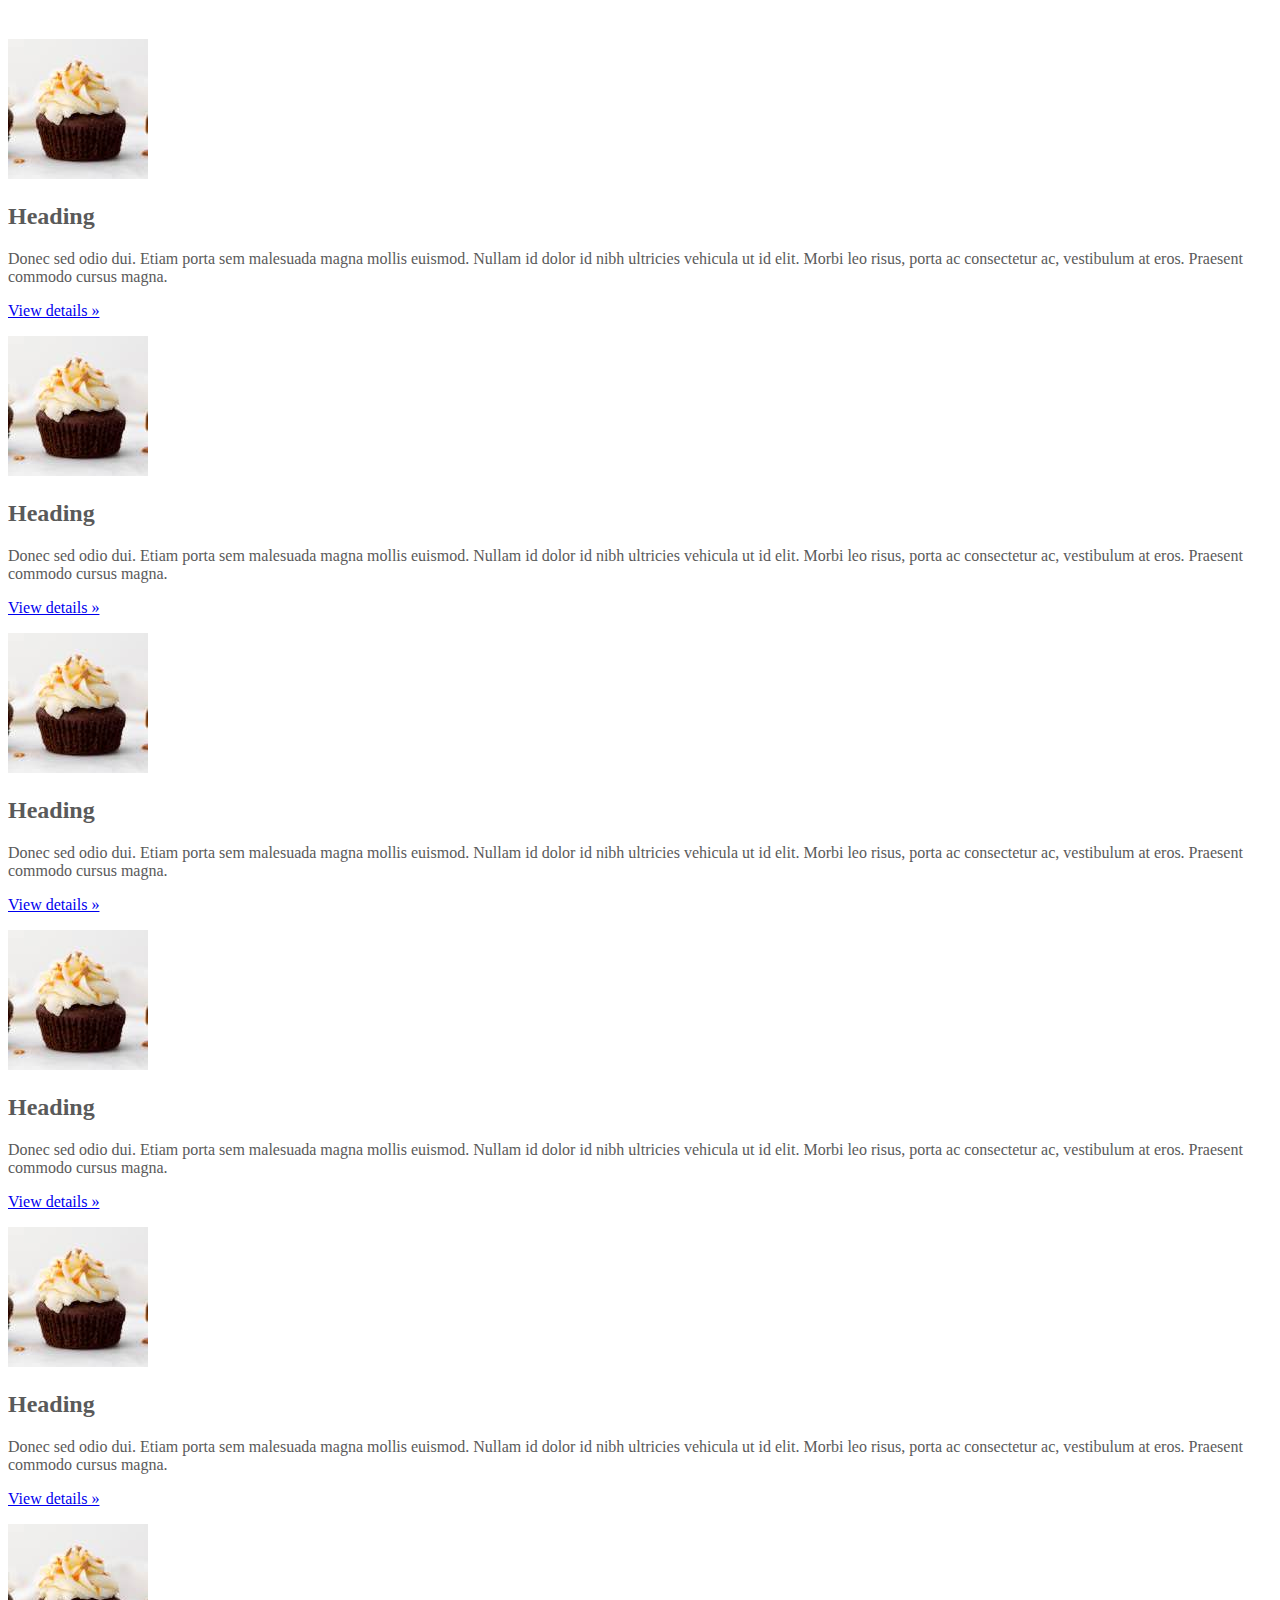
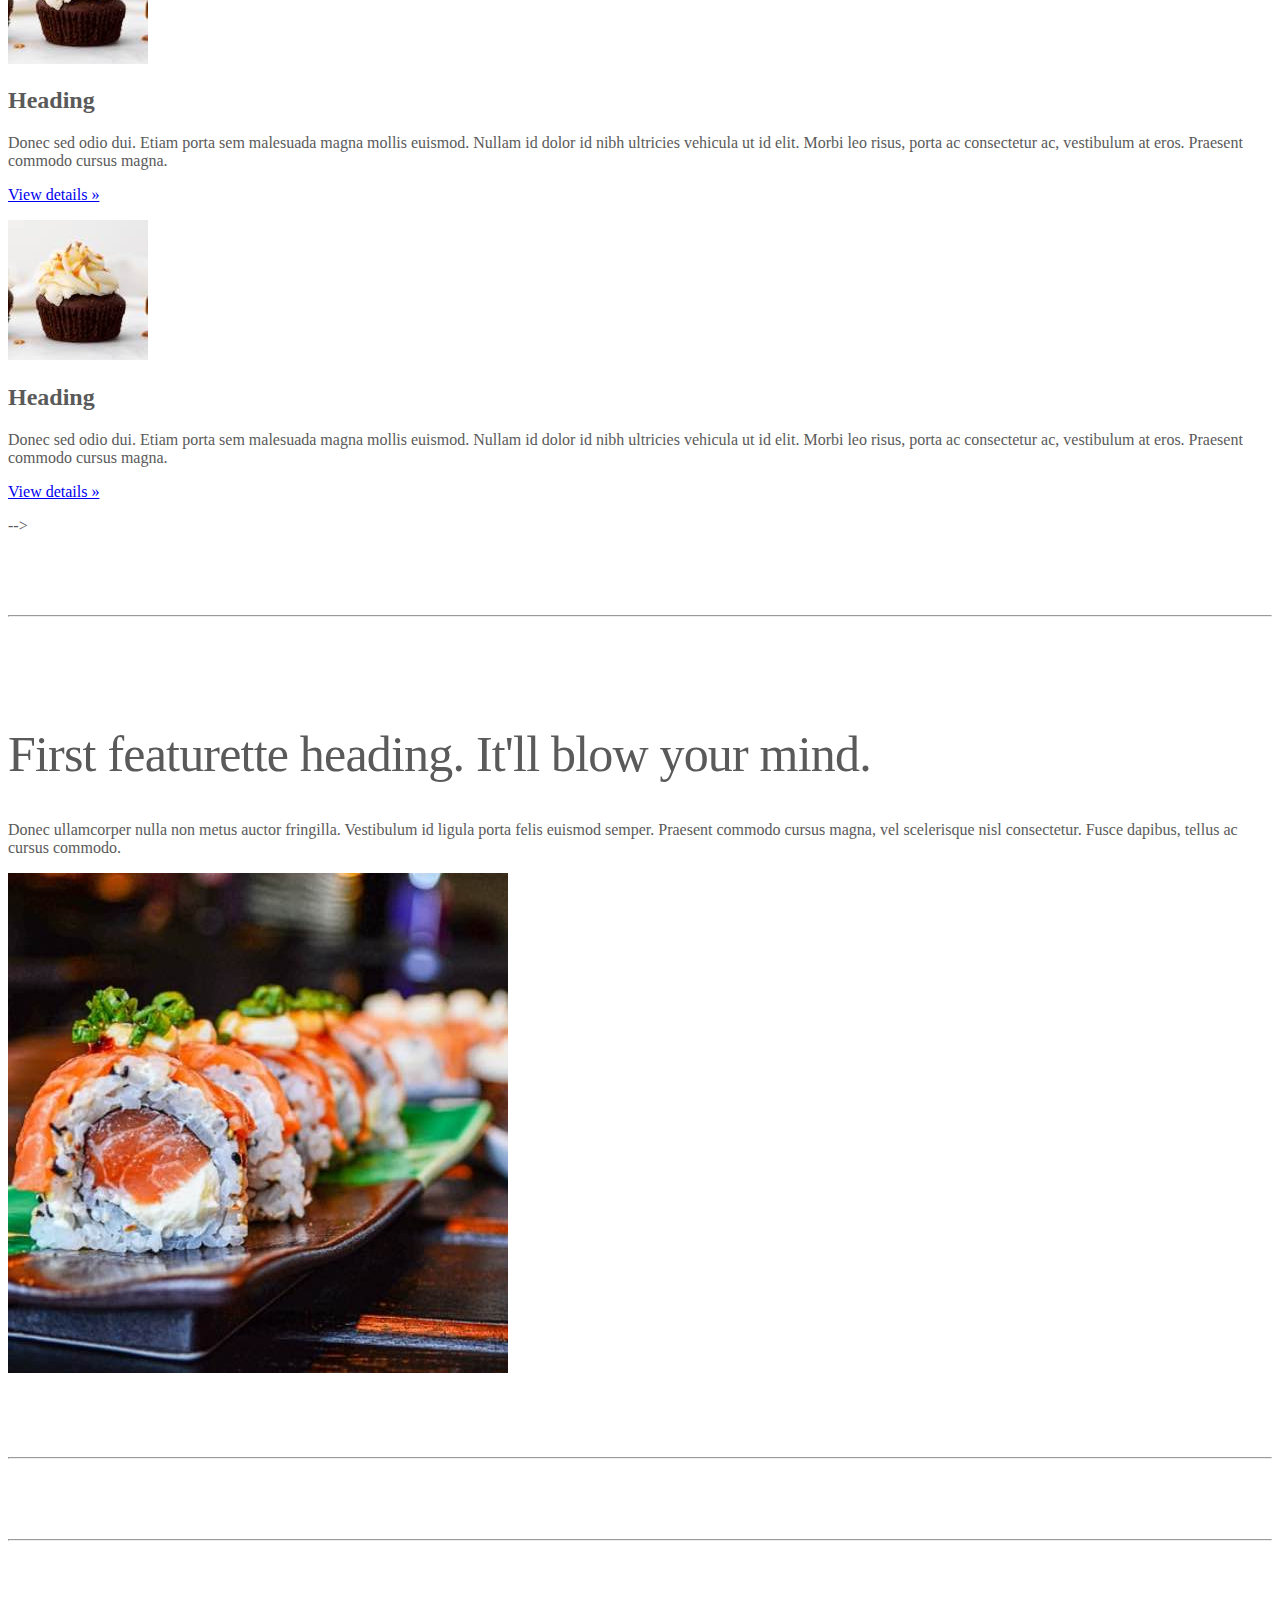
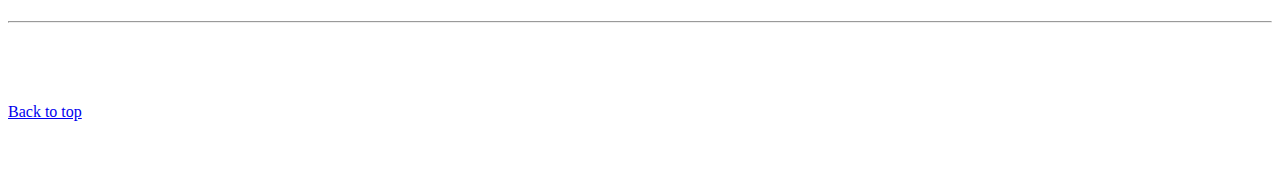
<file: kadai_005/index_for_student.html>
<!doctype html>
<html lang="en">
  <head>
    <meta charset="utf-8">
    <meta name="viewport" content="width=device-width, initial-scale=1">
    <meta name="description" content="">
    <meta name="author" content="Mark Otto, Jacob Thornton, and Bootstrap contributors">
    <meta name="generator" content="Hugo 0.79.0">
    <title>Carousel Template · Bootstrap v5.0</title>
    <link rel="canonical" href="https://getbootstrap.com/docs/5.0/examples/carousel/">
    <!-- ************************************************ bootstrap.min.cssの読み込み -->
   <link href="https://cdn.jsdelivr.net/npm/bootstrap@5.0.0-beta1/dist/css/bootstrap.min.css" rel="stylesheet" integrity="sha384-giJF6kkoqNQ00vy+HMDP7azOuL0xtbfIcaT9wjKHr8RbDVddVHyTfAAsrekwKmP1" crossorigin="anonymous">
    <!-- ************************************************ carousel.cssの読み込み -->
    <link href="carousel.css" rel="stylesheet">
    <!-- ************************************************ bootstrap.bundle.min.jsの読み込み -->
   <script src="https://cdn.jsdelivr.net/npm/bootstrap@5.0.0-beta1/dist/js/bootstrap.bundle.min.js" integrity="sha384-ygbV9kiqUc6oa4msXn9868pTtWMgiQaeYH7/t7LECLbyPA2x65Kgf80OJFdroafW" crossorigin="anonymous" defer></script>
  </head>
  <body>
    <main>
      <!-- ************************************************ カルーセル開始 -->
     <div id="carouselExampleControls" class="carousel slide" data-bs-ride="carousel">
        <div class="carousel-inner">
          <div class="carousel-item active">
            <img src="img/top_1.jpg" class="d-block w-100" alt="サンプル画像1">
            
            <div class="container">
              <div class="carousel-caption">
                <h1>Example headline.</h1>
                <p>Cras justo odio, dapibus ac facilisis in, egestas eget quam. Donec id elit non mi porta gravida at eget
                  metus. Nullam id dolor id nibh ultricies vehicula ut id elit.</p>
                <p><a class="btn btn-lg btn-primary" href="#" role="button">Sign up today</a></p>
              </div>
            </div>

          </div>
          
          <div class="carousel-item">
            <img src="img/top_2.jpg" class="d-block w-100" alt="サンプル画像2">
          </div>
          <div class="carousel-item">
            <img src="img/top_3.jpg" class="d-block w-100" alt="サンプル画像3">
          </div>
         
         </div>

          <a class="carousel-control-prev" type="button" data-bs-target="#carouselExampleControls" data-bs-slide="prev">
            <span class="carousel-control-prev-icon" aria-hidden="true"></span>
            <span class="visually-hidden">Previous</span>
          </a>
          <a class="carousel-control-next" type="button" data-bs-target="#carouselExampleControls" data-bs-slide="next">
            <span class="carousel-control-next-icon" aria-hidden="true"></span>
            <span class="visually-hidden">Next</span>
          </a>
        
      </div>
      <!-- ************************************************ カルーセル終了 -->
      
      <!-- <div class="container">

        <style>
          .button-test {
            padding: 10px 30px;
            width: 300px;
            background-color: blue;
            color: white;
            text-align: center;
            font-weight: bold;
            border-radius: 5px;
            margin: 30px;
            box-shadow: 0 0 20px 0 rgba(0, 0, 0, 30%);
          }

        </style> -->

        <!-- いらないボタンの文<button class="btn btn-primary btn-lg shawdow">ここを押す</button>
        <div class="button-test">ここを押す</div>
        <a href="" class="btn btn-info btn-sm shadow">ここを押す</a> -->

        <!-- ボタン10個の課題の文 <button type="button" class="btn btn-outline-success shadow-lg">ここを押す</button>
        <button type="button" class="btn btn-outline-danger btn-lg">ここを押す</button>
        <button type="button" class="btn btn-dark">ここを押す</button>
        <button type="button" class="btn btn-secondary btn-sm">ここを押す</button>
        <button type="button" class="btn btn-outline-light">ここを押す</button>
        <button type="button" class="btn btn-outline-warning">ここを押す</button>
        <button type="button" class="btn btn-outline-secondary btn-sm">ここを押す</button>
        <button type="button" class="btn btn-success btn-lg shadow-lg">ここを押す</button>
        <button type="button" class="btn btn-link">ここを押す</button> -->

      <!-- </div> -->







      <div class="container">
        <div class="row">

          <div class="col-md-2 col-6 text-center">
          <!-- start col-lg-2 -->
          <img src="img/cake.jpg" class="rounded-circle" alt="サンプル画像2">
          
          <h2>Heading</h2>
          <p>
            Donec sed odio dui. Etiam porta sem malesuada magna mollis 
            euismod. Nullam id dolor id nibh ultricies vehicula ut id elit. 
            Morbi leo risus, porta ac consectetur ac, vestibulum at eros. 
            Praesent commodo cursus magna.
          </p>
          <p>
            <a class="btn btn-secondary" href="#" role="button">View details &raquo;</a>
          </p>

          </div>


          <div class="col-md-2 col-6 text-center">
          <!-- start col-lg-2 -->
          <img src="img/cake.jpg" class="rounded-circle" alt="サンプル画像2">
          
          <h2>Heading</h2>
          <p>
            Donec sed odio dui. Etiam porta sem malesuada magna mollis 
            euismod. Nullam id dolor id nibh ultricies vehicula ut id elit. 
            Morbi leo risus, porta ac consectetur ac, vestibulum at eros. 
            Praesent commodo cursus magna.
          </p>
          <p>
            <a class="btn btn-secondary" href="#" role="button">View details &raquo;</a>
          </p>

          </div>


          <div class="col-md-2 col-6 text-center">
          <!-- start col-lg-2 -->
          <img src="img/cake.jpg" class="rounded-circle" alt="サンプル画像2">
          
          <h2>Heading</h2>
          <p>
            Donec sed odio dui. Etiam porta sem malesuada magna mollis 
            euismod. Nullam id dolor id nibh ultricies vehicula ut id elit. 
            Morbi leo risus, porta ac consectetur ac, vestibulum at eros. 
            Praesent commodo cursus magna.
          </p>
          <p>
            <a class="btn btn-secondary" href="#" role="button">View details &raquo;</a>
          </p>

          </div>

          <div class="col-md-2 col-6 text-center">
          <!-- start col-lg-2 -->
          <img src="img/cake.jpg" class="rounded-circle" alt="サンプル画像2">
          
          <h2>Heading</h2>
          <p>
            Donec sed odio dui. Etiam porta sem malesuada magna mollis 
            euismod. Nullam id dolor id nibh ultricies vehicula ut id elit. 
            Morbi leo risus, porta ac consectetur ac, vestibulum at eros. 
            Praesent commodo cursus magna.
          </p>
          <p>
            <a class="btn btn-secondary" href="#" role="button">View details &raquo;</a>
          </p>

          </div>

          <div class="col-md-2 col-6 text-center">
          <!-- start col-lg-2 -->
          <img src="img/cake.jpg" class="rounded-circle" alt="サンプル画像2">
          
          <h2>Heading</h2>
          <p>
            Donec sed odio dui. Etiam porta sem malesuada magna mollis 
            euismod. Nullam id dolor id nibh ultricies vehicula ut id elit. 
            Morbi leo risus, porta ac consectetur ac, vestibulum at eros. 
            Praesent commodo cursus magna.
          </p>
          <p>
            <a class="btn btn-secondary" href="#" role="button">View details &raquo;</a>
          </p>

          </div>

          <div class="col-md-2 col-6 text-center">
          <!-- start col-lg-2 -->
          <img src="img/cake.jpg" class="rounded-circle" alt="サンプル画像2">
          
          <h2>Heading</h2>
          <p>
            Donec sed odio dui. Etiam porta sem malesuada magna mollis 
            euismod. Nullam id dolor id nibh ultricies vehicula ut id elit. 
            Morbi leo risus, porta ac consectetur ac, vestibulum at eros. 
            Praesent commodo cursus magna.
          </p>
          <p>
            <a class="btn btn-secondary" href="#" role="button">View details &raquo;</a>
          </p>

          </div>


        </div>
      </div>

      <!-- <div class="container marketing">
      <div class="">
        <!-- <div class="row"> -->
        <div class="">
          <!-- <div class="col-lg-4"> -->
          <div class="">
            <img src="img/cake.jpg" class="rounded-circle" alt="サンプル画像2">
            <h2>Heading</h2>
            <p>Donec sed odio dui. Etiam porta sem malesuada magna mollis euismod. Nullam id dolor id nibh ultricies
              vehicula ut id elit. Morbi leo risus, porta ac consectetur ac, vestibulum at eros. Praesent commodo cursus
              magna.</p>
            <!-- <p><a class="btn btn-secondary" href="#" role="button">View details &raquo;</a></p> -->
            <p><a class="" href="#" role="button">View details &raquo;</a></p>
          </div>
        </div> -->
        <hr class="featurette-divider">
        <!-- <div class="row"> -->
        <div class="">
          <!-- <div class="col-md-7"> -->
          <div class="">
            <!-- <h2 class="featurette-heading">First featurette heading. <span class="text-muted">It'll blow your mind.</span> -->
            <h2 class="featurette-heading">First featurette heading. <span class="">It'll blow your mind.</span></h2>
            <!-- <p class="lead">Donec ullamcorper nulla non metus auctor fringilla. Vestibulum id ligula porta felis
              euismod
              semper. Praesent commodo cursus magna, vel scelerisque nisl consectetur. Fusce dapibus, tellus ac cursus
              commodo.</p> -->
            <p class="">
              Donec ullamcorper nulla non metus auctor fringilla. Vestibulum id ligula porta felis
              euismod
              semper. Praesent commodo cursus magna, vel scelerisque nisl consectetur. Fusce dapibus, tellus ac cursus
              commodo.
            </p>
          </div>
          <!-- <div class="col-md-5"> -->
          <div class="">
            <!-- <img src="img/sushi.jpg" class="img-fluid" alt=""> -->
            <img src="img/sushi.jpg" class="" alt="サンプル画像3">
          </div>
        </div>
        <hr class="featurette-divider">
        <!-- ここにもう一つ左右を反転させたものを作ります。 -->
        <hr class="featurette-divider">
        <!-- ここにもう一つ左右を反転させたものを作ります。 -->
        <hr class="featurette-divider">
        <footer class="container">
          <!-- <p class="float-end"><a href="#">Back to top</a></p> -->
          <p class=""><a href="#">Back to top</a></p>
        </footer>
      </div>
    </main>
  </body>

</html>
</file>
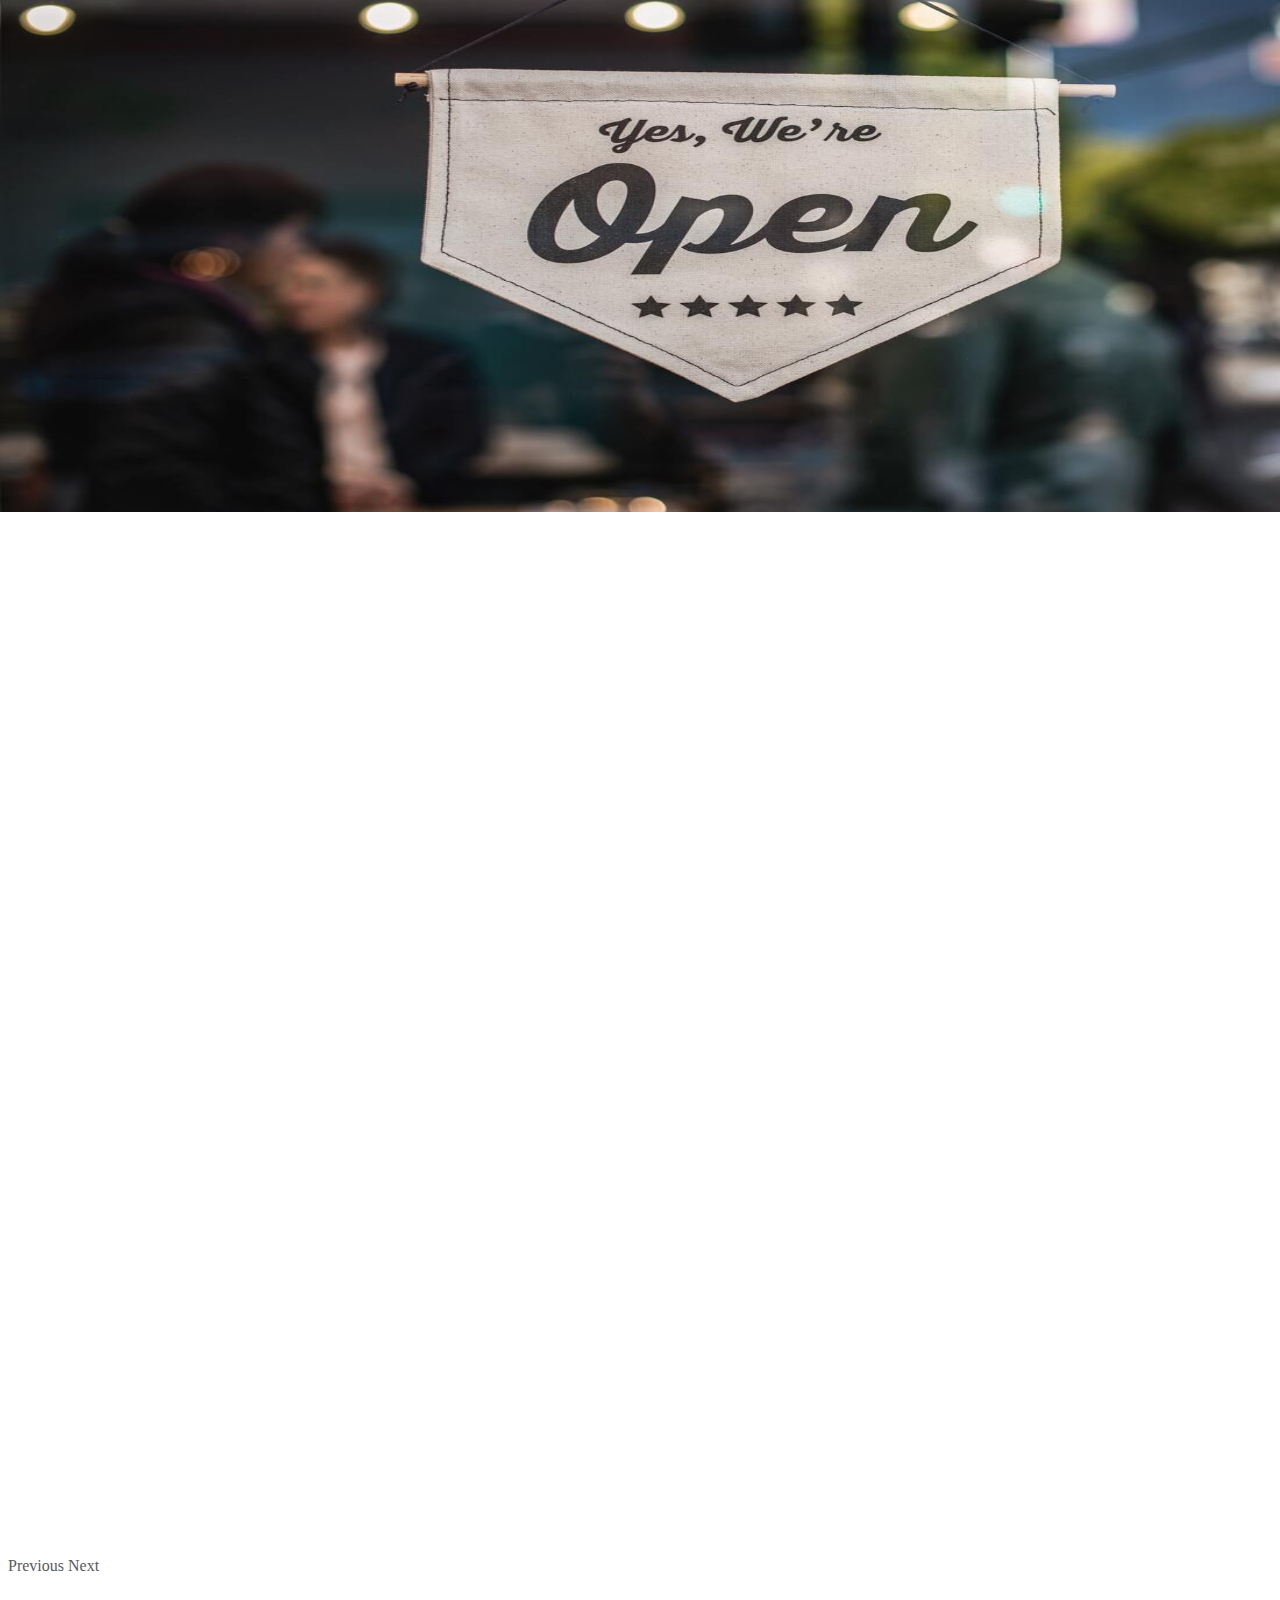
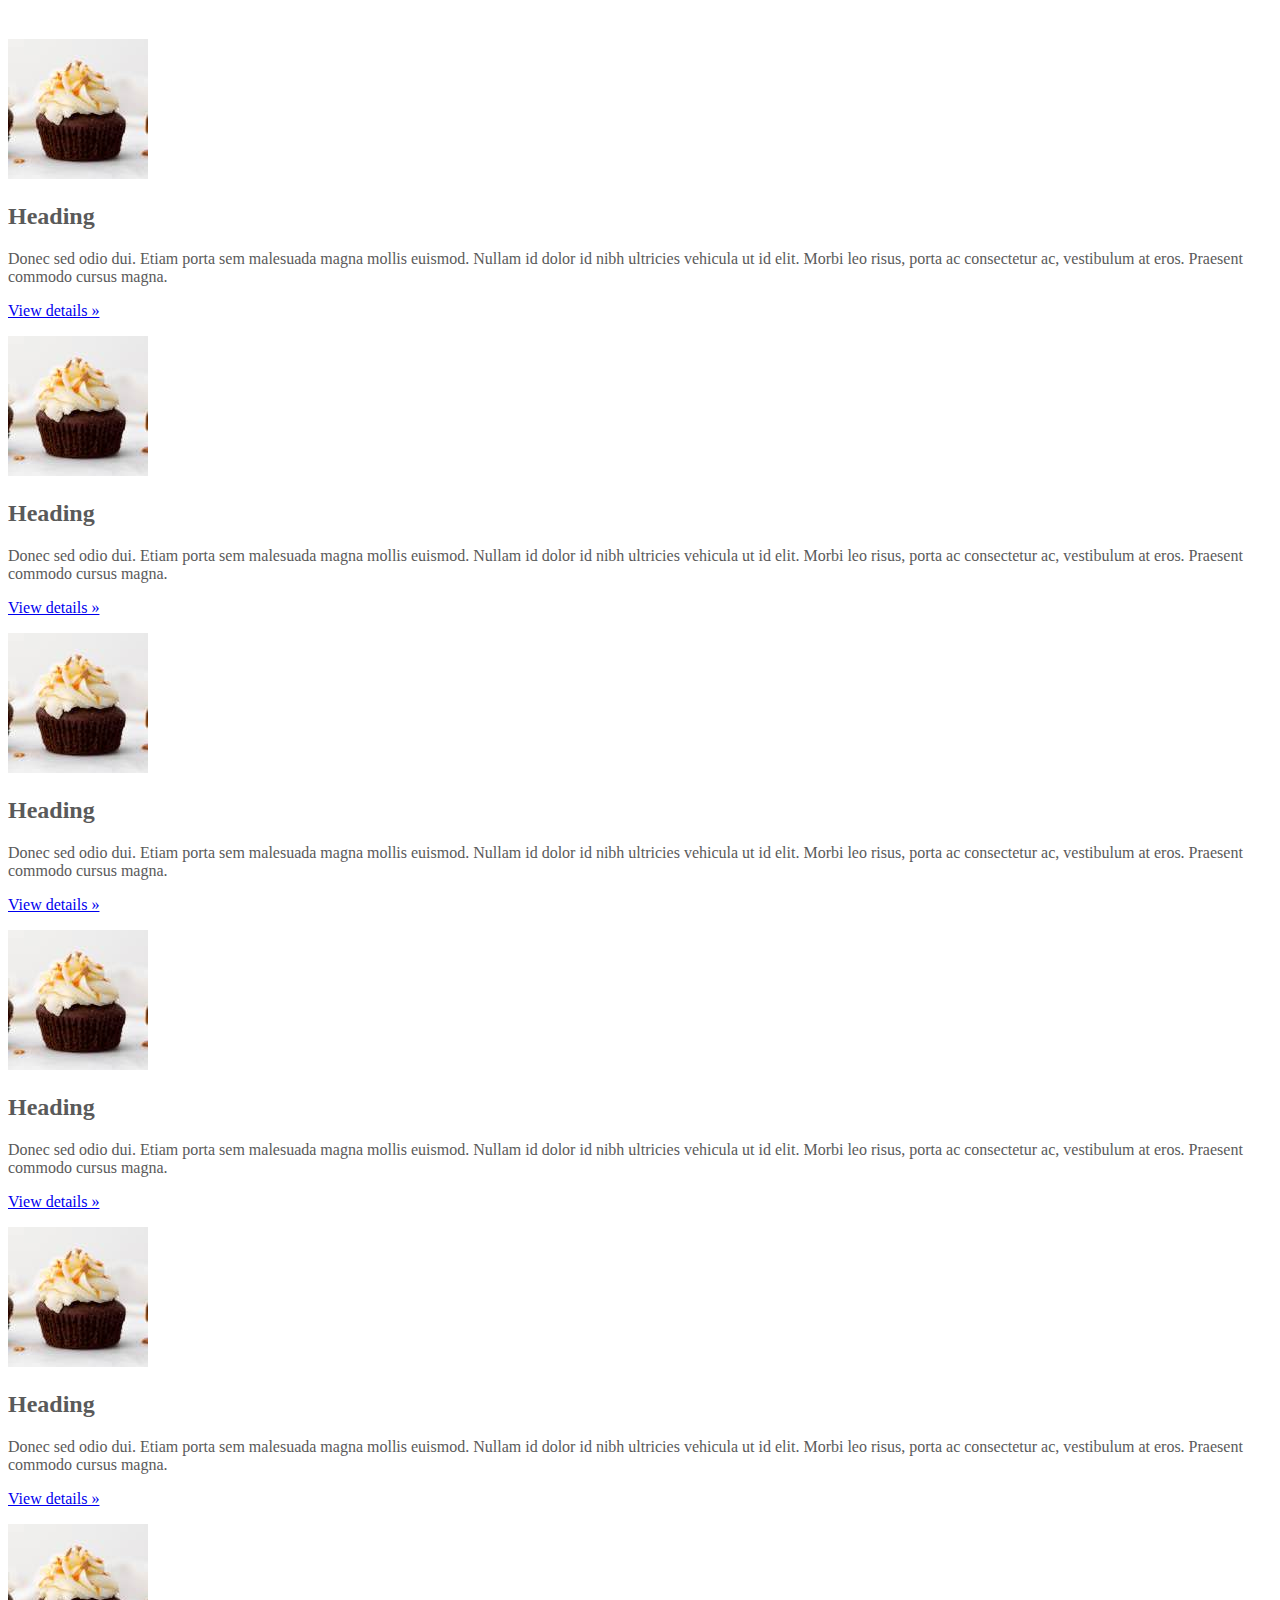
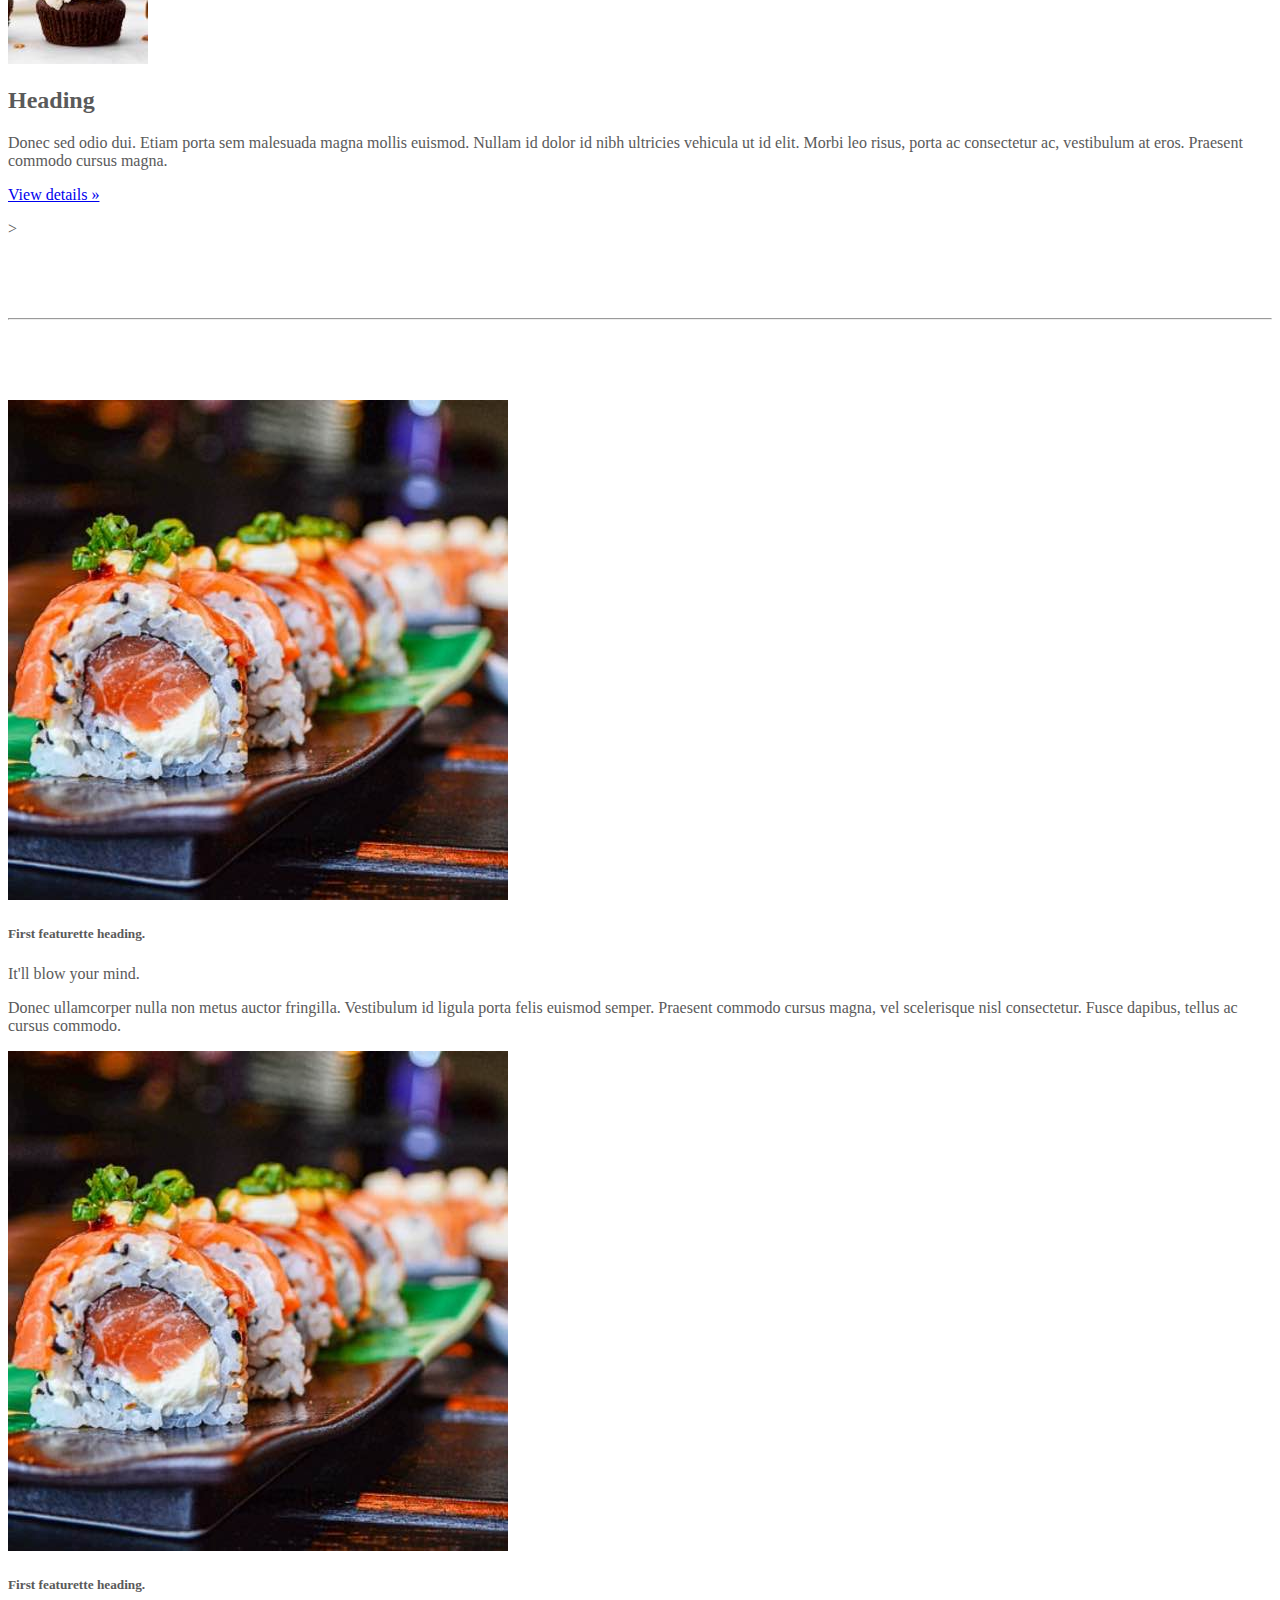
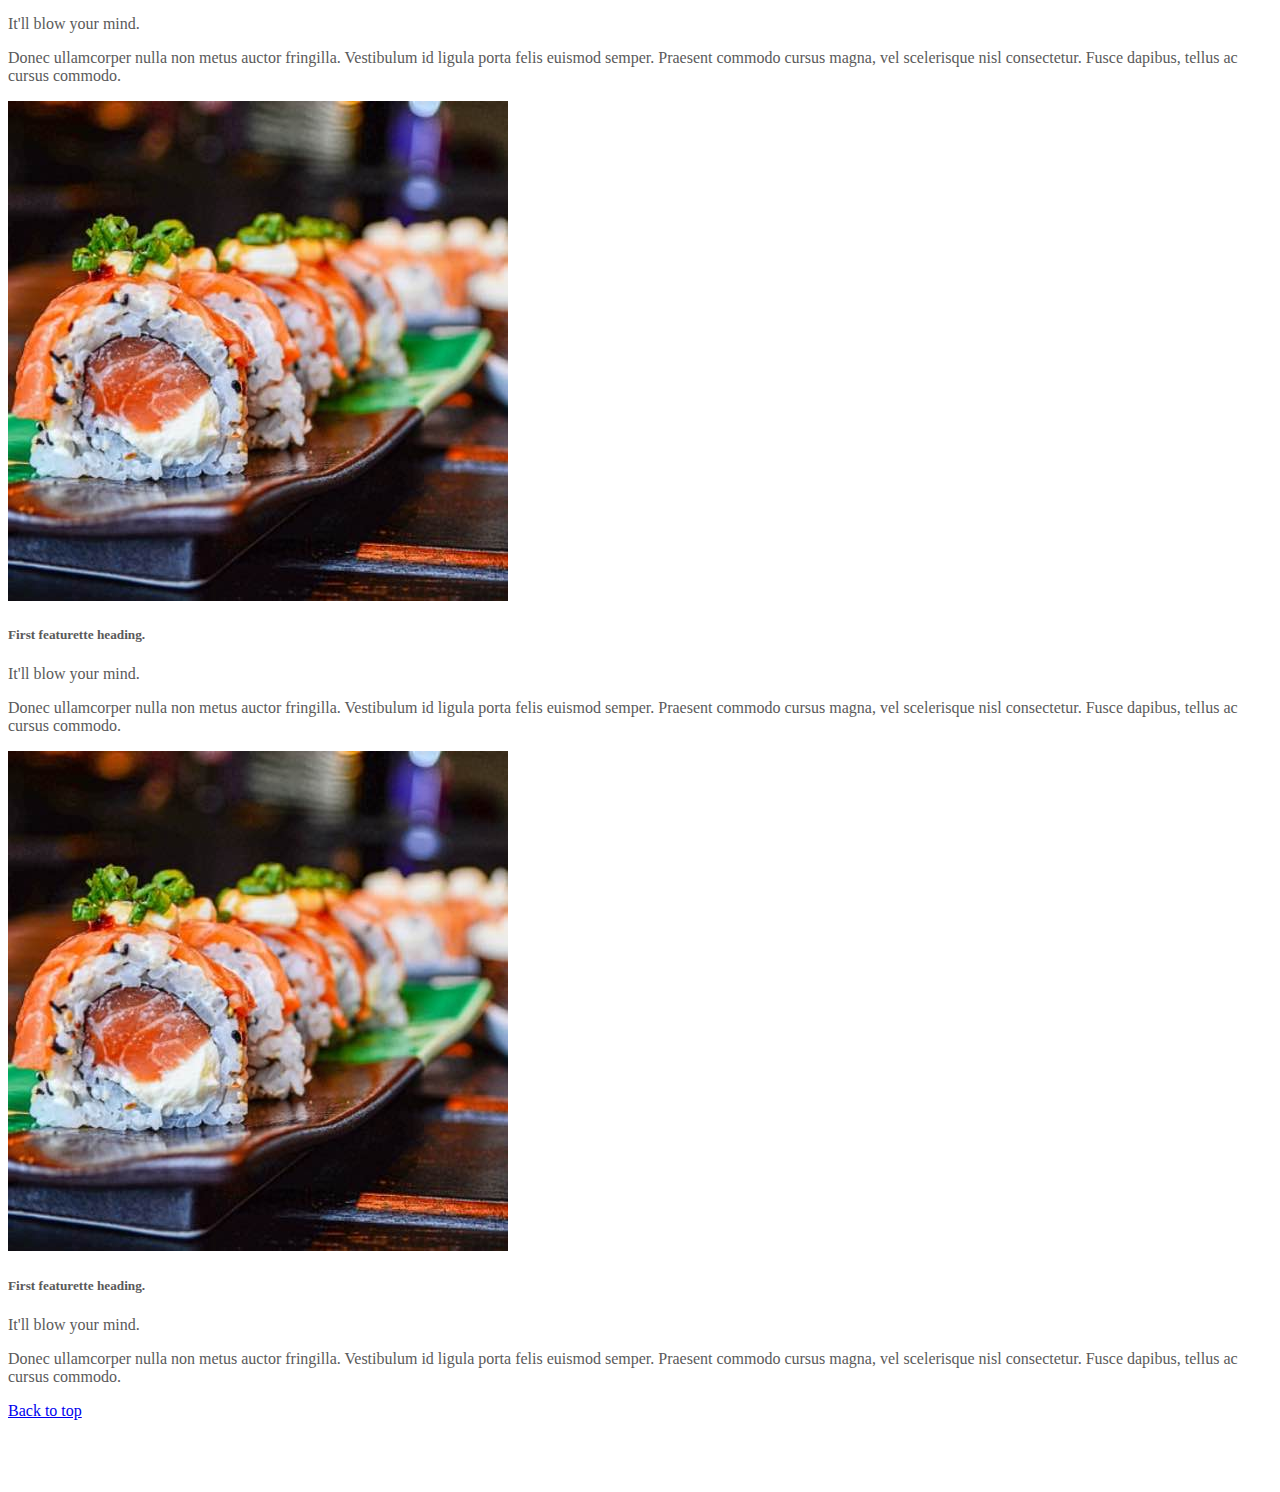
<file: kadai_006/index_for_student.html>
<!doctype html>
<html lang="en">
  <head>
    <meta charset="utf-8">
    <meta name="viewport" content="width=device-width, initial-scale=1">
    <meta name="description" content="">
    <meta name="author" content="Mark Otto, Jacob Thornton, and Bootstrap contributors">
    <meta name="generator" content="Hugo 0.79.0">
    <title>Carousel Template · Bootstrap v5.0</title>
    <link rel="canonical" href="https://getbootstrap.com/docs/5.0/examples/carousel/">
    <!-- ************************************************ bootstrap.min.cssの読み込み -->
   <link href="https://cdn.jsdelivr.net/npm/bootstrap@5.0.0-beta1/dist/css/bootstrap.min.css" rel="stylesheet" integrity="sha384-giJF6kkoqNQ00vy+HMDP7azOuL0xtbfIcaT9wjKHr8RbDVddVHyTfAAsrekwKmP1" crossorigin="anonymous">
    <!-- ************************************************ carousel.cssの読み込み -->
    <link href="carousel.css" rel="stylesheet">
    <!-- ************************************************ bootstrap.bundle.min.jsの読み込み -->
   <script src="https://cdn.jsdelivr.net/npm/bootstrap@5.0.0-beta1/dist/js/bootstrap.bundle.min.js" integrity="sha384-ygbV9kiqUc6oa4msXn9868pTtWMgiQaeYH7/t7LECLbyPA2x65Kgf80OJFdroafW" crossorigin="anonymous" defer></script>
  </head>
  <body>
    <main>
      <!-- ************************************************ カルーセル開始 -->
     <div id="carouselExampleControls" class="carousel slide" data-bs-ride="carousel">
        <div class="carousel-inner">
          <div class="carousel-item active">
            <img src="img/top_1.jpg" class="d-block w-100" alt="サンプル画像1">
            
            <div class="container">
              <div class="carousel-caption">
                <h1>Example headline.</h1>
                <p>Cras justo odio, dapibus ac facilisis in, egestas eget quam. Donec id elit non mi porta gravida at eget
                  metus. Nullam id dolor id nibh ultricies vehicula ut id elit.</p>
                <p><a class="btn btn-lg btn-primary" href="#" role="button">Sign up today</a></p>
              </div>
            </div>

          </div>
          
          <div class="carousel-item">
            <img src="img/top_2.jpg" class="d-block w-100" alt="サンプル画像2">
          </div>
          <div class="carousel-item">
            <img src="img/top_3.jpg" class="d-block w-100" alt="サンプル画像3">
          </div>
         
         </div>

          <a class="carousel-control-prev" type="button" data-bs-target="#carouselExampleControls" data-bs-slide="prev">
            <span class="carousel-control-prev-icon" aria-hidden="true"></span>
            <span class="visually-hidden">Previous</span>
          </a>
          <a class="carousel-control-next" type="button" data-bs-target="#carouselExampleControls" data-bs-slide="next">
            <span class="carousel-control-next-icon" aria-hidden="true"></span>
            <span class="visually-hidden">Next</span>
          </a>
        
      </div>
      <!-- ************************************************ カルーセル終了 -->
      
      <!-- <div class="container">

        <style>
          .button-test {
            padding: 10px 30px;
            width: 300px;
            background-color: blue;
            color: white;
            text-align: center;
            font-weight: bold;
            border-radius: 5px;
            margin: 30px;
            box-shadow: 0 0 20px 0 rgba(0, 0, 0, 30%);
          }

        </style> -->

        <!-- いらないボタンの文<button class="btn btn-primary btn-lg shawdow">ここを押す</button>
        <div class="button-test">ここを押す</div>
        <a href="" class="btn btn-info btn-sm shadow">ここを押す</a> -->

        <!-- ボタン10個の課題の文 <button type="button" class="btn btn-outline-success shadow-lg">ここを押す</button>
        <button type="button" class="btn btn-outline-danger btn-lg">ここを押す</button>
        <button type="button" class="btn btn-dark">ここを押す</button>
        <button type="button" class="btn btn-secondary btn-sm">ここを押す</button>
        <button type="button" class="btn btn-outline-light">ここを押す</button>
        <button type="button" class="btn btn-outline-warning">ここを押す</button>
        <button type="button" class="btn btn-outline-secondary btn-sm">ここを押す</button>
        <button type="button" class="btn btn-success btn-lg shadow-lg">ここを押す</button>
        <button type="button" class="btn btn-link">ここを押す</button> -->

      <!-- </div> -->







      <div class="container">
        <div class="row">

          <div class="col-md-2 col-6 text-center">
          <!-- start col-lg-2 -->
          <img src="img/cake.jpg" class="rounded-circle" alt="サンプル画像2">
          
          <h2>Heading</h2>
          <p>
            Donec sed odio dui. Etiam porta sem malesuada magna mollis 
            euismod. Nullam id dolor id nibh ultricies vehicula ut id elit. 
            Morbi leo risus, porta ac consectetur ac, vestibulum at eros. 
            Praesent commodo cursus magna.
          </p>
          <p>
            <a class="btn btn-secondary" href="#" role="button">View details &raquo;</a>
          </p>

          </div>


          <div class="col-md-2 col-6 text-center">
          <img src="img/cake.jpg" class="rounded-circle" alt="サンプル画像2">
          
          <h2>Heading</h2>
          <p>
            Donec sed odio dui. Etiam porta sem malesuada magna mollis 
            euismod. Nullam id dolor id nibh ultricies vehicula ut id elit. 
            Morbi leo risus, porta ac consectetur ac, vestibulum at eros. 
            Praesent commodo cursus magna.
          </p>
          <p>
            <a class="btn btn-secondary" href="#" role="button">View details &raquo;</a>
          </p>

          </div>


          <div class="col-md-2 col-6 text-center">
          <img src="img/cake.jpg" class="rounded-circle" alt="サンプル画像2">
          
          <h2>Heading</h2>
          <p>
            Donec sed odio dui. Etiam porta sem malesuada magna mollis 
            euismod. Nullam id dolor id nibh ultricies vehicula ut id elit. 
            Morbi leo risus, porta ac consectetur ac, vestibulum at eros. 
            Praesent commodo cursus magna.
          </p>
          <p>
            <a class="btn btn-secondary" href="#" role="button">View details &raquo;</a>
          </p>

          </div>

          <div class="col-md-2 col-6 text-center">
          <img src="img/cake.jpg" class="rounded-circle" alt="サンプル画像2">
          
          <h2>Heading</h2>
          <p>
            Donec sed odio dui. Etiam porta sem malesuada magna mollis 
            euismod. Nullam id dolor id nibh ultricies vehicula ut id elit. 
            Morbi leo risus, porta ac consectetur ac, vestibulum at eros. 
            Praesent commodo cursus magna.
          </p>
          <p>
            <a class="btn btn-secondary" href="#" role="button">View details &raquo;</a>
          </p>

          </div>

          <div class="col-md-2 col-6 text-center">
          <img src="img/cake.jpg" class="rounded-circle" alt="サンプル画像2">
          
          <h2>Heading</h2>
          <p>
            Donec sed odio dui. Etiam porta sem malesuada magna mollis 
            euismod. Nullam id dolor id nibh ultricies vehicula ut id elit. 
            Morbi leo risus, porta ac consectetur ac, vestibulum at eros. 
            Praesent commodo cursus magna.
          </p>
          <p>
            <a class="btn btn-secondary" href="#" role="button">View details &raquo;</a>
          </p>

          </div>

          <div class="col-md-2 col-6 text-center">
          <img src="img/cake.jpg" class="rounded-circle" alt="サンプル画像2">
          
          <h2>Heading</h2>
          <p>
            Donec sed odio dui. Etiam porta sem malesuada magna mollis 
            euismod. Nullam id dolor id nibh ultricies vehicula ut id elit. 
            Morbi leo risus, porta ac consectetur ac, vestibulum at eros. 
            Praesent commodo cursus magna.
          </p>
          <p>
            <a class="btn btn-secondary" href="#" role="button">View details &raquo;</a>
          </p>

          </div>


        </div>
     
>



        <hr class="featurette-divider">
        
        <!-- <div class="row row-cols-4">
        
          <div class="col-md-7">
            <div class="card-body">
              <h2 class="fs-1 mt-5 card-title">First featurette heading.</h2>
              <p class="fs-2 card-text">It'll blow your mind.</p>
              <p class="card-text lead">
                Donec ullamcorper nulla non metus auctor fringilla. Vestibulum id ligula porta felis
                euismod
                semper. Praesent commodo cursus magna, vel scelerisque nisl consectetur. Fusce dapibus, tellus ac cursus
                commodo.
              </p>
            </div>
          </div>
          <div class="col-md-5">
            <div class="card">
            <img src="img/sushi.jpg" class="card-img-top" alt="サンプル画像3">
            </div>
          </div>
        
        </div> -->
        
         <div class="row row-cols-1 row-cols-md-4 g-4">
          
          <div class="col">
            <div class="card">
              <img src="img/sushi.jpg" class="card-img-top" alt="サンプル画像3">
              <div class="card-body">
                <h5 class="card-title fs-1 mt-5">First featurette heading.</h5>
                <p class="card-text">
                  <p class="fs-2">It'll blow your mind.</p>
                  <p>Donec ullamcorper nulla non metus auctor fringilla. Vestibulum id ligula porta felis
                    euismod
                    semper. Praesent commodo cursus magna, vel scelerisque nisl consectetur. Fusce dapibus, tellus ac cursus
                    commodo.
                  </p>
              </div>
            </div>
          </div>
        
        
        <!-- ここにもう一つ左右を反転させたものを作ります。 -->
         <!-- <hr class="featurette-divider"> -->
        
         <div class="col">
            <div class="card">
              <img src="img/sushi.jpg" class="card-img-top" alt="サンプル画像3">
              <div class="card-body">
                <h5 class="card-title fs-1 mt-5">First featurette heading.</h5>
                <p class="card-text">
                  <p class="fs-2">It'll blow your mind.</p>
                  <p>Donec ullamcorper nulla non metus auctor fringilla. Vestibulum id ligula porta felis
                    euismod
                    semper. Praesent commodo cursus magna, vel scelerisque nisl consectetur. Fusce dapibus, tellus ac cursus
                    commodo.
                  </p>
              </div>
            </div>
          </div>
        
  
           <!-- <hr class="featurette-divider"> -->
         <div class="col">
            <div class="card">
              <img src="img/sushi.jpg" class="card-img-top" alt="サンプル画像3">
              <div class="card-body">
                <h5 class="card-title fs-1 mt-5">First featurette heading.</h5>
                <p class="card-text">
                  <p class="fs-2">It'll blow your mind.</p>
                  <p>Donec ullamcorper nulla non metus auctor fringilla. Vestibulum id ligula porta felis
                    euismod
                    semper. Praesent commodo cursus magna, vel scelerisque nisl consectetur. Fusce dapibus, tellus ac cursus
                    commodo.
                  </p>
              </div>
            </div>
          </div>

  <!-- <hr class="featurette-divider"> -->
        
       <div class="col">
            <div class="card">
              <img src="img/sushi.jpg" class="card-img-top" alt="サンプル画像3">
              <div class="card-body">
                <h5 class="card-title fs-1 mt-5">First featurette heading.</h5>
                <p class="card-text">
                  <p class="fs-2">It'll blow your mind.</p>
                  <p>Donec ullamcorper nulla non metus auctor fringilla. Vestibulum id ligula porta felis
                    euismod
                    semper. Praesent commodo cursus magna, vel scelerisque nisl consectetur. Fusce dapibus, tellus ac cursus
                    commodo.
                  </p>
              </div>
            </div>
          </div>
 


        <!-- <hr class="featurette-divider"> -->
        <footer class="container">

          <p class="float-end"><a href="#">Back to top</a></p>
        </footer>
      </div>

    </main>
  </body>

</html>
</file>
<file: kadai_015/stylesheet/style.css>
/* ----------------------------------------------- 共通 */
html,
body {
  overflow-x: hidden;
}

body {
  color: #000000;
  font-family: 'Noto Sans JP', sans-serif;
  padding-bottom: 0;

}

p {
  line-height: 2.0em;
  font-weight: 100;
  font-style: normal;
  font-size: 14px;

}
.section_title {
  font-size: 36px;
  font-weight: 600;
}
.section_title::after {
  display: block;
  font-size: 14px;
  font-weight: 400;
  padding: 16px 0 16px;

  width: 100px;

  border-bottom: solid 1px #000000;
}
/* ----------------------------------------------- ナビゲーションバー */
.navbar_brand_logo {
  width: 32px;
  height: 32px;

  display: inline-block;

  margin-right: 15px;
}
.my_navbar_brand,
.my_nav_link {
  font-size: 16px;
  font-family: 'Lora' serif;
  color: black !important;
}
.navbar-toggler {
  padding: 0 !important;
  border: none;
}
#hamburger_btn_check:checked~.hamburger_btn .btn_close {
  display: block;
}
#hamburger_btn_check:checked~.hamburger_btn .btn_open {
  display: none;  
}
.btn_close {
  display: none;
}
#hamburger_btn_check {
  display: none;
}
/* ----------------------------------------------- カールセル */
.my_carousel_caption {
  font-size: 52px;
  padding-top: 1.25rem;
  padding-bottom: 1.25rem;
  color: #fff;
  text-align: center;
  font-family: 'Lora', serif;
  line-height: 1.5em;
}
.my_carousel_caption::before {
  content: url(../img/logoSymbol_White.png);
  display: block;
}
@media screen and (max-width:375px) {
  .my_carousel_caption {
    font-size: 27px;
  }
}
.carousel-item {
  height: 32rem;
}
.carousel-item>img {
  position: absolute;
  top: 0;
  left: 0;
  min-width: 100%;
  height: 32rem;
}
/* ----------------------------------------------- アバウト */
.about::after {
  content: "私たちについて";
}

.about_us_bg {
  background-color: #FFE6A5;
}


/* ----------------------------------------------- ギャラリー */
.gallery::after {
  content: "ギャラリー";
  margin: 0 auto 0;
}


/* ----------------------------------------------- メニュー *





/* ----------------------------------------------- レビュー */
.menu::after {
  content: "メニュー";
  margin: 0 auto 0;
}

.menu_title {
  font-size: 18px;
  font-weight: 600;
  font-style: normal;
}
.menu_price {
  font-size: 20px;
  font-weight: 400;
  font-family: 'Lora', serif;
}

/* review */
.review_wrapper {
  background-image: url(../img/background-reviews.jpg);
  background-repeat: no-repeat;
  background-size: cover;
}
.review::after {
  content: "お客様の声";
  margin: 0 auto 0;
  border-bottom: solid 1px #FFFFFF;
}
.h_420 {
  height: 420px;
  position: relative;
}
.reviewer_img {
  width: 48px;
  height: 48px;

  border-radius: 50%;
  margin-right: 16px;
}

.star_img {
  width: 25px;
  height: 25px;
}
.fix_bottom {
  position: absolute;
  width: 80px;
  height: 44px;
  left: 24px;
  bottom: 24px;
}

/* chef */
.chef::after {
  content: "シェフ";
}

.chef_bg {
   background-color: #fdf5e6;
   position: relative;
}
.chefchef {
  position: absolute;
}

/* .subtitle {} */


/* ----------------------------------------------- アクセス */
.access::after {
  content: "アクセス";
  margin: 0 auto 0;
}

#footer {
  background-color: #FAFAFA;
}

.copy_right {
  font-size: 14px;

  position: absolute;

  bottom: 1rem;
  left: 12px;
  display: flex;
}

.copy_right>p {
  margin-right: 5rem;
  margin-bottom: 0;
}

.copy_right>img.sns_img {
  height: 24px;
  width: 24px;
  margin-right: 10px;
  margin-top: 0;
}

.restaurant_info p {
  font-weight: 400;
  line-height: 1.5;
  font-size: 16px;
}

.restaurant_info img {
  width: 20px;
  height: 20px;
  margin-right: 10px;
  line-height: 1.5;
  margin-top: auto;
}
/* ----------------------------------------------- フッター */
.footer_brand_logo {
  width: 64px;
  height: 64px;
  display: inline-block;
  margin-right: 15px;
}
.footer_text {
  font-size: 24px;
  font-family: 'Lora', serif;
}

@media screen and (max-width: 991px) {
  .footer_text,
  .copy_right {
    margin-top: 2rem;
    text-align: center;
    position: relative;
  }
  .copy_right>p,img {
    margin-right: 1rem;
    font-size: 14px;
    margin: 0;
    line-height: 35px;
  }
}
</file>
<file: kadai_tutorial_output/stylesheet/style.css>
/* ----------------------------------------------- 共通 */
html,
body {
  overflow-x: hidden;
}

body {
  color: #000000;
  font-family: 'Noto Sans JP', sans-serif;
  padding-bottom: 0;

}

p {
  line-height: 2.0em;
  font-weight: 100;
  font-style: normal;
  font-size: 14px;

}
.section_title {
  font-size: 36px;
  font-weight: 600;
}
.section_title::after {
  display: block;
  font-size: 14px;
  font-weight: 400;
  padding: 16px 0 16px;

  width: 100px;

  border-bottom: solid 1px #000000;
}
/* ----------------------------------------------- ナビゲーションバー */
.navbar_brand_logo {
  width: 32px;
  height: 32px;

  display: inline-block;

  margin-right: 15px;
}
.my_navbar_brand,
.my_nav_link {
  font-size: 16px;
  font-family: 'Lora' serif;
  color: black !important;
}
.navbar-toggler {
  padding: 0 !important;
  border: none;
}
#hamburger_btn_check:checked~.hamburger_btn .btn_close {
  display: block;
}
#hamburger_btn_check:checked~.hamburger_btn .btn_open {
  display: none;  
}
.btn_close {
  display: none;
}
#hamburger_btn_check {
  display: none;
}
/* ----------------------------------------------- カールセル */
.my_carousel_caption {
  font-size: 52px;
  padding-top: 1.25rem;
  padding-bottom: 1.25rem;
  color: #fff;
  text-align: center;
  font-family: 'Lora', serif;
  line-height: 1.5em;
}
.my_carousel_caption::before {
  content: url(../img/logoSymbol_White.png);
  display: block;
}
@media screen and (max-width:375px) {
  .my_carousel_caption {
    font-size: 27px;
  }
}
.carousel-item {
  height: 32rem;
}
.carousel-item>img {
  position: absolute;
  top: 0;
  left: 0;
  min-width: 100%;
  height: 32rem;
}
/* ----------------------------------------------- アバウト */
.about::after {
  content: "私たちについて";
}

.about_us_bg {
  background-color: #FFE6A5;
}


/* ----------------------------------------------- ギャラリー */
.gallery::after {
  content: "ギャラリー";
  margin: 0 auto 0;
}


/* ----------------------------------------------- メニュー *





/* ----------------------------------------------- レビュー */
.menu::after {
  content: "メニュー";
  margin: 0 auto 0;
}

.menu_title {
  font-size: 18px;
  font-weight: 600;
  font-style: normal;
}
.menu_price {
  font-size: 20px;
  font-weight: 400;
  font-family: 'Lora', serif;
}

/* review */
.review_wrapper {
  background-image: url(../img/background-reviews.jpg);
  background-repeat: no-repeat;
  background-size: cover;
}
.review::after {
  content: "お客様の声";
  margin: 0 auto 0;
  border-bottom: solid 1px #FFFFFF;
}
.h_420 {
  height: 420px;
  position: relative;
}
.reviewer_img {
  width: 48px;
  height: 48px;

  border-radius: 50%;
  margin-right: 16px;
}

.star_img {
  width: 25px;
  height: 25px;
}
.fix_bottom {
  position: absolute;
  width: 80px;
  height: 44px;
  left: 24px;
  bottom: 24px;
}
/* ----------------------------------------------- アクセス */
.access::after {
  content: "アクセス";
  margin: 0 auto 0;
}

#footer {
  background-color: #FAFAFA;
}

.copy_right {
  font-size: 14px;

  position: absolute;

  bottom: 1rem;
  left: 12px;
  display: flex;
}

.copy_right>p {
  margin-right: 5rem;
  margin-bottom: 0;
}

.copy_right>img.sns_img {
  height: 24px;
  width: 24px;
  margin-right: 10px;
  margin-top: 0;
}

.restaurant_info p {
  font-weight: 400;
  line-height: 1.5;
  font-size: 16px;
}

.restaurant_info img {
  width: 20px;
  height: 20px;
  margin-right: 10px;
  line-height: 1.5;
  margin-top: auto;
}
/* ----------------------------------------------- フッター */
.footer_brand_logo {
  width: 64px;
  height: 64px;
  display: inline-block;
  margin-right: 15px;
}
.footer_text {
  font-size: 24px;
  font-family: 'Lora', serif;
}

@media screen and (max-width: 991px) {
  .footer_text,
  .copy_right {
    margin-top: 2rem;
    text-align: center;
    position: relative;
  }
  .copy_right>p,img {
    margin-right: 1rem;
    font-size: 14px;
    margin: 0;
    line-height: 35px;
  }
}
</file>
<file: kadai_003/carousel.css>
/* ----------------------------------------------- 全体の文字色修正と下部の余白の調整 */
body {
  /* padding-top: 3rem; */
  padding-bottom: 3rem;
  color: #5a5a5a;
}

/* ----------------------------------------------- カルーセルのカスタマイズ */
.carousel {
  margin-bottom: 4rem;
}

.carousel-caption {
  bottom: 3rem;
  z-index: 10;
}

.carousel-item {
  height: 32rem;
}

.carousel-item > img {
  position: absolute;
  top: 0;
  left: 0;
  min-width: 100%;
  height: 32rem;
}

/* ----------------------------------------------- マーケティングコンテンツ */
.marketing .col-lg-4 {
  margin-bottom: 1.5rem;
  text-align: center;
}

.marketing h2 {
  font-weight: 400;
}

/* rtl:begin:ignore */
.marketing .col-lg-4 p {
  margin-right: .75rem;
  margin-left: .75rem;
}

/* rtl:end:ignore */

/* ----------------------------------------------- フィーチャーレット */
.featurette-divider {
  margin: 5rem 0;
  /* Space out the Bootstrap <hr> more */
}

.featurette-heading {
  font-weight: 300;
  line-height: 1;
  /* rtl:remove */
  letter-spacing: -.05rem;
}

/* ----------------------------------------------- レスポンシブデザイン */
@media (min-width: 40em) {
  .carousel-caption p {
    margin-bottom: 1.25rem;
    font-size: 1.25rem;
    line-height: 1.4;
  }

  .featurette-heading {
    font-size: 50px;
  }
}

@media (min-width: 62em) {
  .featurette-heading {
    margin-top: 7rem;
  }
}
</file>
<file: kadai_004/carousel.css>
/* ----------------------------------------------- 全体の文字色修正と下部の余白の調整 */
body {
  /* padding-top: 3rem; */
  padding-bottom: 3rem;
  color: #5a5a5a;
}

/* ----------------------------------------------- カルーセルのカスタマイズ */
.carousel {
  margin-bottom: 4rem;
}

.carousel-caption {
  bottom: 3rem;
  z-index: 10;
}

.carousel-item {
  height: 32rem;
}

.carousel-item > img {
  position: absolute;
  top: 0;
  left: 0;
  min-width: 100%;
  height: 32rem;
}

/* ----------------------------------------------- マーケティングコンテンツ */
.marketing .col-lg-4 {
  margin-bottom: 1.5rem;
  text-align: center;
}

.marketing h2 {
  font-weight: 400;
}

/* rtl:begin:ignore */
.marketing .col-lg-4 p {
  margin-right: .75rem;
  margin-left: .75rem;
}

/* rtl:end:ignore */

/* ----------------------------------------------- フィーチャーレット */
.featurette-divider {
  margin: 5rem 0;
  /* Space out the Bootstrap <hr> more */
}

.featurette-heading {
  font-weight: 300;
  line-height: 1;
  /* rtl:remove */
  letter-spacing: -.05rem;
}

/* ----------------------------------------------- レスポンシブデザイン */
@media (min-width: 40em) {
  .carousel-caption p {
    margin-bottom: 1.25rem;
    font-size: 1.25rem;
    line-height: 1.4;
  }

  .featurette-heading {
    font-size: 50px;
  }
}

@media (min-width: 62em) {
  .featurette-heading {
    margin-top: 7rem;
  }
}
</file>
<file: kadai_005/carousel.css>
/* ----------------------------------------------- 全体の文字色修正と下部の余白の調整 */
body {
  /* padding-top: 3rem; */
  padding-bottom: 3rem;
  color: #5a5a5a;
}

/* ----------------------------------------------- カルーセルのカスタマイズ */
.carousel {
  margin-bottom: 4rem;
}

.carousel-caption {
  bottom: 3rem;
  z-index: 10;
}

.carousel-item {
  height: 32rem;
}

.carousel-item > img {
  position: absolute;
  top: 0;
  left: 0;
  min-width: 100%;
  height: 32rem;
}

/* ----------------------------------------------- マーケティングコンテンツ */
.marketing .col-lg-4 {
  margin-bottom: 1.5rem;
  text-align: center;
}

.marketing h2 {
  font-weight: 400;
}

/* rtl:begin:ignore */
.marketing .col-lg-4 p {
  margin-right: .75rem;
  margin-left: .75rem;
}

/* rtl:end:ignore */

/* ----------------------------------------------- フィーチャーレット */
.featurette-divider {
  margin: 5rem 0;
  /* Space out the Bootstrap <hr> more */
}

.featurette-heading {
  font-weight: 300;
  line-height: 1;
  /* rtl:remove */
  letter-spacing: -.05rem;
}

/* ----------------------------------------------- レスポンシブデザイン */
@media (min-width: 40em) {
  .carousel-caption p {
    margin-bottom: 1.25rem;
    font-size: 1.25rem;
    line-height: 1.4;
  }

  .featurette-heading {
    font-size: 50px;
  }
}

@media (min-width: 62em) {
  .featurette-heading {
    margin-top: 7rem;
  }
}
</file>
<file: kadai_006/carousel.css>
/* ----------------------------------------------- 全体の文字色修正と下部の余白の調整 */
body {
  /* padding-top: 3rem; */
  padding-bottom: 3rem;
  color: #5a5a5a;
}

/* ----------------------------------------------- カルーセルのカスタマイズ */
.carousel {
  margin-bottom: 4rem;
}

.carousel-caption {
  bottom: 3rem;
  z-index: 10;
}

.carousel-item {
  height: 32rem;
}

.carousel-item > img {
  position: absolute;
  top: 0;
  left: 0;
  min-width: 100%;
  height: 32rem;
}

/* ----------------------------------------------- マーケティングコンテンツ */
.marketing .col-lg-4 {
  margin-bottom: 1.5rem;
  text-align: center;
}

.marketing h2 {
  font-weight: 400;
}

/* rtl:begin:ignore */
.marketing .col-lg-4 p {
  margin-right: .75rem;
  margin-left: .75rem;
}

/* rtl:end:ignore */

/* ----------------------------------------------- フィーチャーレット */
.featurette-divider {
  margin: 5rem 0;
  /* Space out the Bootstrap <hr> more */
}

.featurette-heading {
  font-weight: 300;
  line-height: 1;
  /* rtl:remove */
  letter-spacing: -.05rem;
}

/* ----------------------------------------------- レスポンシブデザイン */
@media (min-width: 40em) {
  .carousel-caption p {
    margin-bottom: 1.25rem;
    font-size: 1.25rem;
    line-height: 1.4;
  }

  .featurette-heading {
    font-size: 50px;
  }
}

@media (min-width: 62em) {
  .featurette-heading {
    margin-top: 7rem;
  }
}
</file>
